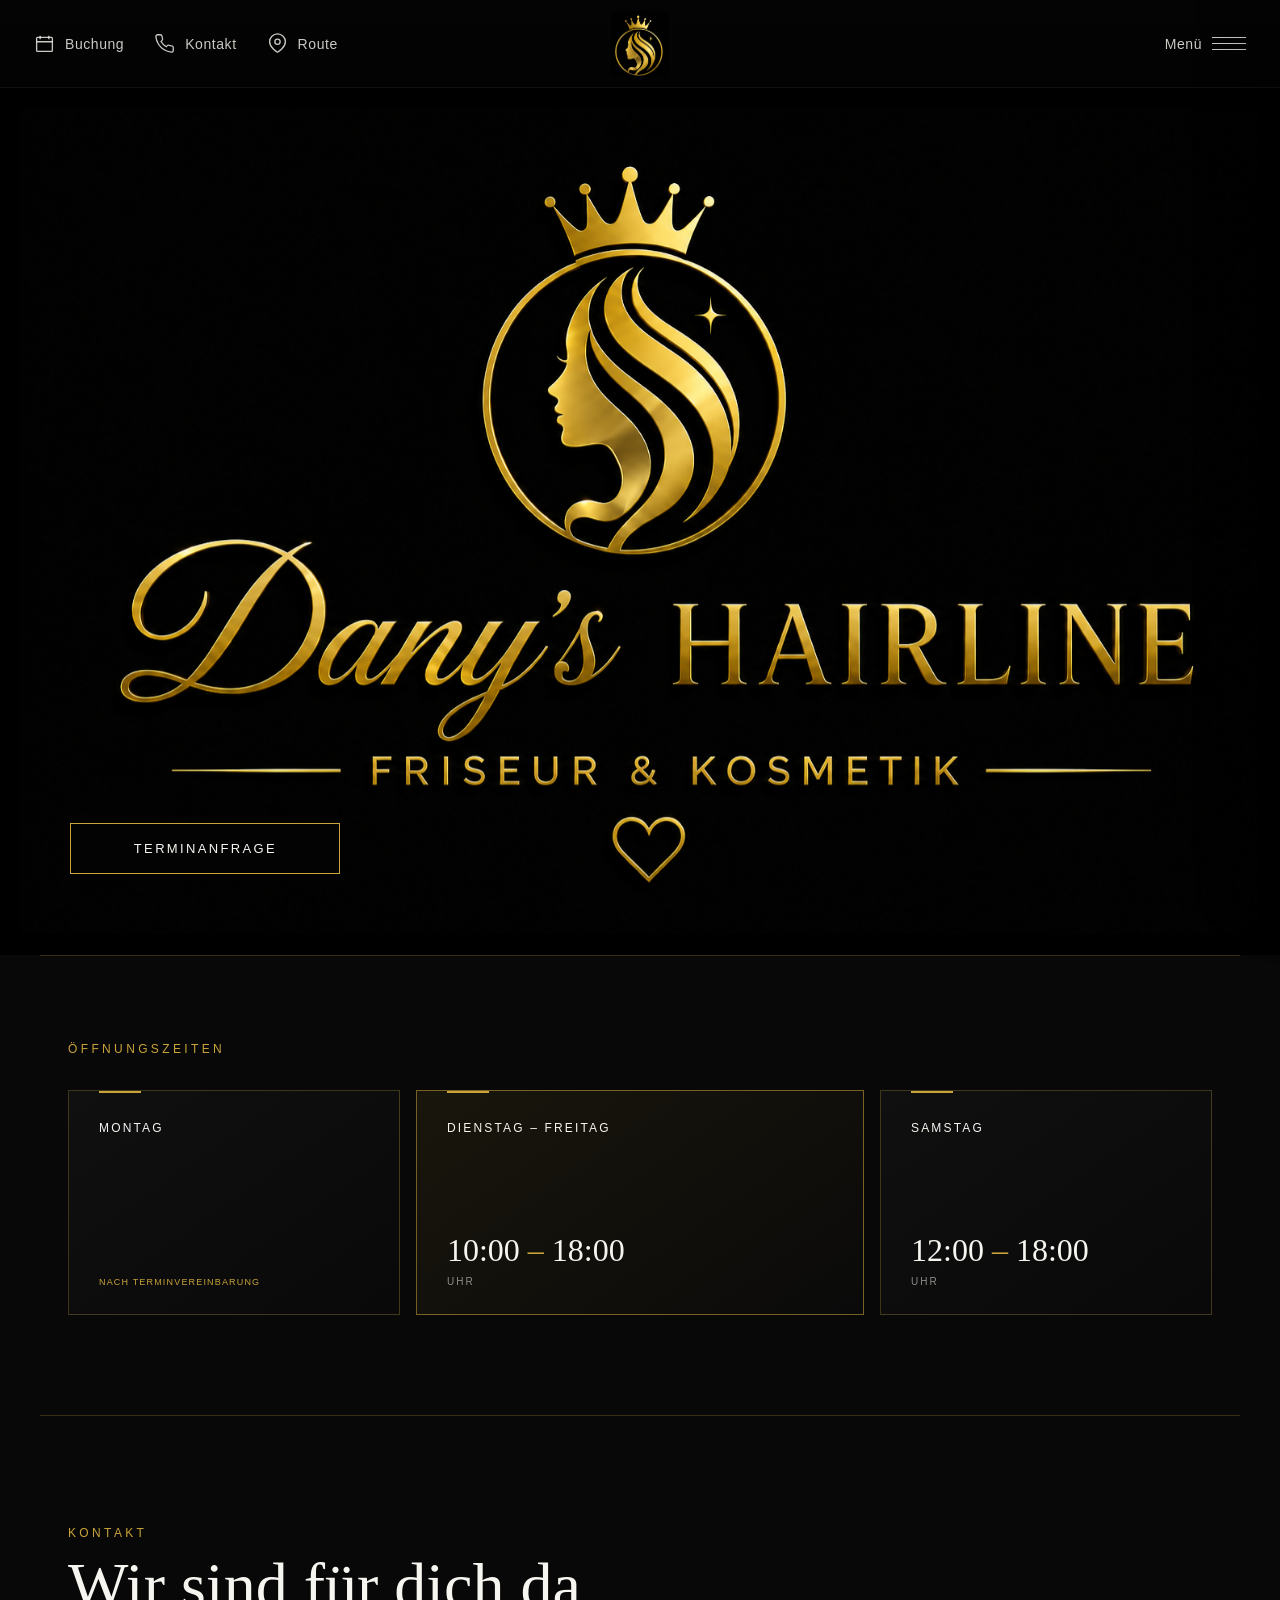
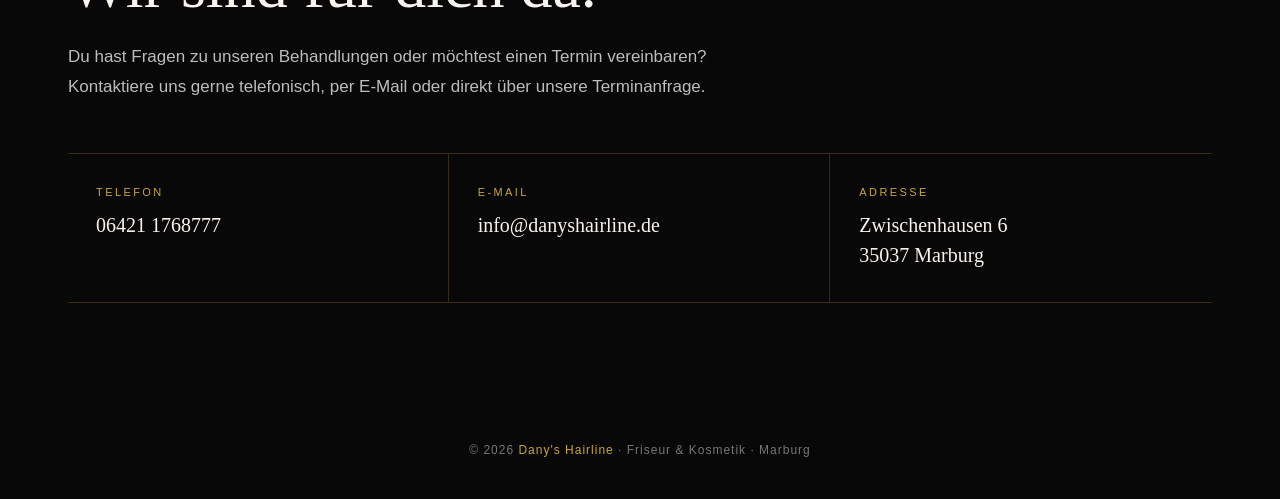
<file: index.html>
<!DOCTYPE html>
<html lang="de">
<head>
    <meta charset="UTF-8">
    <meta name="viewport" content="width=device-width, initial-scale=1.0">
    <meta name="description" content="Dany's Hairline – Friseur & Kosmetik in Marburg. Zwischenhausen 6, 35037 Marburg.">
    <meta name="theme-color" content="#080808">
    <title>Dany's Hairline | Friseur & Kosmetik Marburg</title>

    <link rel="stylesheet" href="style.css">
</head>

<body id="top">

    <header class="topbar">
        <nav class="nav-left" aria-label="Schnellzugriff">
            <button class="nav-action" id="bookingOpen" type="button" aria-label="Terminanfrage öffnen">
                <svg viewBox="0 0 24 24" fill="none" stroke="currentColor">
                    <rect x="3" y="5" width="18" height="16" rx="1"></rect>
                    <path d="M7 3v4M17 3v4M3 10h18"></path>
                </svg>
                <span>Buchung</span>
            </button>

            <a class="nav-action" href="tel:+4964211768777" aria-label="Kontakt anrufen">
                <svg viewBox="0 0 24 24" fill="none" stroke="currentColor">
                    <path d="M22 16.92v3a2 2 0 0 1-2.18 2 19.79 19.79 0 0 1-8.63-3.07 19.5 19.5 0 0 1-6-6A19.79 19.79 0 0 1 2.12 4.18 2 2 0 0 1 4.11 2h3a2 2 0 0 1 2 1.72c.12.9.33 1.78.62 2.63a2 2 0 0 1-.45 2.11L8 9.73a16 16 0 0 0 6 6l1.27-1.27a2 2 0 0 1 2.11-.45c.85.29 1.73.5 2.63.62A2 2 0 0 1 22 16.92z"></path>
                </svg>
                <span>Kontakt</span>
            </a>

            <a class="nav-action"
               href="https://www.google.com/maps/dir/?api=1&destination=Zwischenhausen+6%2C+35037+Marburg"
               target="_blank"
               rel="noopener"
               aria-label="Route öffnen">
                <svg viewBox="0 0 24 24" fill="none" stroke="currentColor">
                    <path d="M21 10c0 7-9 12-9 12S3 17 3 10a9 9 0 1 1 18 0z"></path>
                    <circle cx="12" cy="10" r="3"></circle>
                </svg>
                <span>Route</span>
            </a>
        </nav>

        <a class="brand-home" href="#top" aria-label="Zur Startseite">
            <img src="logo-symbol.png" alt="Dany's Hairline Logo">
        </a>

        <nav class="nav-right" aria-label="Hauptmenü">
            <button class="menu-trigger" id="menuOpen" type="button" aria-label="Menü öffnen" aria-controls="sideMenu" aria-expanded="false">
                <span>Menü</span>
                <span class="hamburger" aria-hidden="true">
                    <span></span>
                    <span></span>
                    <span></span>
                </span>
            </button>
        </nav>
    </header>

    <main>
        <section class="hero" id="home">
            <picture class="hero-picture">
                <source media="(max-width: 768px)" srcset="startseite-mobile.png">
                <img
                    src="startseite.png"
                    alt="Dany's Hairline – Friseur & Kosmetik in Marburg"
                    class="hero-image"
                >
            </picture>
        
            <button class="hero-main-booking" id="heroBookingOpen" type="button">
                Terminanfrage
            </button>
        </section>

        <section class="section opening-hours-section" id="oeffnungszeiten">
    <div class="section-kicker">Öffnungszeiten</div>

    <div class="hours-cards">
        <div class="hours-card hours-card-special">
            <div class="hours-card-top">
                <span class="hours-days">Montag</span>
                
            </div>
            <div class="hours-note">Nach Terminvereinbarung</div>
            
        </div>

        <div class="hours-card hours-card-main">
            <div class="hours-card-top">
                <span class="hours-days">Dienstag – Freitag</span>
            </div>
            <div class="hours-time">10:00 <span>–</span> 18:00</div>
            <div class="hours-unit">Uhr</div>
        </div>

        <div class="hours-card">
            <div class="hours-card-top">
                <span class="hours-days">Samstag</span>
            </div>
            <div class="hours-time">12:00 <span>–</span> 18:00</div>
            <div class="hours-unit">Uhr</div>
        </div>
    </div>
</section>

        <section class="section" id="kontakt">
    <div class="section-kicker">Kontakt</div>
    <h2>Wir sind für dich da.</h2>

    <p>
        Du hast Fragen zu unseren Behandlungen oder möchtest einen Termin vereinbaren?
        Kontaktiere uns gerne telefonisch, per E-Mail oder direkt über unsere Terminanfrage.
    </p>

    <div class="contact-grid">

        <a class="contact-item" href="tel:+4964211768777">
            <span class="contact-label">Telefon</span>
            <span class="contact-value">06421 1768777</span>
        </a>

        <a class="contact-item" href="mailto:info@danyshairline.de">
            <span class="contact-label">E-Mail</span>
            <span class="contact-value">info@danyshairline.de</span>
        </a>

        <div class="contact-item">
            <span class="contact-label">Adresse</span>
            <span class="contact-value">
                Zwischenhausen 6<br>
                35037 Marburg
            </span>
        </div>

    </div>
</section>
    </main>


    <div class="booking-modal" id="bookingModal" aria-hidden="true">
        <div class="booking-card" role="dialog" aria-modal="true" aria-labelledby="bookingTitle">
            <button class="booking-close" id="bookingClose" type="button" aria-label="Schließen">×</button>

            <div class="booking-eyebrow">Dany's Hairline · Marburg</div>
            <h2 id="bookingTitle">Terminanfrage</h2>
            <p class="booking-intro">
                Wähle deine gewünschte Behandlung und deinen Wunschtermin.
                Der Termin ist erst verbindlich, sobald wir ihn dir bestätigt haben.
            </p>

            <form id="bookingForm">
                <div class="booking-grid">
                    <div class="booking-field full">
                        <label for="service">Dienstleistung *</label>
                        <select id="service" name="Dienstleistung" required>
                            <option value="" selected disabled>Bitte auswählen</option>
                            <option>Balayage</option>
                            <option>Air Touch</option>
                            <option>Babylights & Highlights</option>
                            <option>Extensions</option>
                            <option>Keratinbehandlung</option>
                            <option>Damen- & Herrenschnitt</option>
                            <option>Brautfrisuren & Styling</option>
                            <option>Make-up</option>
                            <option>Wimpernverlängerung</option>
                            <option>Microblading</option>
                            <option>Augenbrauen & Gesicht</option>
                            <option>Haarentfernung mit Fadentechnik</option>
                        </select>
                    </div>

                    <div class="booking-field">
                        <label for="bookingDate">Wunschdatum *</label>
                        <input id="bookingDate" name="Wunschdatum" type="date" required>
                    </div>

                    <div class="booking-field">
                        <label for="bookingTime">Wunschzeit *</label>
                        <input id="bookingTime" name="Wunschzeit" type="time" required>
                    </div>

                    <div class="booking-field">
                        <label for="customerName">Name *</label>
                        <input id="customerName" name="Name" type="text" autocomplete="name" required>
                    </div>

                    <div class="booking-field">
                        <label for="customerPhone">Telefon *</label>
                        <input id="customerPhone" name="Telefon" type="tel" autocomplete="tel" required>
                    </div>

                    <div class="booking-field full">
                        <label for="customerEmail">E-Mail *</label>
                        <input id="customerEmail" name="email" type="email" autocomplete="email" required>
                    </div>

                    <div class="booking-field full">
                        <label for="bookingMessage">Nachricht / Wünsche</label>
                        <textarea id="bookingMessage" name="Nachricht" placeholder="Optional, z. B. Haarlänge, gewünschtes Ergebnis oder weitere Hinweise"></textarea>
                    </div>

                    <input type="text" name="_honey" tabindex="-1" autocomplete="off" style="display:none">

                    <div class="booking-field full">
                        <label class="privacy-check">
                            <input type="checkbox" required>
                            <span>
                                Ich bin damit einverstanden, dass meine Angaben zur Bearbeitung meiner Terminanfrage verwendet werden. Weitere Informationen findest du in der <a href="datenschutz.html" target="_blank" rel="noopener">Datenschutzerklärung</a>.
                            </span>
                        </label>
                        <div class="booking-note">
                            Deine Anfrage wird an info@danyshairline.de gesendet. Eine Terminanfrage ist noch keine verbindliche Terminbestätigung.
                        </div>
                    </div>
                </div>

                <button class="booking-submit" id="bookingSubmit" type="submit">
                    Terminanfrage senden
                </button>

                <div class="booking-status" id="bookingStatus" aria-live="polite"></div>
            </form>
        </div>
    </div>

    <div class="menu-backdrop" id="menuBackdrop" aria-hidden="true"></div>

    <aside class="menu-panel" id="sideMenu" aria-label="Menü">
        <div class="menu-head">
            <button class="menu-close" id="menuClose" type="button" aria-label="Menü schließen">
                <span>Schließen</span>
                <span class="close-icon" aria-hidden="true"></span>
            </button>
        </div>

        <div class="menu-content">
            <nav class="menu-main">
                <a class="menu-link" href="#home">Willkommen</a>

                <button class="accordion-toggle" type="button" aria-expanded="false">
                    <span>Dany's Hairline</span>
                    <span class="plus" aria-hidden="true"></span>
                </button>
                <div class="submenu">
                    <div class="submenu-inner">
                        <a href="#salon">Salon</a>
                        <a href="#aktuelles">Aktuelles &amp; Events</a>
                        <a href="#karriere">Karriere</a>
                    </div>
                </div>

                <button class="accordion-toggle" type="button" aria-expanded="false">
                    <span>Service</span>
                    <span class="plus" aria-hidden="true"></span>
                </button>
                <div class="submenu">
                    <div class="submenu-inner">
                        <a href="balayage.html">Balayage</a>
                        <a href="air-touch.html">Air Touch</a>
                        <a href="#babylights">Babylights &amp; Highlights</a>
                        <a href="extensions.html">Extensions</a>
                        <a href="keratinbehandlung.html">Keratinbehandlung</a>
                        <a href="#schnitte">Damen- &amp; Herrenschnitt</a>
                        <a href="#braut">Brautfrisuren &amp; Styling</a>
                        <a href="make-up.html">Make-up</a>
                        <a href="wimpernverlaengerung.html">Wimpernverlängerung</a>
                        <a href="microblading.html">Microblading</a>
                        <a href="#augenbrauen">Augenbrauen &amp; Gesicht</a>
                        <a href="fadentechnik.html">Haarentfernung mit Fadentechnik</a>
                    </div>
                </div>

                <a class="menu-link" href="#kontakt">Kontakt</a>
            </nav>

            <div class="menu-divider"></div>

            <nav class="menu-secondary">
                <a href="impressum.html">Impressum</a>
                <a href="datenschutz.html">Datenschutzerklärung</a>
                <a href="https://www.instagram.com/danys_hairline/" target="_blank" rel="noopener">Instagram</a>
                <a href="#" aria-label="Facebook">Facebook</a>
                <a href="https://www.tiktok.com/@by_dany9" target="_blank" rel="noopener">TikTok</a>
            </nav>
        </div>
    </aside>

    <footer>
        © 2026 <span>Dany's Hairline</span> · Friseur &amp; Kosmetik · Marburg
    </footer>

    <script src="script.js"></script>
</body>
</html>
</file>
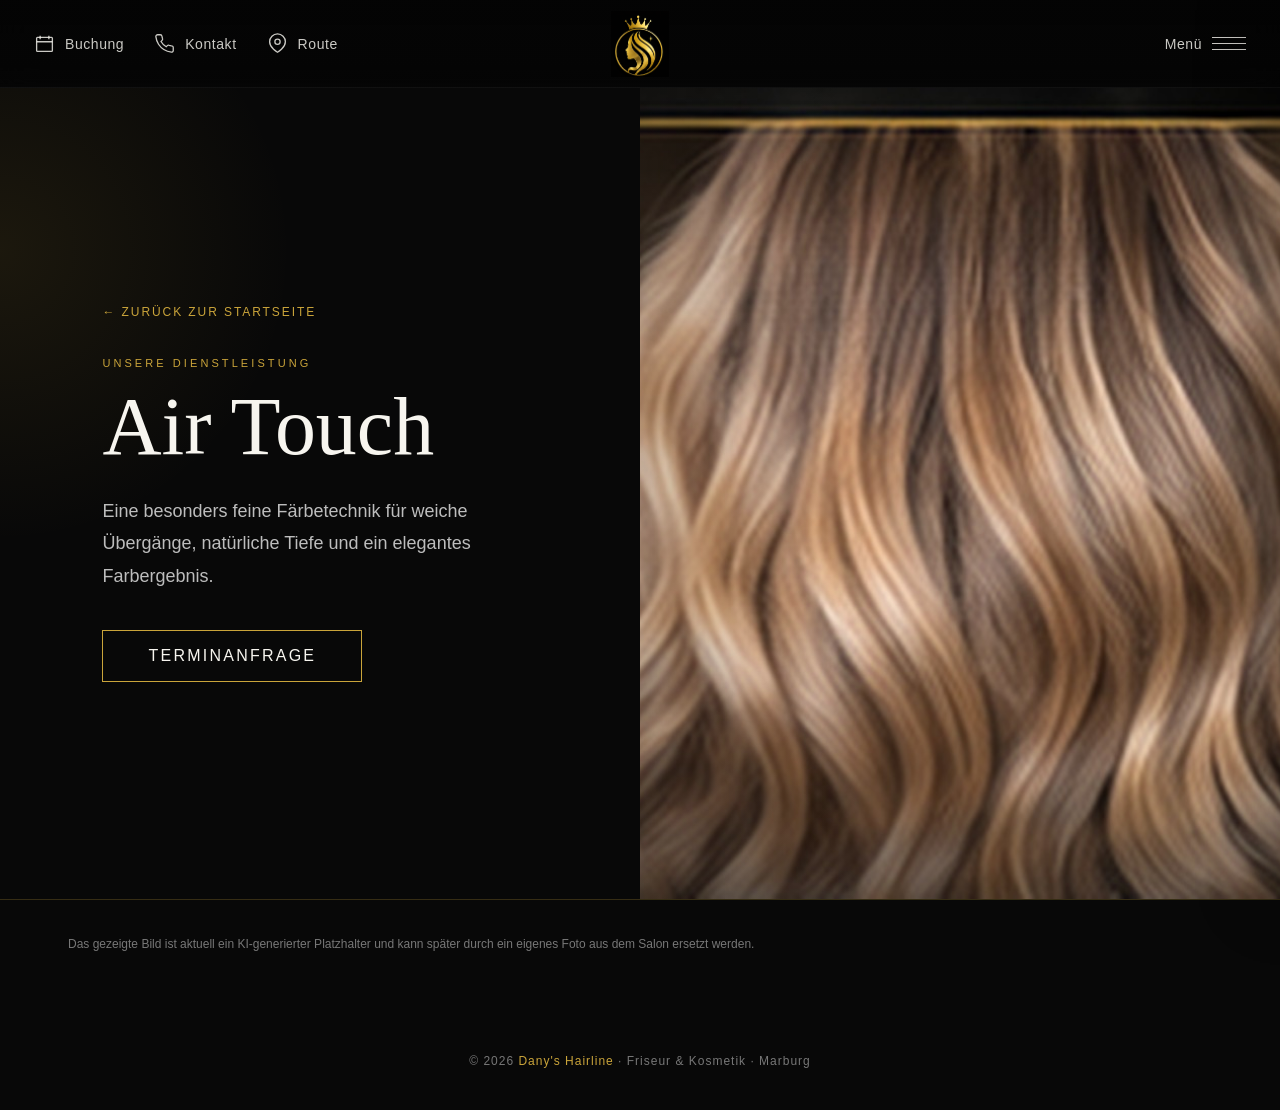
<file: air-touch.html>
<!DOCTYPE html>
<html lang="de">
<head>
    <meta charset="UTF-8">
    <meta name="viewport" content="width=device-width, initial-scale=1.0">
    <meta name="description" content="Air Touch bei Dany's Hairline in Marburg.">
    <meta name="theme-color" content="#080808">
    <title>Air Touch | Dany's Hairline</title>
    <link rel="stylesheet" href="style.css">
</head>
<body id="top">
<header class="topbar">
        <nav class="nav-left" aria-label="Schnellzugriff">
            <button class="nav-action" id="bookingOpen" type="button" aria-label="Terminanfrage öffnen">
                <svg viewBox="0 0 24 24" fill="none" stroke="currentColor">
                    <rect x="3" y="5" width="18" height="16" rx="1"></rect>
                    <path d="M7 3v4M17 3v4M3 10h18"></path>
                </svg>
                <span>Buchung</span>
            </button>

            <a class="nav-action" href="tel:+4964211768777" aria-label="Kontakt anrufen">
                <svg viewBox="0 0 24 24" fill="none" stroke="currentColor">
                    <path d="M22 16.92v3a2 2 0 0 1-2.18 2 19.79 19.79 0 0 1-8.63-3.07 19.5 19.5 0 0 1-6-6A19.79 19.79 0 0 1 2.12 4.18 2 2 0 0 1 4.11 2h3a2 2 0 0 1 2 1.72c.12.9.33 1.78.62 2.63a2 2 0 0 1-.45 2.11L8 9.73a16 16 0 0 0 6 6l1.27-1.27a2 2 0 0 1 2.11-.45c.85.29 1.73.5 2.63.62A2 2 0 0 1 22 16.92z"></path>
                </svg>
                <span>Kontakt</span>
            </a>

            <a class="nav-action"
               href="https://www.google.com/maps/dir/?api=1&destination=Zwischenhausen+6%2C+35037+Marburg"
               target="_blank"
               rel="noopener"
               aria-label="Route öffnen">
                <svg viewBox="0 0 24 24" fill="none" stroke="currentColor">
                    <path d="M21 10c0 7-9 12-9 12S3 17 3 10a9 9 0 1 1 18 0z"></path>
                    <circle cx="12" cy="10" r="3"></circle>
                </svg>
                <span>Route</span>
            </a>
        </nav>

        <a class="brand-home" href="index.html" aria-label="Zur Startseite">
            <img src="logo-symbol.png" alt="Dany's Hairline Logo">
        </a>

        <nav class="nav-right" aria-label="Hauptmenü">
            <button class="menu-trigger" id="menuOpen" type="button" aria-label="Menü öffnen" aria-controls="sideMenu" aria-expanded="false">
                <span>Menü</span>
                <span class="hamburger" aria-hidden="true">
                    <span></span>
                    <span></span>
                    <span></span>
                </span>
            </button>
        </nav>
    </header>

<main class="service-page-main">
    <section class="service-hero">
        <div class="service-copy">
            <a class="service-back" href="index.html">← Zurück zur Startseite</a>
            <div class="service-kicker">Unsere Dienstleistung</div>
            <h1>Air Touch</h1>
            <p>Eine besonders feine Färbetechnik für weiche Übergänge, natürliche Tiefe und ein elegantes Farbergebnis.</p>
            <button class="service-cta" id="serviceBookingOpen" type="button">
                Terminanfrage
            </button>
        </div>

        <div class="service-visual">
            <img src="haarfarbe.jpg" alt="Air Touch bei Dany's Hairline">
        </div>
    </section>

    <div class="service-note">
        Das gezeigte Bild ist aktuell ein KI-generierter Platzhalter und kann später durch ein eigenes Foto aus dem Salon ersetzt werden.
    </div>
</main>




    <div class="booking-modal" id="bookingModal" aria-hidden="true">
        <div class="booking-card" role="dialog" aria-modal="true" aria-labelledby="bookingTitle">
            <button class="booking-close" id="bookingClose" type="button" aria-label="Schließen">×</button>

            <div class="booking-eyebrow">Dany's Hairline · Marburg</div>
            <h2 id="bookingTitle">Terminanfrage</h2>
            <p class="booking-intro">
                Wähle deine gewünschte Behandlung und deinen Wunschtermin.
                Der Termin ist erst verbindlich, sobald wir ihn dir bestätigt haben.
            </p>

            <form id="bookingForm">
                <div class="booking-grid">
                    <div class="booking-field full">
                        <label for="service">Dienstleistung *</label>
                        <select id="service" name="Dienstleistung" required>
                            <option value="" selected disabled>Bitte auswählen</option>
                            <option>Balayage</option>
                            <option>Air Touch</option>
                            <option>Babylights & Highlights</option>
                            <option>Extensions</option>
                            <option>Keratinbehandlung</option>
                            <option>Damen- & Herrenschnitt</option>
                            <option>Brautfrisuren & Styling</option>
                            <option>Make-up</option>
                            <option>Wimpernverlängerung</option>
                            <option>Microblading</option>
                            <option>Augenbrauen & Gesicht</option>
                            <option>Haarentfernung mit Fadentechnik</option>
                        </select>
                    </div>

                    <div class="booking-field">
                        <label for="bookingDate">Wunschdatum *</label>
                        <input id="bookingDate" name="Wunschdatum" type="date" required>
                    </div>

                    <div class="booking-field">
                        <label for="bookingTime">Wunschzeit *</label>
                        <input id="bookingTime" name="Wunschzeit" type="time" required>
                    </div>

                    <div class="booking-field">
                        <label for="customerName">Name *</label>
                        <input id="customerName" name="Name" type="text" autocomplete="name" required>
                    </div>

                    <div class="booking-field">
                        <label for="customerPhone">Telefon *</label>
                        <input id="customerPhone" name="Telefon" type="tel" autocomplete="tel" required>
                    </div>

                    <div class="booking-field full">
                        <label for="customerEmail">E-Mail *</label>
                        <input id="customerEmail" name="email" type="email" autocomplete="email" required>
                    </div>

                    <div class="booking-field full">
                        <label for="bookingMessage">Nachricht / Wünsche</label>
                        <textarea id="bookingMessage" name="Nachricht" placeholder="Optional, z. B. Haarlänge, gewünschtes Ergebnis oder weitere Hinweise"></textarea>
                    </div>

                    <input type="text" name="_honey" tabindex="-1" autocomplete="off" style="display:none">

                    <div class="booking-field full">
                        <label class="privacy-check">
                            <input type="checkbox" required>
                            <span>
                                Ich bin damit einverstanden, dass meine Angaben zur Bearbeitung meiner Terminanfrage verwendet werden.
                            </span>
                        </label>
                        <div class="booking-note">
                            Deine Anfrage wird an info@danyshairline.de gesendet. Eine Terminanfrage ist noch keine verbindliche Terminbestätigung.
                        </div>
                    </div>
                </div>

                <button class="booking-submit" id="bookingSubmit" type="submit">
                    Terminanfrage senden
                </button>

                <div class="booking-status" id="bookingStatus" aria-live="polite"></div>
            </form>
        </div>
    </div>


<div class="menu-backdrop" id="menuBackdrop" aria-hidden="true"></div>

    <aside class="menu-panel" id="sideMenu" aria-label="Menü">
        <div class="menu-head">
            <button class="menu-close" id="menuClose" type="button" aria-label="Menü schließen">
                <span>Schließen</span>
                <span class="close-icon" aria-hidden="true"></span>
            </button>
        </div>

        <div class="menu-content">
            <nav class="menu-main">
                <a class="menu-link" href="index.html#home">Willkommen</a>

                <button class="accordion-toggle" type="button" aria-expanded="false">
                    <span>Dany's Hairline</span>
                    <span class="plus" aria-hidden="true"></span>
                </button>
                <div class="submenu">
                    <div class="submenu-inner">
                        <a href="index.html#salon">Salon</a>
                        <a href="index.html#aktuelles">Aktuelles &amp; Events</a>
                        <a href="index.html#karriere">Karriere</a>
                    </div>
                </div>

                <button class="accordion-toggle" type="button" aria-expanded="false">
                    <span>Service</span>
                    <span class="plus" aria-hidden="true"></span>
                </button>
                <div class="submenu">
                    <div class="submenu-inner">
                        <a href="balayage.html">Balayage</a>
                        <a href="air-touch.html">Air Touch</a>
                        <a href="#babylights">Babylights &amp; Highlights</a>
                        <a href="extensions.html">Extensions</a>
                        <a href="keratinbehandlung.html">Keratinbehandlung</a>
                        <a href="#schnitte">Damen- &amp; Herrenschnitt</a>
                        <a href="#braut">Brautfrisuren &amp; Styling</a>
                        <a href="make-up.html">Make-up</a>
                        <a href="wimpernverlaengerung.html">Wimpernverlängerung</a>
                        <a href="microblading.html">Microblading</a>
                        <a href="#augenbrauen">Augenbrauen &amp; Gesicht</a>
                        <a href="fadentechnik.html">Haarentfernung mit Fadentechnik</a>
                    </div>
                </div>

                <a class="menu-link" href="index.html#kontakt">Kontakt</a>
            </nav>

            <div class="menu-divider"></div>

            <nav class="menu-secondary">
                <a href="index.html#impressum">Impressum</a>
                <a href="index.html#datenschutz">Datenschutzerklärung</a>
                <a href="https://www.instagram.com/danys_hairline/" target="_blank" rel="noopener">Instagram</a>
                <a href="#" aria-label="Facebook">Facebook</a>
                <a href="https://www.tiktok.com/@by_dany9" target="_blank" rel="noopener">TikTok</a>
            </nav>
        </div>
    </aside>

<footer>
        © 2026 <span>Dany's Hairline</span> · Friseur &amp; Kosmetik · Marburg
    </footer>

<script src="script.js"></script>
</body>
</html>
</file>
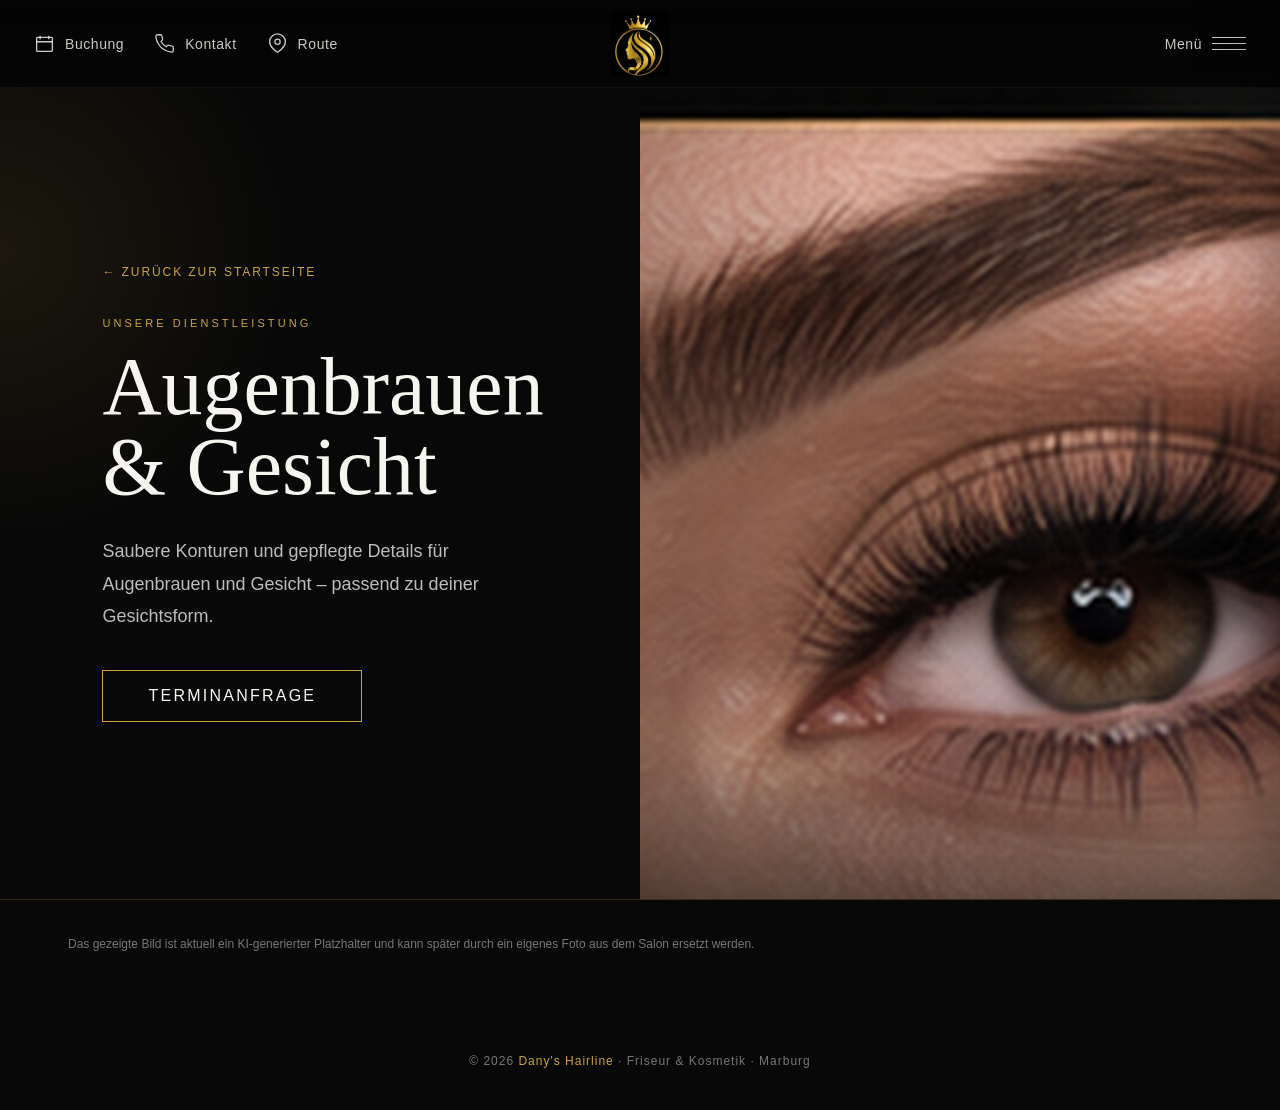
<file: augenbrauen-gesicht.html>
<!DOCTYPE html>
<html lang="de">
<head>
    <meta charset="UTF-8">
    <meta name="viewport" content="width=device-width, initial-scale=1.0">
    <meta name="description" content="Augenbrauen & Gesicht bei Dany's Hairline in Marburg.">
    <meta name="theme-color" content="#080808">
    <title>Augenbrauen & Gesicht | Dany's Hairline</title>
    <link rel="stylesheet" href="style.css">
</head>
<body id="top">
<header class="topbar">
        <nav class="nav-left" aria-label="Schnellzugriff">
            <button class="nav-action" id="bookingOpen" type="button" aria-label="Terminanfrage öffnen">
                <svg viewBox="0 0 24 24" fill="none" stroke="currentColor">
                    <rect x="3" y="5" width="18" height="16" rx="1"></rect>
                    <path d="M7 3v4M17 3v4M3 10h18"></path>
                </svg>
                <span>Buchung</span>
            </button>

            <a class="nav-action" href="tel:+4964211768777" aria-label="Kontakt anrufen">
                <svg viewBox="0 0 24 24" fill="none" stroke="currentColor">
                    <path d="M22 16.92v3a2 2 0 0 1-2.18 2 19.79 19.79 0 0 1-8.63-3.07 19.5 19.5 0 0 1-6-6A19.79 19.79 0 0 1 2.12 4.18 2 2 0 0 1 4.11 2h3a2 2 0 0 1 2 1.72c.12.9.33 1.78.62 2.63a2 2 0 0 1-.45 2.11L8 9.73a16 16 0 0 0 6 6l1.27-1.27a2 2 0 0 1 2.11-.45c.85.29 1.73.5 2.63.62A2 2 0 0 1 22 16.92z"></path>
                </svg>
                <span>Kontakt</span>
            </a>

            <a class="nav-action"
               href="https://www.google.com/maps/dir/?api=1&destination=Zwischenhausen+6%2C+35037+Marburg"
               target="_blank"
               rel="noopener"
               aria-label="Route öffnen">
                <svg viewBox="0 0 24 24" fill="none" stroke="currentColor">
                    <path d="M21 10c0 7-9 12-9 12S3 17 3 10a9 9 0 1 1 18 0z"></path>
                    <circle cx="12" cy="10" r="3"></circle>
                </svg>
                <span>Route</span>
            </a>
        </nav>

        <a class="brand-home" href="index.html" aria-label="Zur Startseite">
            <img src="logo-symbol.png" alt="Dany's Hairline Logo">
        </a>

        <nav class="nav-right" aria-label="Hauptmenü">
            <button class="menu-trigger" id="menuOpen" type="button" aria-label="Menü öffnen" aria-controls="sideMenu" aria-expanded="false">
                <span>Menü</span>
                <span class="hamburger" aria-hidden="true">
                    <span></span>
                    <span></span>
                    <span></span>
                </span>
            </button>
        </nav>
    </header>

<main class="service-page-main">
    <section class="service-hero">
        <div class="service-copy">
            <a class="service-back" href="index.html">← Zurück zur Startseite</a>
            <div class="service-kicker">Unsere Dienstleistung</div>
            <h1>Augenbrauen &amp; Gesicht</h1>
            <p>Saubere Konturen und gepflegte Details für Augenbrauen und Gesicht – passend zu deiner Gesichtsform.</p>
            <button class="service-cta" id="serviceBookingOpen" type="button">
                Terminanfrage
            </button>
        </div>

        <div class="service-visual">
            <img src="brows-lashes.jpg" alt="Augenbrauen & Gesicht bei Dany's Hairline">
        </div>
    </section>

    <div class="service-note">
        Das gezeigte Bild ist aktuell ein KI-generierter Platzhalter und kann später durch ein eigenes Foto aus dem Salon ersetzt werden.
    </div>
</main>




    <div class="booking-modal" id="bookingModal" aria-hidden="true">
        <div class="booking-card" role="dialog" aria-modal="true" aria-labelledby="bookingTitle">
            <button class="booking-close" id="bookingClose" type="button" aria-label="Schließen">×</button>

            <div class="booking-eyebrow">Dany's Hairline · Marburg</div>
            <h2 id="bookingTitle">Terminanfrage</h2>
            <p class="booking-intro">
                Wähle deine gewünschte Behandlung und deinen Wunschtermin.
                Der Termin ist erst verbindlich, sobald wir ihn dir bestätigt haben.
            </p>

            <form id="bookingForm">
                <div class="booking-grid">
                    <div class="booking-field full">
                        <label for="service">Dienstleistung *</label>
                        <select id="service" name="Dienstleistung" required>
                            <option value="" selected disabled>Bitte auswählen</option>
                            <option>Balayage</option>
                            <option>Air Touch</option>
                            <option>Babylights & Highlights</option>
                            <option>Extensions</option>
                            <option>Keratinbehandlung</option>
                            <option>Damen- & Herrenschnitt</option>
                            <option>Brautfrisuren & Styling</option>
                            <option>Make-up</option>
                            <option>Wimpernverlängerung</option>
                            <option>Microblading</option>
                            <option>Augenbrauen & Gesicht</option>
                            <option>Haarentfernung mit Fadentechnik</option>
                        </select>
                    </div>

                    <div class="booking-field">
                        <label for="bookingDate">Wunschdatum *</label>
                        <input id="bookingDate" name="Wunschdatum" type="date" required>
                    </div>

                    <div class="booking-field">
                        <label for="bookingTime">Wunschzeit *</label>
                        <input id="bookingTime" name="Wunschzeit" type="time" required>
                    </div>

                    <div class="booking-field">
                        <label for="customerName">Name *</label>
                        <input id="customerName" name="Name" type="text" autocomplete="name" required>
                    </div>

                    <div class="booking-field">
                        <label for="customerPhone">Telefon *</label>
                        <input id="customerPhone" name="Telefon" type="tel" autocomplete="tel" required>
                    </div>

                    <div class="booking-field full">
                        <label for="customerEmail">E-Mail *</label>
                        <input id="customerEmail" name="email" type="email" autocomplete="email" required>
                    </div>

                    <div class="booking-field full">
                        <label for="bookingMessage">Nachricht / Wünsche</label>
                        <textarea id="bookingMessage" name="Nachricht" placeholder="Optional, z. B. Haarlänge, gewünschtes Ergebnis oder weitere Hinweise"></textarea>
                    </div>

                    <input type="text" name="_honey" tabindex="-1" autocomplete="off" style="display:none">

                    <div class="booking-field full">
                        <label class="privacy-check">
                            <input type="checkbox" required>
                            <span>
                                Ich bin damit einverstanden, dass meine Angaben zur Bearbeitung meiner Terminanfrage verwendet werden.
                            </span>
                        </label>
                        <div class="booking-note">
                            Deine Anfrage wird an info@danyshairline.de gesendet. Eine Terminanfrage ist noch keine verbindliche Terminbestätigung.
                        </div>
                    </div>
                </div>

                <button class="booking-submit" id="bookingSubmit" type="submit">
                    Terminanfrage senden
                </button>

                <div class="booking-status" id="bookingStatus" aria-live="polite"></div>
            </form>
        </div>
    </div>


<div class="menu-backdrop" id="menuBackdrop" aria-hidden="true"></div>

    <aside class="menu-panel" id="sideMenu" aria-label="Menü">
        <div class="menu-head">
            <button class="menu-close" id="menuClose" type="button" aria-label="Menü schließen">
                <span>Schließen</span>
                <span class="close-icon" aria-hidden="true"></span>
            </button>
        </div>

        <div class="menu-content">
            <nav class="menu-main">
                <a class="menu-link" href="index.html#home">Willkommen</a>

                <button class="accordion-toggle" type="button" aria-expanded="false">
                    <span>Dany's Hairline</span>
                    <span class="plus" aria-hidden="true"></span>
                </button>
                <div class="submenu">
                    <div class="submenu-inner">
                        <a href="index.html#salon">Salon</a>
                        <a href="index.html#aktuelles">Aktuelles &amp; Events</a>
                        <a href="index.html#karriere">Karriere</a>
                    </div>
                </div>

                <button class="accordion-toggle" type="button" aria-expanded="false">
                    <span>Service</span>
                    <span class="plus" aria-hidden="true"></span>
                </button>
                <div class="submenu">
                    <div class="submenu-inner">
                        <a href="balayage.html">Balayage</a>
                        <a href="air-touch.html">Air Touch</a>
                        <a href="#babylights">Babylights &amp; Highlights</a>
                        <a href="extensions.html">Extensions</a>
                        <a href="keratinbehandlung.html">Keratinbehandlung</a>
                        <a href="#schnitte">Damen- &amp; Herrenschnitt</a>
                        <a href="#braut">Brautfrisuren &amp; Styling</a>
                        <a href="make-up.html">Make-up</a>
                        <a href="wimpernverlaengerung.html">Wimpernverlängerung</a>
                        <a href="microblading.html">Microblading</a>
                        <a href="#augenbrauen">Augenbrauen &amp; Gesicht</a>
                        <a href="fadentechnik.html">Haarentfernung mit Fadentechnik</a>
                    </div>
                </div>

                <a class="menu-link" href="index.html#kontakt">Kontakt</a>
            </nav>

            <div class="menu-divider"></div>

            <nav class="menu-secondary">
                <a href="index.html#impressum">Impressum</a>
                <a href="index.html#datenschutz">Datenschutzerklärung</a>
                <a href="https://www.instagram.com/danys_hairline/" target="_blank" rel="noopener">Instagram</a>
                <a href="#" aria-label="Facebook">Facebook</a>
                <a href="https://www.tiktok.com/@by_dany9" target="_blank" rel="noopener">TikTok</a>
            </nav>
        </div>
    </aside>

<footer>
        © 2026 <span>Dany's Hairline</span> · Friseur &amp; Kosmetik · Marburg
    </footer>

<script src="script.js"></script>
</body>
</html>
</file>
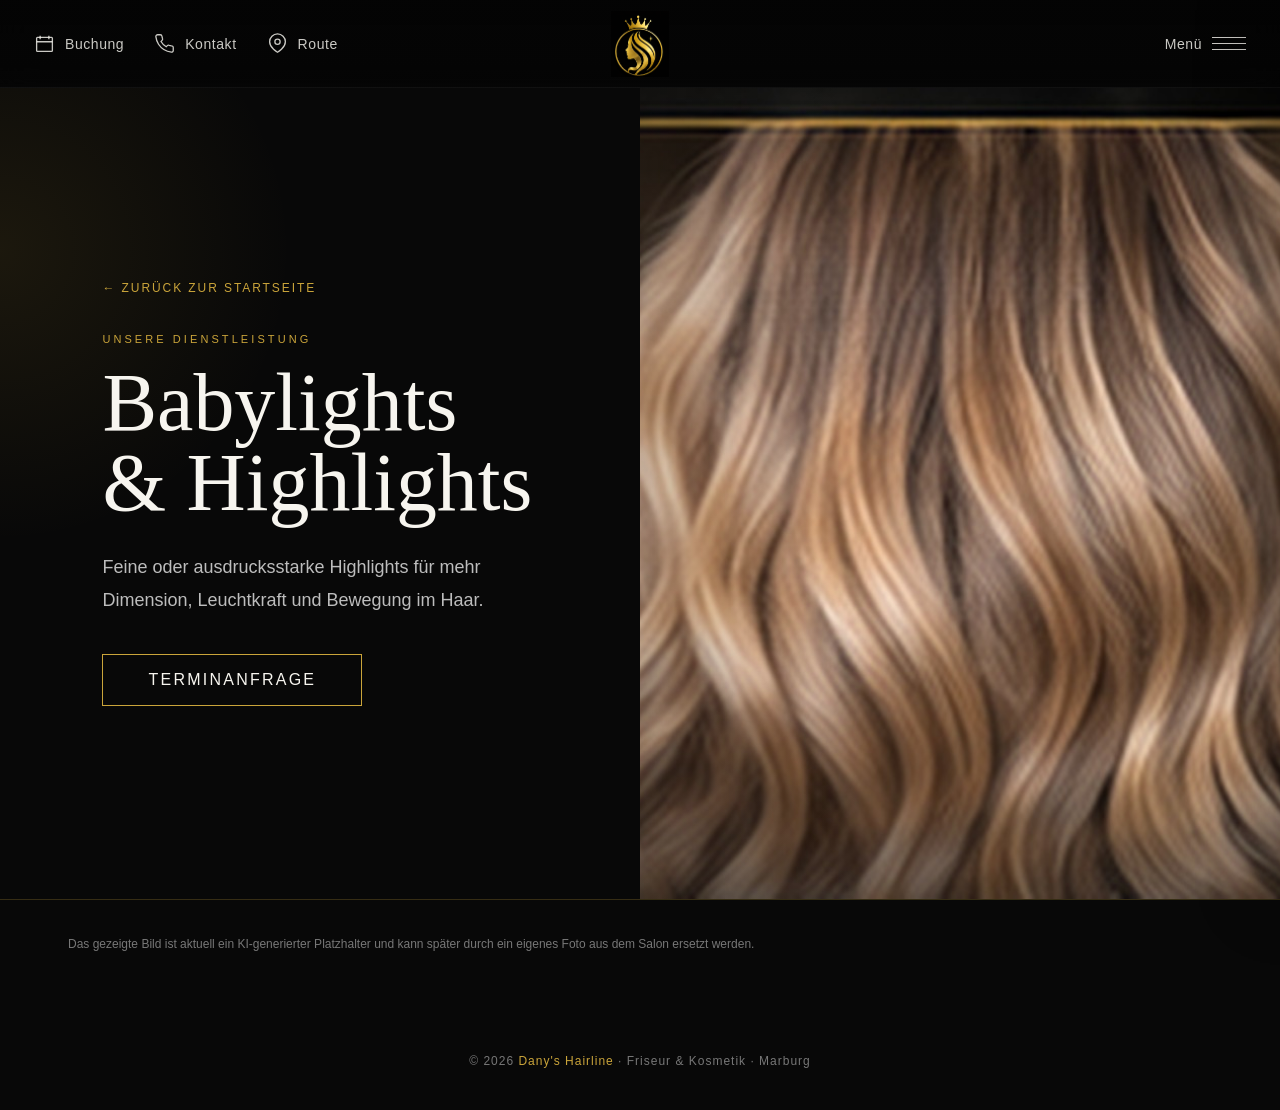
<file: babylights-highlights.html>
<!DOCTYPE html>
<html lang="de">
<head>
    <meta charset="UTF-8">
    <meta name="viewport" content="width=device-width, initial-scale=1.0">
    <meta name="description" content="Babylights & Highlights bei Dany's Hairline in Marburg.">
    <meta name="theme-color" content="#080808">
    <title>Babylights & Highlights | Dany's Hairline</title>
    <link rel="stylesheet" href="style.css">
</head>
<body id="top">
<header class="topbar">
        <nav class="nav-left" aria-label="Schnellzugriff">
            <button class="nav-action" id="bookingOpen" type="button" aria-label="Terminanfrage öffnen">
                <svg viewBox="0 0 24 24" fill="none" stroke="currentColor">
                    <rect x="3" y="5" width="18" height="16" rx="1"></rect>
                    <path d="M7 3v4M17 3v4M3 10h18"></path>
                </svg>
                <span>Buchung</span>
            </button>

            <a class="nav-action" href="tel:+4964211768777" aria-label="Kontakt anrufen">
                <svg viewBox="0 0 24 24" fill="none" stroke="currentColor">
                    <path d="M22 16.92v3a2 2 0 0 1-2.18 2 19.79 19.79 0 0 1-8.63-3.07 19.5 19.5 0 0 1-6-6A19.79 19.79 0 0 1 2.12 4.18 2 2 0 0 1 4.11 2h3a2 2 0 0 1 2 1.72c.12.9.33 1.78.62 2.63a2 2 0 0 1-.45 2.11L8 9.73a16 16 0 0 0 6 6l1.27-1.27a2 2 0 0 1 2.11-.45c.85.29 1.73.5 2.63.62A2 2 0 0 1 22 16.92z"></path>
                </svg>
                <span>Kontakt</span>
            </a>

            <a class="nav-action"
               href="https://www.google.com/maps/dir/?api=1&destination=Zwischenhausen+6%2C+35037+Marburg"
               target="_blank"
               rel="noopener"
               aria-label="Route öffnen">
                <svg viewBox="0 0 24 24" fill="none" stroke="currentColor">
                    <path d="M21 10c0 7-9 12-9 12S3 17 3 10a9 9 0 1 1 18 0z"></path>
                    <circle cx="12" cy="10" r="3"></circle>
                </svg>
                <span>Route</span>
            </a>
        </nav>

        <a class="brand-home" href="index.html" aria-label="Zur Startseite">
            <img src="logo-symbol.png" alt="Dany's Hairline Logo">
        </a>

        <nav class="nav-right" aria-label="Hauptmenü">
            <button class="menu-trigger" id="menuOpen" type="button" aria-label="Menü öffnen" aria-controls="sideMenu" aria-expanded="false">
                <span>Menü</span>
                <span class="hamburger" aria-hidden="true">
                    <span></span>
                    <span></span>
                    <span></span>
                </span>
            </button>
        </nav>
    </header>

<main class="service-page-main">
    <section class="service-hero">
        <div class="service-copy">
            <a class="service-back" href="index.html">← Zurück zur Startseite</a>
            <div class="service-kicker">Unsere Dienstleistung</div>
            <h1>Babylights &amp; Highlights</h1>
            <p>Feine oder ausdrucksstarke Highlights für mehr Dimension, Leuchtkraft und Bewegung im Haar.</p>
            <button class="service-cta" id="serviceBookingOpen" type="button">
                Terminanfrage
            </button>
        </div>

        <div class="service-visual">
            <img src="haarfarbe.jpg" alt="Babylights & Highlights bei Dany's Hairline">
        </div>
    </section>

    <div class="service-note">
        Das gezeigte Bild ist aktuell ein KI-generierter Platzhalter und kann später durch ein eigenes Foto aus dem Salon ersetzt werden.
    </div>
</main>




    <div class="booking-modal" id="bookingModal" aria-hidden="true">
        <div class="booking-card" role="dialog" aria-modal="true" aria-labelledby="bookingTitle">
            <button class="booking-close" id="bookingClose" type="button" aria-label="Schließen">×</button>

            <div class="booking-eyebrow">Dany's Hairline · Marburg</div>
            <h2 id="bookingTitle">Terminanfrage</h2>
            <p class="booking-intro">
                Wähle deine gewünschte Behandlung und deinen Wunschtermin.
                Der Termin ist erst verbindlich, sobald wir ihn dir bestätigt haben.
            </p>

            <form id="bookingForm">
                <div class="booking-grid">
                    <div class="booking-field full">
                        <label for="service">Dienstleistung *</label>
                        <select id="service" name="Dienstleistung" required>
                            <option value="" selected disabled>Bitte auswählen</option>
                            <option>Balayage</option>
                            <option>Air Touch</option>
                            <option>Babylights & Highlights</option>
                            <option>Extensions</option>
                            <option>Keratinbehandlung</option>
                            <option>Damen- & Herrenschnitt</option>
                            <option>Brautfrisuren & Styling</option>
                            <option>Make-up</option>
                            <option>Wimpernverlängerung</option>
                            <option>Microblading</option>
                            <option>Augenbrauen & Gesicht</option>
                            <option>Haarentfernung mit Fadentechnik</option>
                        </select>
                    </div>

                    <div class="booking-field">
                        <label for="bookingDate">Wunschdatum *</label>
                        <input id="bookingDate" name="Wunschdatum" type="date" required>
                    </div>

                    <div class="booking-field">
                        <label for="bookingTime">Wunschzeit *</label>
                        <input id="bookingTime" name="Wunschzeit" type="time" required>
                    </div>

                    <div class="booking-field">
                        <label for="customerName">Name *</label>
                        <input id="customerName" name="Name" type="text" autocomplete="name" required>
                    </div>

                    <div class="booking-field">
                        <label for="customerPhone">Telefon *</label>
                        <input id="customerPhone" name="Telefon" type="tel" autocomplete="tel" required>
                    </div>

                    <div class="booking-field full">
                        <label for="customerEmail">E-Mail *</label>
                        <input id="customerEmail" name="email" type="email" autocomplete="email" required>
                    </div>

                    <div class="booking-field full">
                        <label for="bookingMessage">Nachricht / Wünsche</label>
                        <textarea id="bookingMessage" name="Nachricht" placeholder="Optional, z. B. Haarlänge, gewünschtes Ergebnis oder weitere Hinweise"></textarea>
                    </div>

                    <input type="text" name="_honey" tabindex="-1" autocomplete="off" style="display:none">

                    <div class="booking-field full">
                        <label class="privacy-check">
                            <input type="checkbox" required>
                            <span>
                                Ich bin damit einverstanden, dass meine Angaben zur Bearbeitung meiner Terminanfrage verwendet werden.
                            </span>
                        </label>
                        <div class="booking-note">
                            Deine Anfrage wird an info@danyshairline.de gesendet. Eine Terminanfrage ist noch keine verbindliche Terminbestätigung.
                        </div>
                    </div>
                </div>

                <button class="booking-submit" id="bookingSubmit" type="submit">
                    Terminanfrage senden
                </button>

                <div class="booking-status" id="bookingStatus" aria-live="polite"></div>
            </form>
        </div>
    </div>


<div class="menu-backdrop" id="menuBackdrop" aria-hidden="true"></div>

    <aside class="menu-panel" id="sideMenu" aria-label="Menü">
        <div class="menu-head">
            <button class="menu-close" id="menuClose" type="button" aria-label="Menü schließen">
                <span>Schließen</span>
                <span class="close-icon" aria-hidden="true"></span>
            </button>
        </div>

        <div class="menu-content">
            <nav class="menu-main">
                <a class="menu-link" href="index.html#home">Willkommen</a>

                <button class="accordion-toggle" type="button" aria-expanded="false">
                    <span>Dany's Hairline</span>
                    <span class="plus" aria-hidden="true"></span>
                </button>
                <div class="submenu">
                    <div class="submenu-inner">
                        <a href="index.html#salon">Salon</a>
                        <a href="index.html#aktuelles">Aktuelles &amp; Events</a>
                        <a href="index.html#karriere">Karriere</a>
                    </div>
                </div>

                <button class="accordion-toggle" type="button" aria-expanded="false">
                    <span>Service</span>
                    <span class="plus" aria-hidden="true"></span>
                </button>
                <div class="submenu">
                    <div class="submenu-inner">
                        <a href="balayage.html">Balayage</a>
                        <a href="air-touch.html">Air Touch</a>
                        <a href="#babylights">Babylights &amp; Highlights</a>
                        <a href="extensions.html">Extensions</a>
                        <a href="keratinbehandlung.html">Keratinbehandlung</a>
                        <a href="#schnitte">Damen- &amp; Herrenschnitt</a>
                        <a href="#braut">Brautfrisuren &amp; Styling</a>
                        <a href="make-up.html">Make-up</a>
                        <a href="wimpernverlaengerung.html">Wimpernverlängerung</a>
                        <a href="microblading.html">Microblading</a>
                        <a href="#augenbrauen">Augenbrauen &amp; Gesicht</a>
                        <a href="fadentechnik.html">Haarentfernung mit Fadentechnik</a>
                    </div>
                </div>

                <a class="menu-link" href="index.html#kontakt">Kontakt</a>
            </nav>

            <div class="menu-divider"></div>

            <nav class="menu-secondary">
                <a href="index.html#impressum">Impressum</a>
                <a href="index.html#datenschutz">Datenschutzerklärung</a>
                <a href="https://www.instagram.com/danys_hairline/" target="_blank" rel="noopener">Instagram</a>
                <a href="#" aria-label="Facebook">Facebook</a>
                <a href="https://www.tiktok.com/@by_dany9" target="_blank" rel="noopener">TikTok</a>
            </nav>
        </div>
    </aside>

<footer>
        © 2026 <span>Dany's Hairline</span> · Friseur &amp; Kosmetik · Marburg
    </footer>

<script src="script.js"></script>
</body>
</html>
</file>
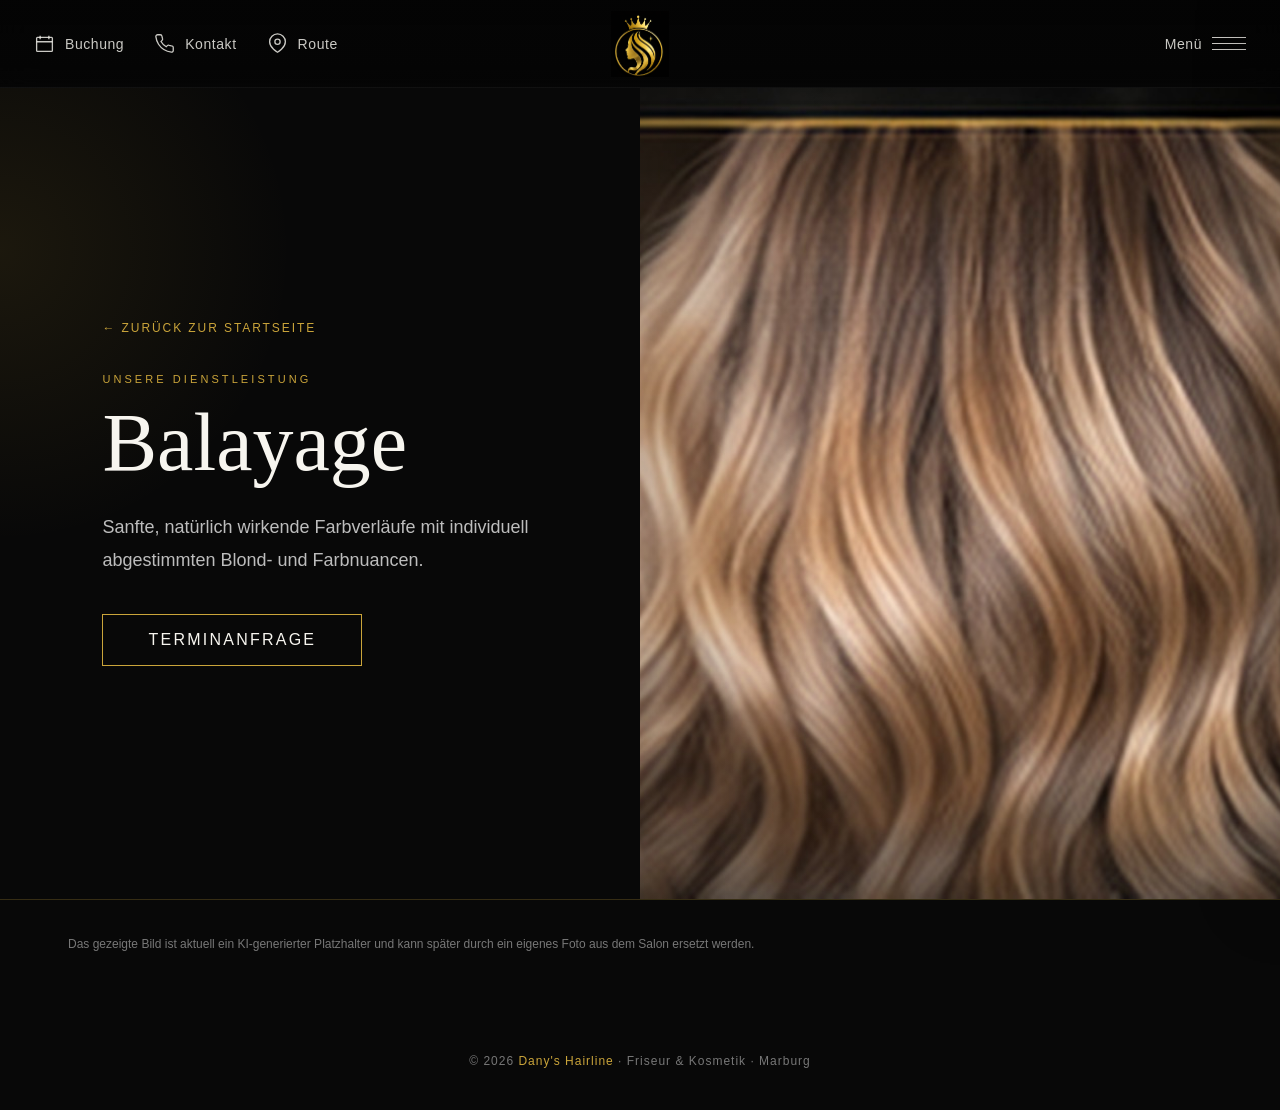
<file: balayage.html>
<!DOCTYPE html>
<html lang="de">
<head>
    <meta charset="UTF-8">
    <meta name="viewport" content="width=device-width, initial-scale=1.0">
    <meta name="description" content="Balayage bei Dany's Hairline in Marburg.">
    <meta name="theme-color" content="#080808">
    <title>Balayage | Dany's Hairline</title>
    <link rel="stylesheet" href="style.css">
</head>
<body id="top">
<header class="topbar">
        <nav class="nav-left" aria-label="Schnellzugriff">
            <button class="nav-action" id="bookingOpen" type="button" aria-label="Terminanfrage öffnen">
                <svg viewBox="0 0 24 24" fill="none" stroke="currentColor">
                    <rect x="3" y="5" width="18" height="16" rx="1"></rect>
                    <path d="M7 3v4M17 3v4M3 10h18"></path>
                </svg>
                <span>Buchung</span>
            </button>

            <a class="nav-action" href="tel:+4964211768777" aria-label="Kontakt anrufen">
                <svg viewBox="0 0 24 24" fill="none" stroke="currentColor">
                    <path d="M22 16.92v3a2 2 0 0 1-2.18 2 19.79 19.79 0 0 1-8.63-3.07 19.5 19.5 0 0 1-6-6A19.79 19.79 0 0 1 2.12 4.18 2 2 0 0 1 4.11 2h3a2 2 0 0 1 2 1.72c.12.9.33 1.78.62 2.63a2 2 0 0 1-.45 2.11L8 9.73a16 16 0 0 0 6 6l1.27-1.27a2 2 0 0 1 2.11-.45c.85.29 1.73.5 2.63.62A2 2 0 0 1 22 16.92z"></path>
                </svg>
                <span>Kontakt</span>
            </a>

            <a class="nav-action"
               href="https://www.google.com/maps/dir/?api=1&destination=Zwischenhausen+6%2C+35037+Marburg"
               target="_blank"
               rel="noopener"
               aria-label="Route öffnen">
                <svg viewBox="0 0 24 24" fill="none" stroke="currentColor">
                    <path d="M21 10c0 7-9 12-9 12S3 17 3 10a9 9 0 1 1 18 0z"></path>
                    <circle cx="12" cy="10" r="3"></circle>
                </svg>
                <span>Route</span>
            </a>
        </nav>

        <a class="brand-home" href="index.html" aria-label="Zur Startseite">
            <img src="logo-symbol.png" alt="Dany's Hairline Logo">
        </a>

        <nav class="nav-right" aria-label="Hauptmenü">
            <button class="menu-trigger" id="menuOpen" type="button" aria-label="Menü öffnen" aria-controls="sideMenu" aria-expanded="false">
                <span>Menü</span>
                <span class="hamburger" aria-hidden="true">
                    <span></span>
                    <span></span>
                    <span></span>
                </span>
            </button>
        </nav>
    </header>

<main class="service-page-main">
    <section class="service-hero">
        <div class="service-copy">
            <a class="service-back" href="index.html">← Zurück zur Startseite</a>
            <div class="service-kicker">Unsere Dienstleistung</div>
            <h1>Balayage</h1>
            <p>Sanfte, natürlich wirkende Farbverläufe mit individuell abgestimmten Blond- und Farbnuancen.</p>
            <button class="service-cta" id="serviceBookingOpen" type="button">
                Terminanfrage
            </button>
        </div>

        <div class="service-visual">
            <img src="haarfarbe.jpg" alt="Balayage bei Dany's Hairline">
        </div>
    </section>

    <div class="service-note">
        Das gezeigte Bild ist aktuell ein KI-generierter Platzhalter und kann später durch ein eigenes Foto aus dem Salon ersetzt werden.
    </div>
</main>




    <div class="booking-modal" id="bookingModal" aria-hidden="true">
        <div class="booking-card" role="dialog" aria-modal="true" aria-labelledby="bookingTitle">
            <button class="booking-close" id="bookingClose" type="button" aria-label="Schließen">×</button>

            <div class="booking-eyebrow">Dany's Hairline · Marburg</div>
            <h2 id="bookingTitle">Terminanfrage</h2>
            <p class="booking-intro">
                Wähle deine gewünschte Behandlung und deinen Wunschtermin.
                Der Termin ist erst verbindlich, sobald wir ihn dir bestätigt haben.
            </p>

            <form id="bookingForm">
                <div class="booking-grid">
                    <div class="booking-field full">
                        <label for="service">Dienstleistung *</label>
                        <select id="service" name="Dienstleistung" required>
                            <option value="" selected disabled>Bitte auswählen</option>
                            <option>Balayage</option>
                            <option>Air Touch</option>
                            <option>Babylights & Highlights</option>
                            <option>Extensions</option>
                            <option>Keratinbehandlung</option>
                            <option>Damen- & Herrenschnitt</option>
                            <option>Brautfrisuren & Styling</option>
                            <option>Make-up</option>
                            <option>Wimpernverlängerung</option>
                            <option>Microblading</option>
                            <option>Augenbrauen & Gesicht</option>
                            <option>Haarentfernung mit Fadentechnik</option>
                        </select>
                    </div>

                    <div class="booking-field">
                        <label for="bookingDate">Wunschdatum *</label>
                        <input id="bookingDate" name="Wunschdatum" type="date" required>
                    </div>

                    <div class="booking-field">
                        <label for="bookingTime">Wunschzeit *</label>
                        <input id="bookingTime" name="Wunschzeit" type="time" required>
                    </div>

                    <div class="booking-field">
                        <label for="customerName">Name *</label>
                        <input id="customerName" name="Name" type="text" autocomplete="name" required>
                    </div>

                    <div class="booking-field">
                        <label for="customerPhone">Telefon *</label>
                        <input id="customerPhone" name="Telefon" type="tel" autocomplete="tel" required>
                    </div>

                    <div class="booking-field full">
                        <label for="customerEmail">E-Mail *</label>
                        <input id="customerEmail" name="email" type="email" autocomplete="email" required>
                    </div>

                    <div class="booking-field full">
                        <label for="bookingMessage">Nachricht / Wünsche</label>
                        <textarea id="bookingMessage" name="Nachricht" placeholder="Optional, z. B. Haarlänge, gewünschtes Ergebnis oder weitere Hinweise"></textarea>
                    </div>

                    <input type="text" name="_honey" tabindex="-1" autocomplete="off" style="display:none">

                    <div class="booking-field full">
                        <label class="privacy-check">
                            <input type="checkbox" required>
                            <span>
                                Ich bin damit einverstanden, dass meine Angaben zur Bearbeitung meiner Terminanfrage verwendet werden.
                            </span>
                        </label>
                        <div class="booking-note">
                            Deine Anfrage wird an info@danyshairline.de gesendet. Eine Terminanfrage ist noch keine verbindliche Terminbestätigung.
                        </div>
                    </div>
                </div>

                <button class="booking-submit" id="bookingSubmit" type="submit">
                    Terminanfrage senden
                </button>

                <div class="booking-status" id="bookingStatus" aria-live="polite"></div>
            </form>
        </div>
    </div>


<div class="menu-backdrop" id="menuBackdrop" aria-hidden="true"></div>

    <aside class="menu-panel" id="sideMenu" aria-label="Menü">
        <div class="menu-head">
            <button class="menu-close" id="menuClose" type="button" aria-label="Menü schließen">
                <span>Schließen</span>
                <span class="close-icon" aria-hidden="true"></span>
            </button>
        </div>

        <div class="menu-content">
            <nav class="menu-main">
                <a class="menu-link" href="index.html#home">Willkommen</a>

                <button class="accordion-toggle" type="button" aria-expanded="false">
                    <span>Dany's Hairline</span>
                    <span class="plus" aria-hidden="true"></span>
                </button>
                <div class="submenu">
                    <div class="submenu-inner">
                        <a href="index.html#salon">Salon</a>
                        <a href="index.html#aktuelles">Aktuelles &amp; Events</a>
                        <a href="index.html#karriere">Karriere</a>
                    </div>
                </div>

                <button class="accordion-toggle" type="button" aria-expanded="false">
                    <span>Service</span>
                    <span class="plus" aria-hidden="true"></span>
                </button>
                <div class="submenu">
                    <div class="submenu-inner">
                        <a href="balayage.html">Balayage</a>
                        <a href="air-touch.html">Air Touch</a>
                        <a href="#babylights">Babylights &amp; Highlights</a>
                        <a href="extensions.html">Extensions</a>
                        <a href="keratinbehandlung.html">Keratinbehandlung</a>
                        <a href="#schnitte">Damen- &amp; Herrenschnitt</a>
                        <a href="#braut">Brautfrisuren &amp; Styling</a>
                        <a href="make-up.html">Make-up</a>
                        <a href="wimpernverlaengerung.html">Wimpernverlängerung</a>
                        <a href="microblading.html">Microblading</a>
                        <a href="#augenbrauen">Augenbrauen &amp; Gesicht</a>
                        <a href="fadentechnik.html">Haarentfernung mit Fadentechnik</a>
                    </div>
                </div>

                <a class="menu-link" href="index.html#kontakt">Kontakt</a>
            </nav>

            <div class="menu-divider"></div>

            <nav class="menu-secondary">
                <a href="index.html#impressum">Impressum</a>
                <a href="index.html#datenschutz">Datenschutzerklärung</a>
                <a href="https://www.instagram.com/danys_hairline/" target="_blank" rel="noopener">Instagram</a>
                <a href="#" aria-label="Facebook">Facebook</a>
                <a href="https://www.tiktok.com/@by_dany9" target="_blank" rel="noopener">TikTok</a>
            </nav>
        </div>
    </aside>

<footer>
        © 2026 <span>Dany's Hairline</span> · Friseur &amp; Kosmetik · Marburg
    </footer>

<script src="script.js"></script>
</body>
</html>
</file>
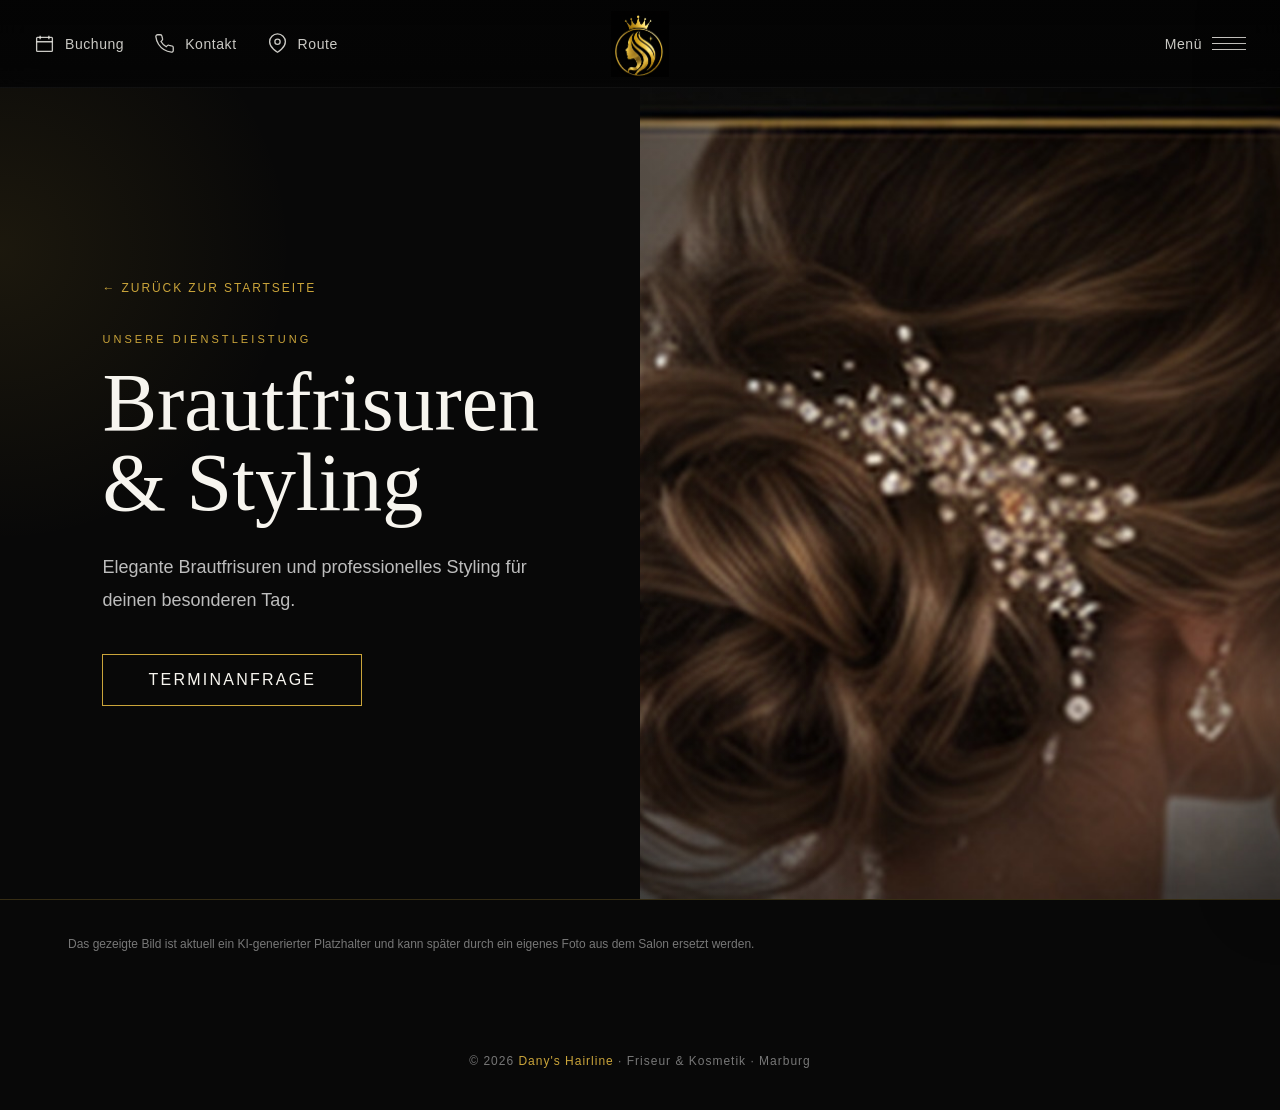
<file: brautfrisuren-styling.html>
<!DOCTYPE html>
<html lang="de">
<head>
    <meta charset="UTF-8">
    <meta name="viewport" content="width=device-width, initial-scale=1.0">
    <meta name="description" content="Brautfrisuren & Styling bei Dany's Hairline in Marburg.">
    <meta name="theme-color" content="#080808">
    <title>Brautfrisuren & Styling | Dany's Hairline</title>
    <link rel="stylesheet" href="style.css">
</head>
<body id="top">
<header class="topbar">
        <nav class="nav-left" aria-label="Schnellzugriff">
            <button class="nav-action" id="bookingOpen" type="button" aria-label="Terminanfrage öffnen">
                <svg viewBox="0 0 24 24" fill="none" stroke="currentColor">
                    <rect x="3" y="5" width="18" height="16" rx="1"></rect>
                    <path d="M7 3v4M17 3v4M3 10h18"></path>
                </svg>
                <span>Buchung</span>
            </button>

            <a class="nav-action" href="tel:+4964211768777" aria-label="Kontakt anrufen">
                <svg viewBox="0 0 24 24" fill="none" stroke="currentColor">
                    <path d="M22 16.92v3a2 2 0 0 1-2.18 2 19.79 19.79 0 0 1-8.63-3.07 19.5 19.5 0 0 1-6-6A19.79 19.79 0 0 1 2.12 4.18 2 2 0 0 1 4.11 2h3a2 2 0 0 1 2 1.72c.12.9.33 1.78.62 2.63a2 2 0 0 1-.45 2.11L8 9.73a16 16 0 0 0 6 6l1.27-1.27a2 2 0 0 1 2.11-.45c.85.29 1.73.5 2.63.62A2 2 0 0 1 22 16.92z"></path>
                </svg>
                <span>Kontakt</span>
            </a>

            <a class="nav-action"
               href="https://www.google.com/maps/dir/?api=1&destination=Zwischenhausen+6%2C+35037+Marburg"
               target="_blank"
               rel="noopener"
               aria-label="Route öffnen">
                <svg viewBox="0 0 24 24" fill="none" stroke="currentColor">
                    <path d="M21 10c0 7-9 12-9 12S3 17 3 10a9 9 0 1 1 18 0z"></path>
                    <circle cx="12" cy="10" r="3"></circle>
                </svg>
                <span>Route</span>
            </a>
        </nav>

        <a class="brand-home" href="index.html" aria-label="Zur Startseite">
            <img src="logo-symbol.png" alt="Dany's Hairline Logo">
        </a>

        <nav class="nav-right" aria-label="Hauptmenü">
            <button class="menu-trigger" id="menuOpen" type="button" aria-label="Menü öffnen" aria-controls="sideMenu" aria-expanded="false">
                <span>Menü</span>
                <span class="hamburger" aria-hidden="true">
                    <span></span>
                    <span></span>
                    <span></span>
                </span>
            </button>
        </nav>
    </header>

<main class="service-page-main">
    <section class="service-hero">
        <div class="service-copy">
            <a class="service-back" href="index.html">← Zurück zur Startseite</a>
            <div class="service-kicker">Unsere Dienstleistung</div>
            <h1>Brautfrisuren &amp; Styling</h1>
            <p>Elegante Brautfrisuren und professionelles Styling für deinen besonderen Tag.</p>
            <button class="service-cta" id="serviceBookingOpen" type="button">
                Terminanfrage
            </button>
        </div>

        <div class="service-visual">
            <img src="brautstyling.jpg" alt="Brautfrisuren & Styling bei Dany's Hairline">
        </div>
    </section>

    <div class="service-note">
        Das gezeigte Bild ist aktuell ein KI-generierter Platzhalter und kann später durch ein eigenes Foto aus dem Salon ersetzt werden.
    </div>
</main>




    <div class="booking-modal" id="bookingModal" aria-hidden="true">
        <div class="booking-card" role="dialog" aria-modal="true" aria-labelledby="bookingTitle">
            <button class="booking-close" id="bookingClose" type="button" aria-label="Schließen">×</button>

            <div class="booking-eyebrow">Dany's Hairline · Marburg</div>
            <h2 id="bookingTitle">Terminanfrage</h2>
            <p class="booking-intro">
                Wähle deine gewünschte Behandlung und deinen Wunschtermin.
                Der Termin ist erst verbindlich, sobald wir ihn dir bestätigt haben.
            </p>

            <form id="bookingForm">
                <div class="booking-grid">
                    <div class="booking-field full">
                        <label for="service">Dienstleistung *</label>
                        <select id="service" name="Dienstleistung" required>
                            <option value="" selected disabled>Bitte auswählen</option>
                            <option>Balayage</option>
                            <option>Air Touch</option>
                            <option>Babylights & Highlights</option>
                            <option>Extensions</option>
                            <option>Keratinbehandlung</option>
                            <option>Damen- & Herrenschnitt</option>
                            <option>Brautfrisuren & Styling</option>
                            <option>Make-up</option>
                            <option>Wimpernverlängerung</option>
                            <option>Microblading</option>
                            <option>Augenbrauen & Gesicht</option>
                            <option>Haarentfernung mit Fadentechnik</option>
                        </select>
                    </div>

                    <div class="booking-field">
                        <label for="bookingDate">Wunschdatum *</label>
                        <input id="bookingDate" name="Wunschdatum" type="date" required>
                    </div>

                    <div class="booking-field">
                        <label for="bookingTime">Wunschzeit *</label>
                        <input id="bookingTime" name="Wunschzeit" type="time" required>
                    </div>

                    <div class="booking-field">
                        <label for="customerName">Name *</label>
                        <input id="customerName" name="Name" type="text" autocomplete="name" required>
                    </div>

                    <div class="booking-field">
                        <label for="customerPhone">Telefon *</label>
                        <input id="customerPhone" name="Telefon" type="tel" autocomplete="tel" required>
                    </div>

                    <div class="booking-field full">
                        <label for="customerEmail">E-Mail *</label>
                        <input id="customerEmail" name="email" type="email" autocomplete="email" required>
                    </div>

                    <div class="booking-field full">
                        <label for="bookingMessage">Nachricht / Wünsche</label>
                        <textarea id="bookingMessage" name="Nachricht" placeholder="Optional, z. B. Haarlänge, gewünschtes Ergebnis oder weitere Hinweise"></textarea>
                    </div>

                    <input type="text" name="_honey" tabindex="-1" autocomplete="off" style="display:none">

                    <div class="booking-field full">
                        <label class="privacy-check">
                            <input type="checkbox" required>
                            <span>
                                Ich bin damit einverstanden, dass meine Angaben zur Bearbeitung meiner Terminanfrage verwendet werden.
                            </span>
                        </label>
                        <div class="booking-note">
                            Deine Anfrage wird an info@danyshairline.de gesendet. Eine Terminanfrage ist noch keine verbindliche Terminbestätigung.
                        </div>
                    </div>
                </div>

                <button class="booking-submit" id="bookingSubmit" type="submit">
                    Terminanfrage senden
                </button>

                <div class="booking-status" id="bookingStatus" aria-live="polite"></div>
            </form>
        </div>
    </div>


<div class="menu-backdrop" id="menuBackdrop" aria-hidden="true"></div>

    <aside class="menu-panel" id="sideMenu" aria-label="Menü">
        <div class="menu-head">
            <button class="menu-close" id="menuClose" type="button" aria-label="Menü schließen">
                <span>Schließen</span>
                <span class="close-icon" aria-hidden="true"></span>
            </button>
        </div>

        <div class="menu-content">
            <nav class="menu-main">
                <a class="menu-link" href="index.html#home">Willkommen</a>

                <button class="accordion-toggle" type="button" aria-expanded="false">
                    <span>Dany's Hairline</span>
                    <span class="plus" aria-hidden="true"></span>
                </button>
                <div class="submenu">
                    <div class="submenu-inner">
                        <a href="index.html#salon">Salon</a>
                        <a href="index.html#aktuelles">Aktuelles &amp; Events</a>
                        <a href="index.html#karriere">Karriere</a>
                    </div>
                </div>

                <button class="accordion-toggle" type="button" aria-expanded="false">
                    <span>Service</span>
                    <span class="plus" aria-hidden="true"></span>
                </button>
                <div class="submenu">
                    <div class="submenu-inner">
                        <a href="balayage.html">Balayage</a>
                        <a href="air-touch.html">Air Touch</a>
                        <a href="#babylights">Babylights &amp; Highlights</a>
                        <a href="extensions.html">Extensions</a>
                        <a href="keratinbehandlung.html">Keratinbehandlung</a>
                        <a href="#schnitte">Damen- &amp; Herrenschnitt</a>
                        <a href="#braut">Brautfrisuren &amp; Styling</a>
                        <a href="make-up.html">Make-up</a>
                        <a href="wimpernverlaengerung.html">Wimpernverlängerung</a>
                        <a href="microblading.html">Microblading</a>
                        <a href="#augenbrauen">Augenbrauen &amp; Gesicht</a>
                        <a href="fadentechnik.html">Haarentfernung mit Fadentechnik</a>
                    </div>
                </div>

                <a class="menu-link" href="index.html#kontakt">Kontakt</a>
            </nav>

            <div class="menu-divider"></div>

            <nav class="menu-secondary">
                <a href="index.html#impressum">Impressum</a>
                <a href="index.html#datenschutz">Datenschutzerklärung</a>
                <a href="https://www.instagram.com/danys_hairline/" target="_blank" rel="noopener">Instagram</a>
                <a href="#" aria-label="Facebook">Facebook</a>
                <a href="https://www.tiktok.com/@by_dany9" target="_blank" rel="noopener">TikTok</a>
            </nav>
        </div>
    </aside>

<footer>
        © 2026 <span>Dany's Hairline</span> · Friseur &amp; Kosmetik · Marburg
    </footer>

<script src="script.js"></script>
</body>
</html>
</file>
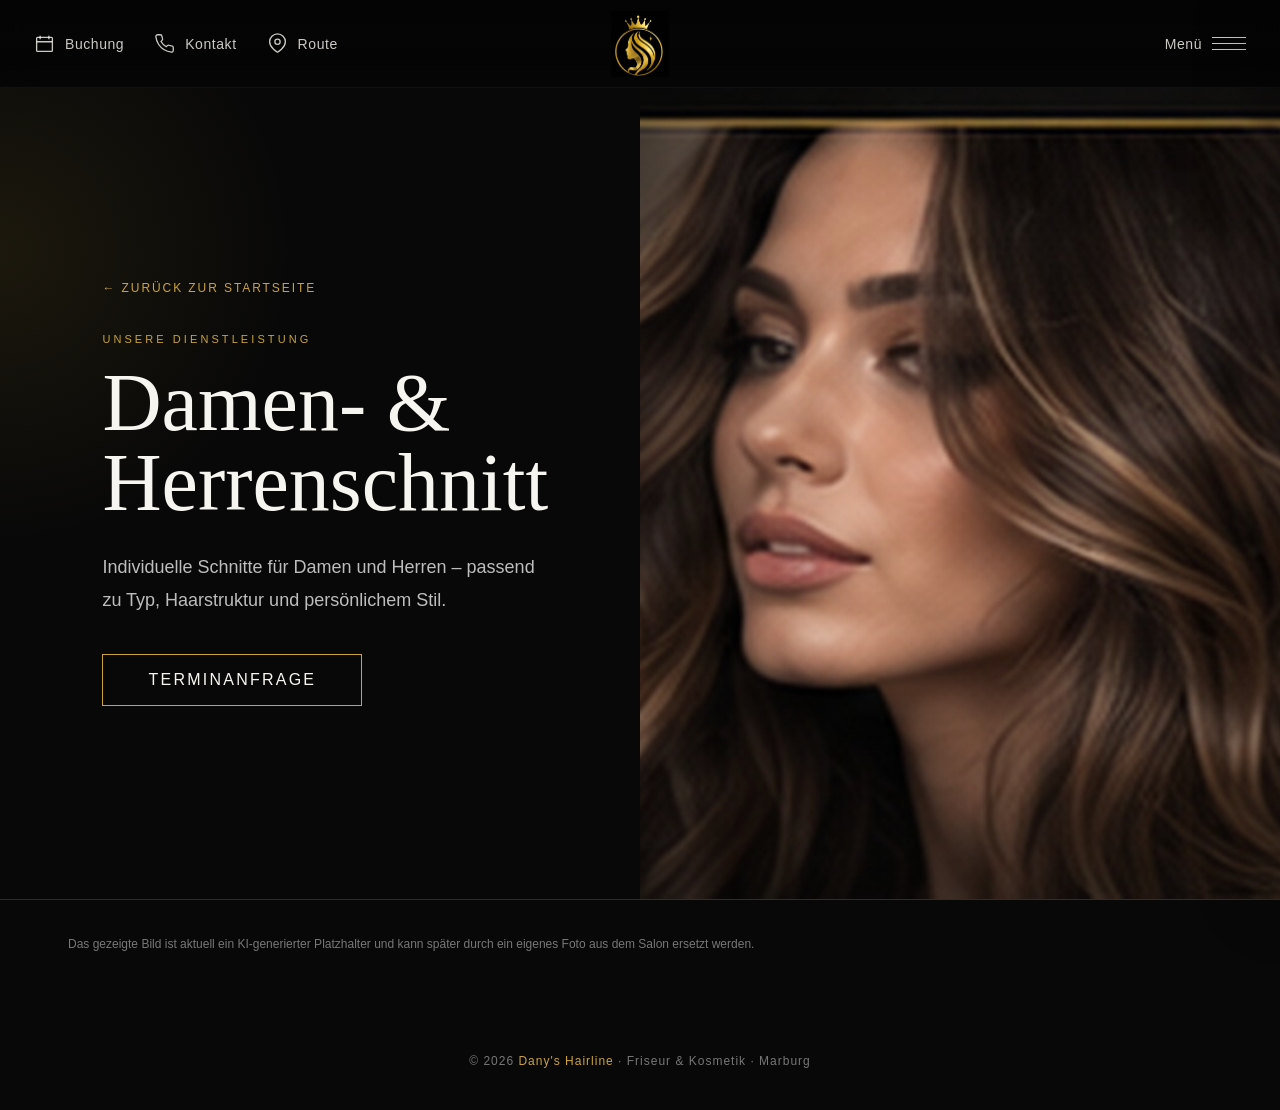
<file: damen-herrenschnitt.html>
<!DOCTYPE html>
<html lang="de">
<head>
    <meta charset="UTF-8">
    <meta name="viewport" content="width=device-width, initial-scale=1.0">
    <meta name="description" content="Damen- & Herrenschnitt bei Dany's Hairline in Marburg.">
    <meta name="theme-color" content="#080808">
    <title>Damen- & Herrenschnitt | Dany's Hairline</title>
    <link rel="stylesheet" href="style.css">
</head>
<body id="top">
<header class="topbar">
        <nav class="nav-left" aria-label="Schnellzugriff">
            <button class="nav-action" id="bookingOpen" type="button" aria-label="Terminanfrage öffnen">
                <svg viewBox="0 0 24 24" fill="none" stroke="currentColor">
                    <rect x="3" y="5" width="18" height="16" rx="1"></rect>
                    <path d="M7 3v4M17 3v4M3 10h18"></path>
                </svg>
                <span>Buchung</span>
            </button>

            <a class="nav-action" href="tel:+4964211768777" aria-label="Kontakt anrufen">
                <svg viewBox="0 0 24 24" fill="none" stroke="currentColor">
                    <path d="M22 16.92v3a2 2 0 0 1-2.18 2 19.79 19.79 0 0 1-8.63-3.07 19.5 19.5 0 0 1-6-6A19.79 19.79 0 0 1 2.12 4.18 2 2 0 0 1 4.11 2h3a2 2 0 0 1 2 1.72c.12.9.33 1.78.62 2.63a2 2 0 0 1-.45 2.11L8 9.73a16 16 0 0 0 6 6l1.27-1.27a2 2 0 0 1 2.11-.45c.85.29 1.73.5 2.63.62A2 2 0 0 1 22 16.92z"></path>
                </svg>
                <span>Kontakt</span>
            </a>

            <a class="nav-action"
               href="https://www.google.com/maps/dir/?api=1&destination=Zwischenhausen+6%2C+35037+Marburg"
               target="_blank"
               rel="noopener"
               aria-label="Route öffnen">
                <svg viewBox="0 0 24 24" fill="none" stroke="currentColor">
                    <path d="M21 10c0 7-9 12-9 12S3 17 3 10a9 9 0 1 1 18 0z"></path>
                    <circle cx="12" cy="10" r="3"></circle>
                </svg>
                <span>Route</span>
            </a>
        </nav>

        <a class="brand-home" href="index.html" aria-label="Zur Startseite">
            <img src="logo-symbol.png" alt="Dany's Hairline Logo">
        </a>

        <nav class="nav-right" aria-label="Hauptmenü">
            <button class="menu-trigger" id="menuOpen" type="button" aria-label="Menü öffnen" aria-controls="sideMenu" aria-expanded="false">
                <span>Menü</span>
                <span class="hamburger" aria-hidden="true">
                    <span></span>
                    <span></span>
                    <span></span>
                </span>
            </button>
        </nav>
    </header>

<main class="service-page-main">
    <section class="service-hero">
        <div class="service-copy">
            <a class="service-back" href="index.html">← Zurück zur Startseite</a>
            <div class="service-kicker">Unsere Dienstleistung</div>
            <h1>Damen- &amp; Herrenschnitt</h1>
            <p>Individuelle Schnitte für Damen und Herren – passend zu Typ, Haarstruktur und persönlichem Stil.</p>
            <button class="service-cta" id="serviceBookingOpen" type="button">
                Terminanfrage
            </button>
        </div>

        <div class="service-visual">
            <img src="schnitt-styling.jpg" alt="Damen- & Herrenschnitt bei Dany's Hairline">
        </div>
    </section>

    <div class="service-note">
        Das gezeigte Bild ist aktuell ein KI-generierter Platzhalter und kann später durch ein eigenes Foto aus dem Salon ersetzt werden.
    </div>
</main>




    <div class="booking-modal" id="bookingModal" aria-hidden="true">
        <div class="booking-card" role="dialog" aria-modal="true" aria-labelledby="bookingTitle">
            <button class="booking-close" id="bookingClose" type="button" aria-label="Schließen">×</button>

            <div class="booking-eyebrow">Dany's Hairline · Marburg</div>
            <h2 id="bookingTitle">Terminanfrage</h2>
            <p class="booking-intro">
                Wähle deine gewünschte Behandlung und deinen Wunschtermin.
                Der Termin ist erst verbindlich, sobald wir ihn dir bestätigt haben.
            </p>

            <form id="bookingForm">
                <div class="booking-grid">
                    <div class="booking-field full">
                        <label for="service">Dienstleistung *</label>
                        <select id="service" name="Dienstleistung" required>
                            <option value="" selected disabled>Bitte auswählen</option>
                            <option>Balayage</option>
                            <option>Air Touch</option>
                            <option>Babylights & Highlights</option>
                            <option>Extensions</option>
                            <option>Keratinbehandlung</option>
                            <option>Damen- & Herrenschnitt</option>
                            <option>Brautfrisuren & Styling</option>
                            <option>Make-up</option>
                            <option>Wimpernverlängerung</option>
                            <option>Microblading</option>
                            <option>Augenbrauen & Gesicht</option>
                            <option>Haarentfernung mit Fadentechnik</option>
                        </select>
                    </div>

                    <div class="booking-field">
                        <label for="bookingDate">Wunschdatum *</label>
                        <input id="bookingDate" name="Wunschdatum" type="date" required>
                    </div>

                    <div class="booking-field">
                        <label for="bookingTime">Wunschzeit *</label>
                        <input id="bookingTime" name="Wunschzeit" type="time" required>
                    </div>

                    <div class="booking-field">
                        <label for="customerName">Name *</label>
                        <input id="customerName" name="Name" type="text" autocomplete="name" required>
                    </div>

                    <div class="booking-field">
                        <label for="customerPhone">Telefon *</label>
                        <input id="customerPhone" name="Telefon" type="tel" autocomplete="tel" required>
                    </div>

                    <div class="booking-field full">
                        <label for="customerEmail">E-Mail *</label>
                        <input id="customerEmail" name="email" type="email" autocomplete="email" required>
                    </div>

                    <div class="booking-field full">
                        <label for="bookingMessage">Nachricht / Wünsche</label>
                        <textarea id="bookingMessage" name="Nachricht" placeholder="Optional, z. B. Haarlänge, gewünschtes Ergebnis oder weitere Hinweise"></textarea>
                    </div>

                    <input type="text" name="_honey" tabindex="-1" autocomplete="off" style="display:none">

                    <div class="booking-field full">
                        <label class="privacy-check">
                            <input type="checkbox" required>
                            <span>
                                Ich bin damit einverstanden, dass meine Angaben zur Bearbeitung meiner Terminanfrage verwendet werden.
                            </span>
                        </label>
                        <div class="booking-note">
                            Deine Anfrage wird an info@danyshairline.de gesendet. Eine Terminanfrage ist noch keine verbindliche Terminbestätigung.
                        </div>
                    </div>
                </div>

                <button class="booking-submit" id="bookingSubmit" type="submit">
                    Terminanfrage senden
                </button>

                <div class="booking-status" id="bookingStatus" aria-live="polite"></div>
            </form>
        </div>
    </div>


<div class="menu-backdrop" id="menuBackdrop" aria-hidden="true"></div>

    <aside class="menu-panel" id="sideMenu" aria-label="Menü">
        <div class="menu-head">
            <button class="menu-close" id="menuClose" type="button" aria-label="Menü schließen">
                <span>Schließen</span>
                <span class="close-icon" aria-hidden="true"></span>
            </button>
        </div>

        <div class="menu-content">
            <nav class="menu-main">
                <a class="menu-link" href="index.html#home">Willkommen</a>

                <button class="accordion-toggle" type="button" aria-expanded="false">
                    <span>Dany's Hairline</span>
                    <span class="plus" aria-hidden="true"></span>
                </button>
                <div class="submenu">
                    <div class="submenu-inner">
                        <a href="index.html#salon">Salon</a>
                        <a href="index.html#aktuelles">Aktuelles &amp; Events</a>
                        <a href="index.html#karriere">Karriere</a>
                    </div>
                </div>

                <button class="accordion-toggle" type="button" aria-expanded="false">
                    <span>Service</span>
                    <span class="plus" aria-hidden="true"></span>
                </button>
                <div class="submenu">
                    <div class="submenu-inner">
                        <a href="balayage.html">Balayage</a>
                        <a href="air-touch.html">Air Touch</a>
                        <a href="#babylights">Babylights &amp; Highlights</a>
                        <a href="extensions.html">Extensions</a>
                        <a href="keratinbehandlung.html">Keratinbehandlung</a>
                        <a href="#schnitte">Damen- &amp; Herrenschnitt</a>
                        <a href="#braut">Brautfrisuren &amp; Styling</a>
                        <a href="make-up.html">Make-up</a>
                        <a href="wimpernverlaengerung.html">Wimpernverlängerung</a>
                        <a href="microblading.html">Microblading</a>
                        <a href="#augenbrauen">Augenbrauen &amp; Gesicht</a>
                        <a href="fadentechnik.html">Haarentfernung mit Fadentechnik</a>
                    </div>
                </div>

                <a class="menu-link" href="index.html#kontakt">Kontakt</a>
            </nav>

            <div class="menu-divider"></div>

            <nav class="menu-secondary">
                <a href="index.html#impressum">Impressum</a>
                <a href="index.html#datenschutz">Datenschutzerklärung</a>
                <a href="https://www.instagram.com/danys_hairline/" target="_blank" rel="noopener">Instagram</a>
                <a href="#" aria-label="Facebook">Facebook</a>
                <a href="https://www.tiktok.com/@by_dany9" target="_blank" rel="noopener">TikTok</a>
            </nav>
        </div>
    </aside>

<footer>
        © 2026 <span>Dany's Hairline</span> · Friseur &amp; Kosmetik · Marburg
    </footer>

<script src="script.js"></script>
</body>
</html>
</file>
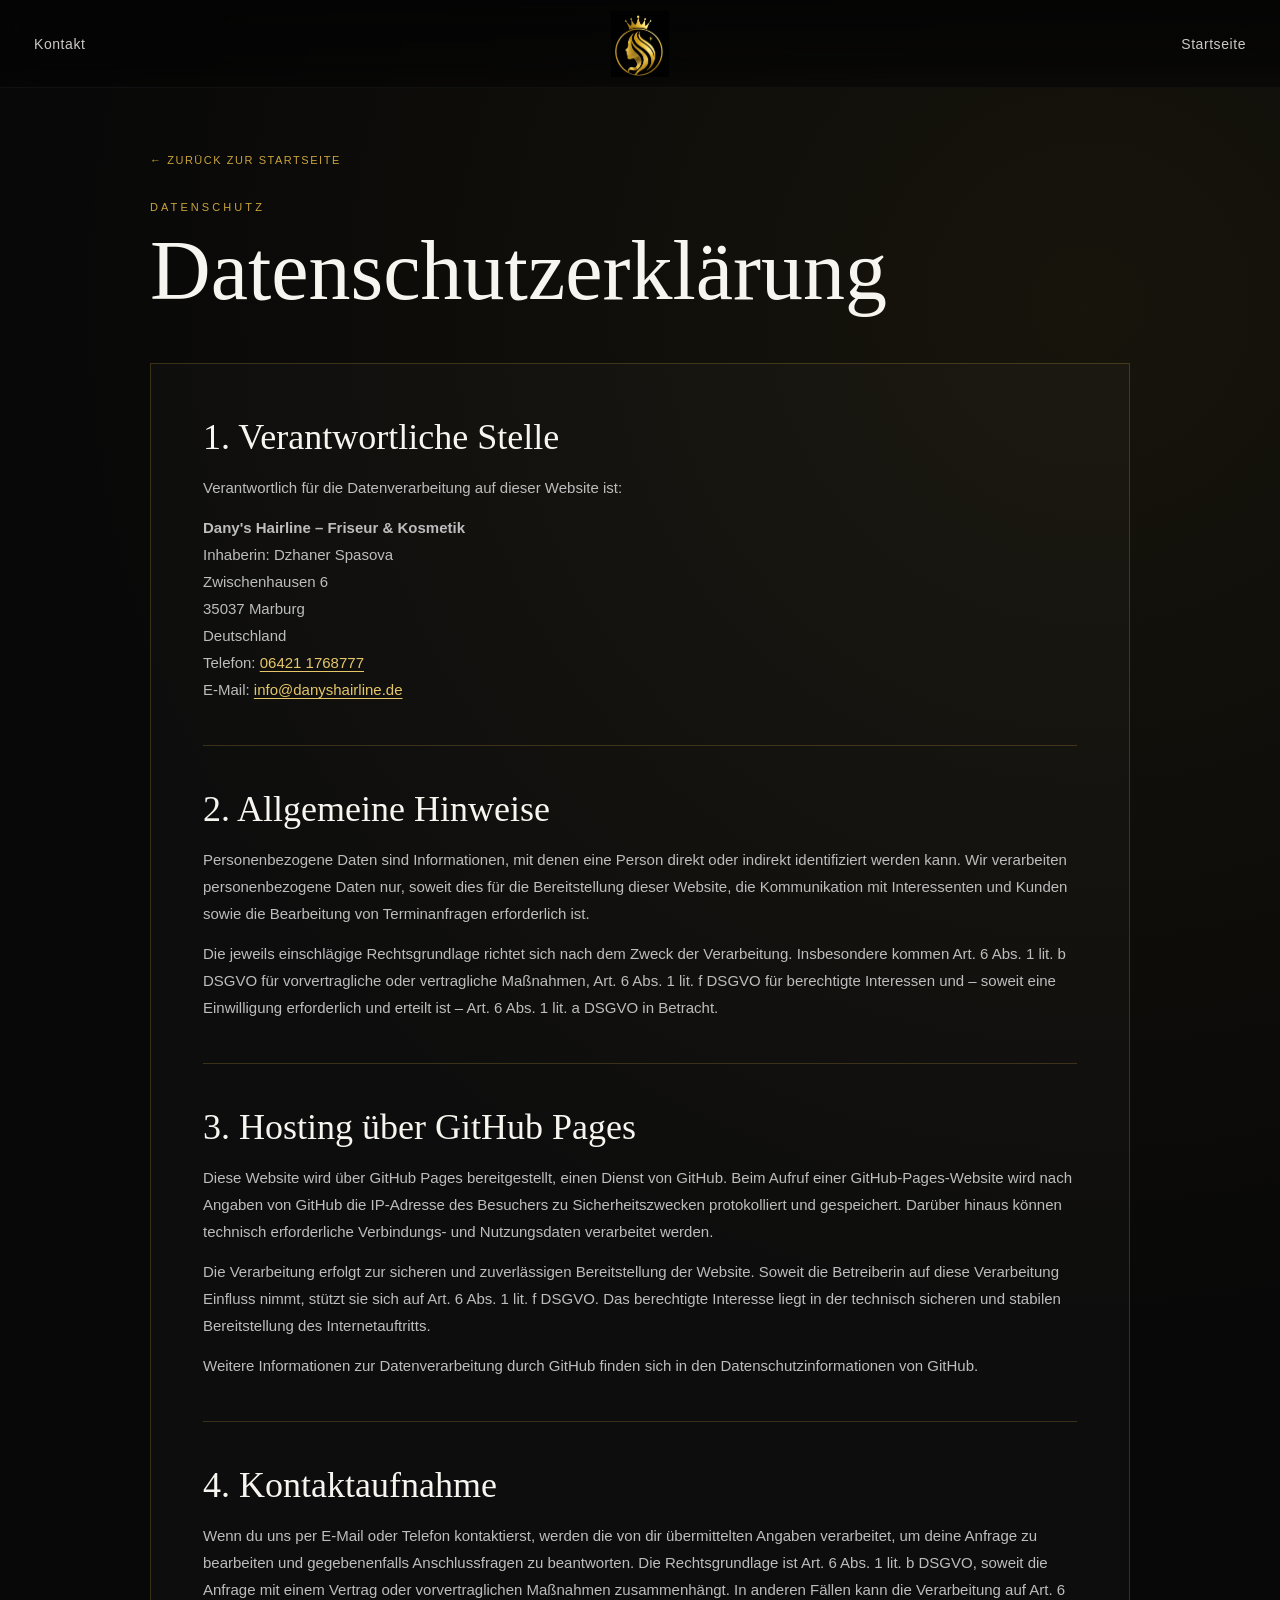
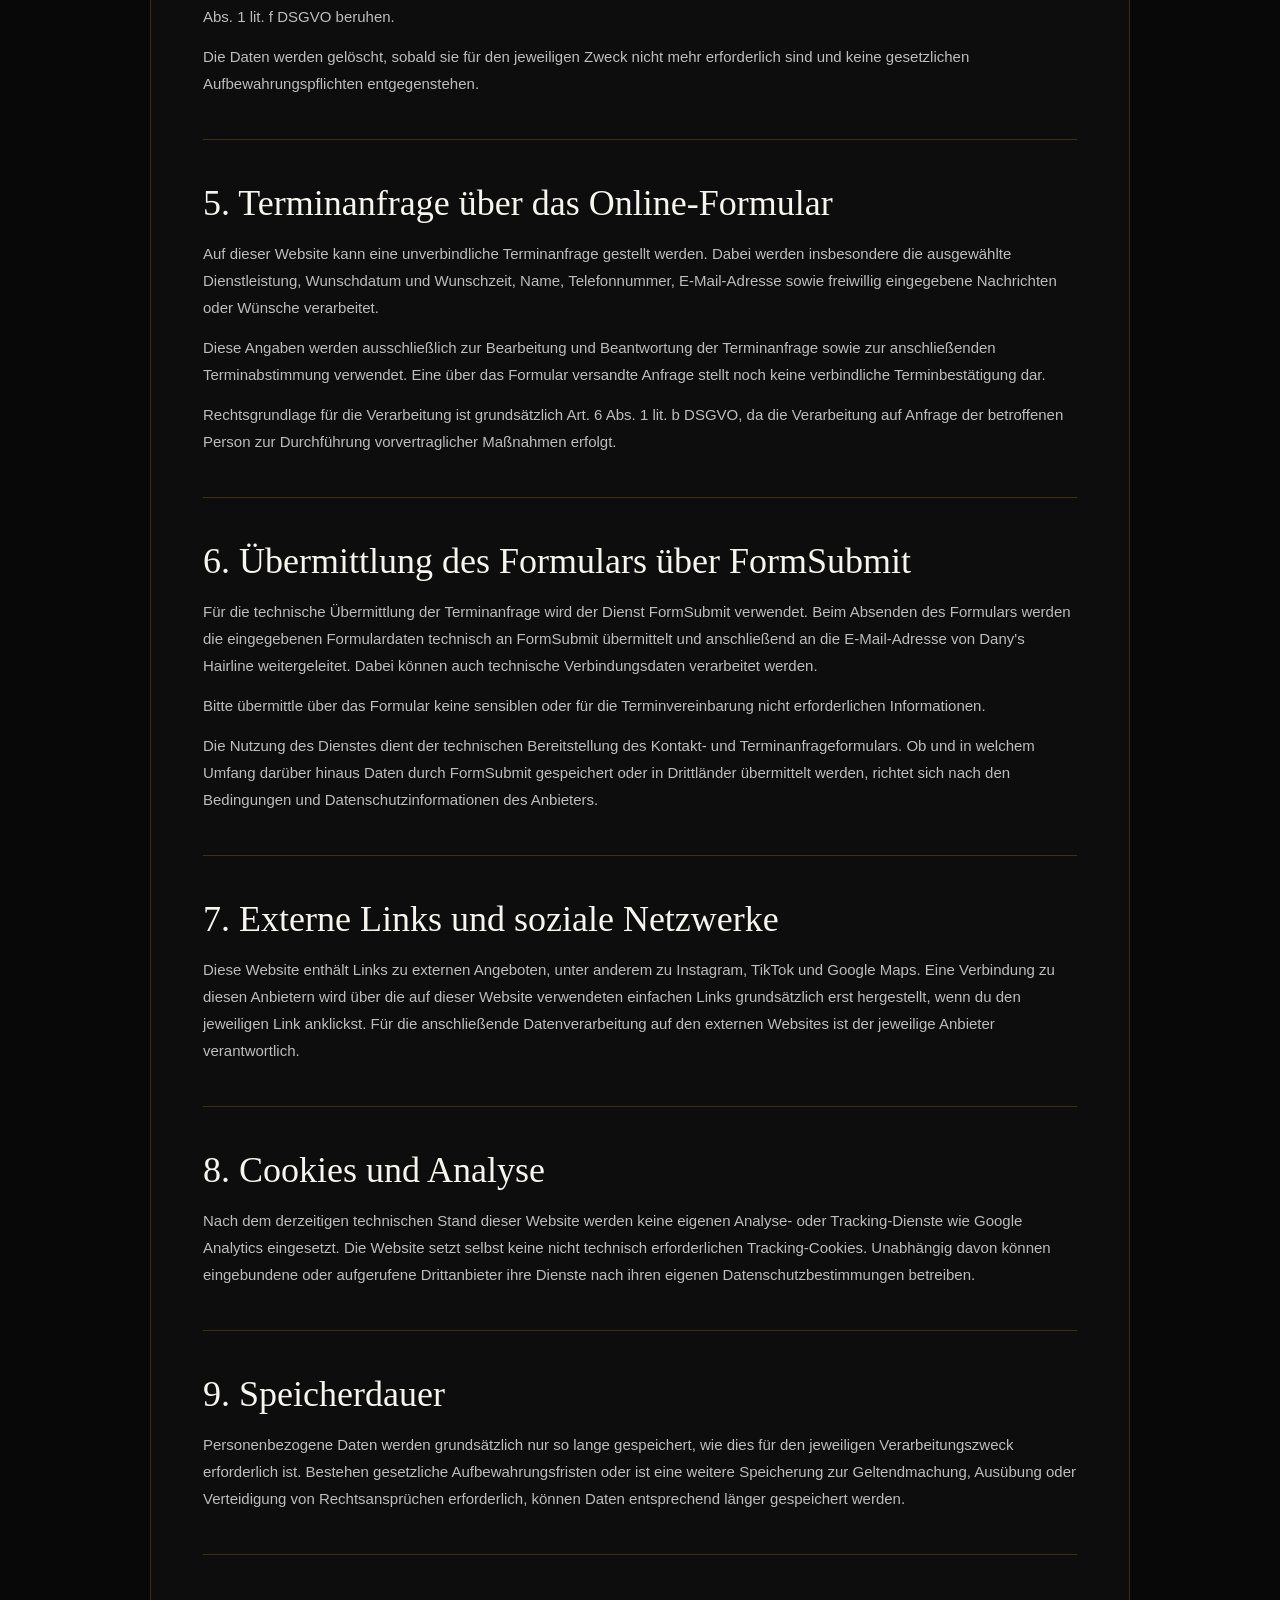
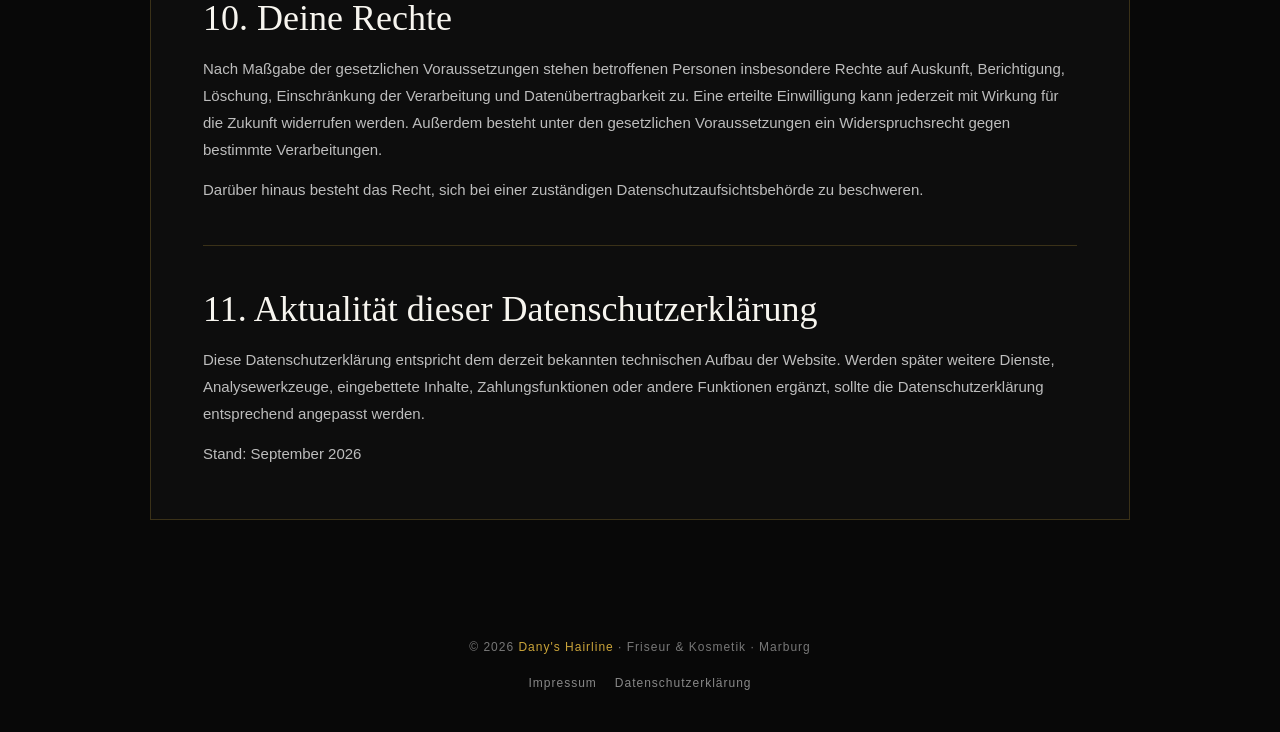
<file: datenschutz.html>
<!DOCTYPE html>
<html lang="de">
<head>
    <meta charset="UTF-8">
    <meta name="viewport" content="width=device-width, initial-scale=1.0">
    <meta name="description" content="Datenschutzerklärung von Dany's Hairline – Friseur & Kosmetik in Marburg.">
    <meta name="theme-color" content="#080808">
    <title>Datenschutzerklärung | Dany's Hairline</title>
    <link rel="stylesheet" href="style.css">
</head>
<body>
<header class="topbar">
    <nav class="nav-left" aria-label="Schnellzugriff"><a class="nav-action" href="index.html#kontakt"><span>Kontakt</span></a></nav>
    <a class="brand-home" href="index.html" aria-label="Zur Startseite"><img src="logo-symbol.png" alt="Dany's Hairline Logo"></a>
    <nav class="nav-right"><a class="nav-action" href="index.html"><span>Startseite</span></a></nav>
</header>
<main class="legal-main">
<div class="legal-wrap">
<a class="legal-back" href="index.html">← Zurück zur Startseite</a>
<div class="legal-kicker">Datenschutz</div>
<h1 class="legal-title">Datenschutzerklärung</h1>
<div class="legal-card">
<section class="legal-section"><h2>1. Verantwortliche Stelle</h2><p>Verantwortlich für die Datenverarbeitung auf dieser Website ist:</p><p><strong>Dany's Hairline – Friseur &amp; Kosmetik</strong><br>Inhaberin: Dzhaner Spasova<br>Zwischenhausen 6<br>35037 Marburg<br>Deutschland<br>Telefon: <a href="tel:+4964211768777">06421 1768777</a><br>E-Mail: <a href="mailto:info@danyshairline.de">info@danyshairline.de</a></p></section>
<section class="legal-section"><h2>2. Allgemeine Hinweise</h2><p>Personenbezogene Daten sind Informationen, mit denen eine Person direkt oder indirekt identifiziert werden kann. Wir verarbeiten personenbezogene Daten nur, soweit dies für die Bereitstellung dieser Website, die Kommunikation mit Interessenten und Kunden sowie die Bearbeitung von Terminanfragen erforderlich ist.</p><p>Die jeweils einschlägige Rechtsgrundlage richtet sich nach dem Zweck der Verarbeitung. Insbesondere kommen Art. 6 Abs. 1 lit. b DSGVO für vorvertragliche oder vertragliche Maßnahmen, Art. 6 Abs. 1 lit. f DSGVO für berechtigte Interessen und – soweit eine Einwilligung erforderlich und erteilt ist – Art. 6 Abs. 1 lit. a DSGVO in Betracht.</p></section>
<section class="legal-section"><h2>3. Hosting über GitHub Pages</h2><p>Diese Website wird über GitHub Pages bereitgestellt, einen Dienst von GitHub. Beim Aufruf einer GitHub-Pages-Website wird nach Angaben von GitHub die IP-Adresse des Besuchers zu Sicherheitszwecken protokolliert und gespeichert. Darüber hinaus können technisch erforderliche Verbindungs- und Nutzungsdaten verarbeitet werden.</p><p>Die Verarbeitung erfolgt zur sicheren und zuverlässigen Bereitstellung der Website. Soweit die Betreiberin auf diese Verarbeitung Einfluss nimmt, stützt sie sich auf Art. 6 Abs. 1 lit. f DSGVO. Das berechtigte Interesse liegt in der technisch sicheren und stabilen Bereitstellung des Internetauftritts.</p><p>Weitere Informationen zur Datenverarbeitung durch GitHub finden sich in den Datenschutzinformationen von GitHub.</p></section>
<section class="legal-section"><h2>4. Kontaktaufnahme</h2><p>Wenn du uns per E-Mail oder Telefon kontaktierst, werden die von dir übermittelten Angaben verarbeitet, um deine Anfrage zu bearbeiten und gegebenenfalls Anschlussfragen zu beantworten. Die Rechtsgrundlage ist Art. 6 Abs. 1 lit. b DSGVO, soweit die Anfrage mit einem Vertrag oder vorvertraglichen Maßnahmen zusammenhängt. In anderen Fällen kann die Verarbeitung auf Art. 6 Abs. 1 lit. f DSGVO beruhen.</p><p>Die Daten werden gelöscht, sobald sie für den jeweiligen Zweck nicht mehr erforderlich sind und keine gesetzlichen Aufbewahrungspflichten entgegenstehen.</p></section>
<section class="legal-section"><h2>5. Terminanfrage über das Online-Formular</h2><p>Auf dieser Website kann eine unverbindliche Terminanfrage gestellt werden. Dabei werden insbesondere die ausgewählte Dienstleistung, Wunschdatum und Wunschzeit, Name, Telefonnummer, E-Mail-Adresse sowie freiwillig eingegebene Nachrichten oder Wünsche verarbeitet.</p><p>Diese Angaben werden ausschließlich zur Bearbeitung und Beantwortung der Terminanfrage sowie zur anschließenden Terminabstimmung verwendet. Eine über das Formular versandte Anfrage stellt noch keine verbindliche Terminbestätigung dar.</p><p>Rechtsgrundlage für die Verarbeitung ist grundsätzlich Art. 6 Abs. 1 lit. b DSGVO, da die Verarbeitung auf Anfrage der betroffenen Person zur Durchführung vorvertraglicher Maßnahmen erfolgt.</p></section>
<section class="legal-section"><h2>6. Übermittlung des Formulars über FormSubmit</h2><p>Für die technische Übermittlung der Terminanfrage wird der Dienst FormSubmit verwendet. Beim Absenden des Formulars werden die eingegebenen Formulardaten technisch an FormSubmit übermittelt und anschließend an die E-Mail-Adresse von Dany's Hairline weitergeleitet. Dabei können auch technische Verbindungsdaten verarbeitet werden.</p><p>Bitte übermittle über das Formular keine sensiblen oder für die Terminvereinbarung nicht erforderlichen Informationen.</p><p>Die Nutzung des Dienstes dient der technischen Bereitstellung des Kontakt- und Terminanfrageformulars. Ob und in welchem Umfang darüber hinaus Daten durch FormSubmit gespeichert oder in Drittländer übermittelt werden, richtet sich nach den Bedingungen und Datenschutzinformationen des Anbieters.</p></section>
<section class="legal-section"><h2>7. Externe Links und soziale Netzwerke</h2><p>Diese Website enthält Links zu externen Angeboten, unter anderem zu Instagram, TikTok und Google Maps. Eine Verbindung zu diesen Anbietern wird über die auf dieser Website verwendeten einfachen Links grundsätzlich erst hergestellt, wenn du den jeweiligen Link anklickst. Für die anschließende Datenverarbeitung auf den externen Websites ist der jeweilige Anbieter verantwortlich.</p></section>
<section class="legal-section"><h2>8. Cookies und Analyse</h2><p>Nach dem derzeitigen technischen Stand dieser Website werden keine eigenen Analyse- oder Tracking-Dienste wie Google Analytics eingesetzt. Die Website setzt selbst keine nicht technisch erforderlichen Tracking-Cookies. Unabhängig davon können eingebundene oder aufgerufene Drittanbieter ihre Dienste nach ihren eigenen Datenschutzbestimmungen betreiben.</p></section>
<section class="legal-section"><h2>9. Speicherdauer</h2><p>Personenbezogene Daten werden grundsätzlich nur so lange gespeichert, wie dies für den jeweiligen Verarbeitungszweck erforderlich ist. Bestehen gesetzliche Aufbewahrungsfristen oder ist eine weitere Speicherung zur Geltendmachung, Ausübung oder Verteidigung von Rechtsansprüchen erforderlich, können Daten entsprechend länger gespeichert werden.</p></section>
<section class="legal-section"><h2>10. Deine Rechte</h2><p>Nach Maßgabe der gesetzlichen Voraussetzungen stehen betroffenen Personen insbesondere Rechte auf Auskunft, Berichtigung, Löschung, Einschränkung der Verarbeitung und Datenübertragbarkeit zu. Eine erteilte Einwilligung kann jederzeit mit Wirkung für die Zukunft widerrufen werden. Außerdem besteht unter den gesetzlichen Voraussetzungen ein Widerspruchsrecht gegen bestimmte Verarbeitungen.</p><p>Darüber hinaus besteht das Recht, sich bei einer zuständigen Datenschutzaufsichtsbehörde zu beschweren.</p></section>
<section class="legal-section"><h2>11. Aktualität dieser Datenschutzerklärung</h2><p>Diese Datenschutzerklärung entspricht dem derzeit bekannten technischen Aufbau der Website. Werden später weitere Dienste, Analysewerkzeuge, eingebettete Inhalte, Zahlungsfunktionen oder andere Funktionen ergänzt, sollte die Datenschutzerklärung entsprechend angepasst werden.</p><p>Stand: September 2026</p></section>
</div>
</div>
</main>
<footer>© 2026 <span>Dany's Hairline</span> · Friseur &amp; Kosmetik · Marburg<div class="legal-footer-links"><a href="impressum.html">Impressum</a><a href="datenschutz.html">Datenschutzerklärung</a></div></footer>
</body>
</html>
</file>
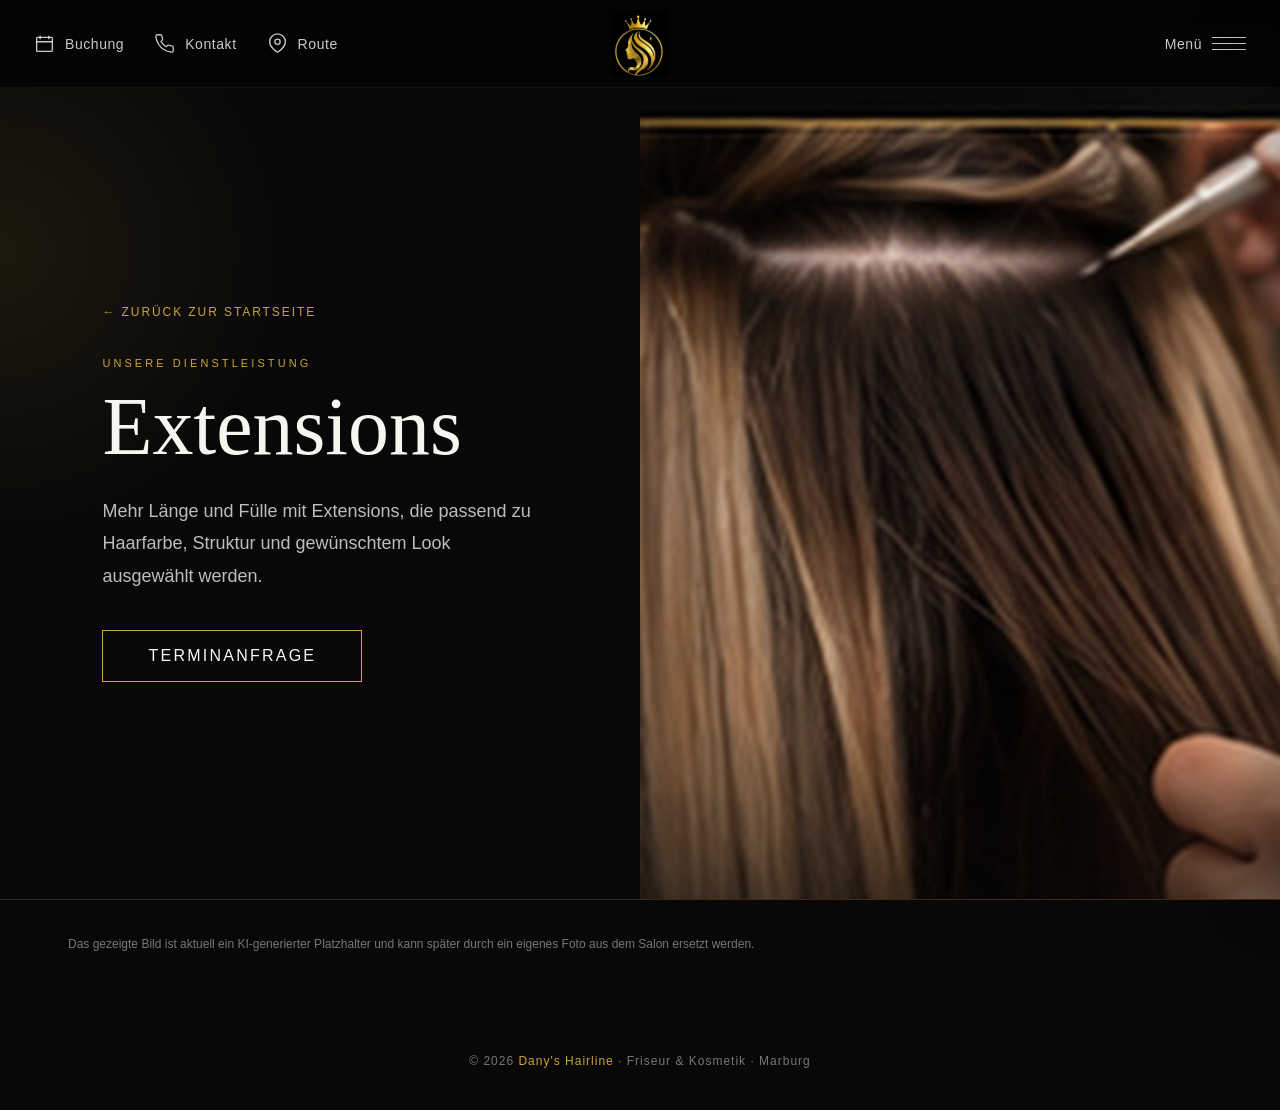
<file: extensions.html>
<!DOCTYPE html>
<html lang="de">
<head>
    <meta charset="UTF-8">
    <meta name="viewport" content="width=device-width, initial-scale=1.0">
    <meta name="description" content="Extensions bei Dany's Hairline in Marburg.">
    <meta name="theme-color" content="#080808">
    <title>Extensions | Dany's Hairline</title>
    <link rel="stylesheet" href="style.css">
</head>
<body id="top">
<header class="topbar">
        <nav class="nav-left" aria-label="Schnellzugriff">
            <button class="nav-action" id="bookingOpen" type="button" aria-label="Terminanfrage öffnen">
                <svg viewBox="0 0 24 24" fill="none" stroke="currentColor">
                    <rect x="3" y="5" width="18" height="16" rx="1"></rect>
                    <path d="M7 3v4M17 3v4M3 10h18"></path>
                </svg>
                <span>Buchung</span>
            </button>

            <a class="nav-action" href="tel:+4964211768777" aria-label="Kontakt anrufen">
                <svg viewBox="0 0 24 24" fill="none" stroke="currentColor">
                    <path d="M22 16.92v3a2 2 0 0 1-2.18 2 19.79 19.79 0 0 1-8.63-3.07 19.5 19.5 0 0 1-6-6A19.79 19.79 0 0 1 2.12 4.18 2 2 0 0 1 4.11 2h3a2 2 0 0 1 2 1.72c.12.9.33 1.78.62 2.63a2 2 0 0 1-.45 2.11L8 9.73a16 16 0 0 0 6 6l1.27-1.27a2 2 0 0 1 2.11-.45c.85.29 1.73.5 2.63.62A2 2 0 0 1 22 16.92z"></path>
                </svg>
                <span>Kontakt</span>
            </a>

            <a class="nav-action"
               href="https://www.google.com/maps/dir/?api=1&destination=Zwischenhausen+6%2C+35037+Marburg"
               target="_blank"
               rel="noopener"
               aria-label="Route öffnen">
                <svg viewBox="0 0 24 24" fill="none" stroke="currentColor">
                    <path d="M21 10c0 7-9 12-9 12S3 17 3 10a9 9 0 1 1 18 0z"></path>
                    <circle cx="12" cy="10" r="3"></circle>
                </svg>
                <span>Route</span>
            </a>
        </nav>

        <a class="brand-home" href="index.html" aria-label="Zur Startseite">
            <img src="logo-symbol.png" alt="Dany's Hairline Logo">
        </a>

        <nav class="nav-right" aria-label="Hauptmenü">
            <button class="menu-trigger" id="menuOpen" type="button" aria-label="Menü öffnen" aria-controls="sideMenu" aria-expanded="false">
                <span>Menü</span>
                <span class="hamburger" aria-hidden="true">
                    <span></span>
                    <span></span>
                    <span></span>
                </span>
            </button>
        </nav>
    </header>

<main class="service-page-main">
    <section class="service-hero">
        <div class="service-copy">
            <a class="service-back" href="index.html">← Zurück zur Startseite</a>
            <div class="service-kicker">Unsere Dienstleistung</div>
            <h1>Extensions</h1>
            <p>Mehr Länge und Fülle mit Extensions, die passend zu Haarfarbe, Struktur und gewünschtem Look ausgewählt werden.</p>
            <button class="service-cta" id="serviceBookingOpen" type="button">
                Terminanfrage
            </button>
        </div>

        <div class="service-visual">
            <img src="extensions.jpg" alt="Extensions bei Dany's Hairline">
        </div>
    </section>

    <div class="service-note">
        Das gezeigte Bild ist aktuell ein KI-generierter Platzhalter und kann später durch ein eigenes Foto aus dem Salon ersetzt werden.
    </div>
</main>




    <div class="booking-modal" id="bookingModal" aria-hidden="true">
        <div class="booking-card" role="dialog" aria-modal="true" aria-labelledby="bookingTitle">
            <button class="booking-close" id="bookingClose" type="button" aria-label="Schließen">×</button>

            <div class="booking-eyebrow">Dany's Hairline · Marburg</div>
            <h2 id="bookingTitle">Terminanfrage</h2>
            <p class="booking-intro">
                Wähle deine gewünschte Behandlung und deinen Wunschtermin.
                Der Termin ist erst verbindlich, sobald wir ihn dir bestätigt haben.
            </p>

            <form id="bookingForm">
                <div class="booking-grid">
                    <div class="booking-field full">
                        <label for="service">Dienstleistung *</label>
                        <select id="service" name="Dienstleistung" required>
                            <option value="" selected disabled>Bitte auswählen</option>
                            <option>Balayage</option>
                            <option>Air Touch</option>
                            <option>Babylights & Highlights</option>
                            <option>Extensions</option>
                            <option>Keratinbehandlung</option>
                            <option>Damen- & Herrenschnitt</option>
                            <option>Brautfrisuren & Styling</option>
                            <option>Make-up</option>
                            <option>Wimpernverlängerung</option>
                            <option>Microblading</option>
                            <option>Augenbrauen & Gesicht</option>
                            <option>Haarentfernung mit Fadentechnik</option>
                        </select>
                    </div>

                    <div class="booking-field">
                        <label for="bookingDate">Wunschdatum *</label>
                        <input id="bookingDate" name="Wunschdatum" type="date" required>
                    </div>

                    <div class="booking-field">
                        <label for="bookingTime">Wunschzeit *</label>
                        <input id="bookingTime" name="Wunschzeit" type="time" required>
                    </div>

                    <div class="booking-field">
                        <label for="customerName">Name *</label>
                        <input id="customerName" name="Name" type="text" autocomplete="name" required>
                    </div>

                    <div class="booking-field">
                        <label for="customerPhone">Telefon *</label>
                        <input id="customerPhone" name="Telefon" type="tel" autocomplete="tel" required>
                    </div>

                    <div class="booking-field full">
                        <label for="customerEmail">E-Mail *</label>
                        <input id="customerEmail" name="email" type="email" autocomplete="email" required>
                    </div>

                    <div class="booking-field full">
                        <label for="bookingMessage">Nachricht / Wünsche</label>
                        <textarea id="bookingMessage" name="Nachricht" placeholder="Optional, z. B. Haarlänge, gewünschtes Ergebnis oder weitere Hinweise"></textarea>
                    </div>

                    <input type="text" name="_honey" tabindex="-1" autocomplete="off" style="display:none">

                    <div class="booking-field full">
                        <label class="privacy-check">
                            <input type="checkbox" required>
                            <span>
                                Ich bin damit einverstanden, dass meine Angaben zur Bearbeitung meiner Terminanfrage verwendet werden.
                            </span>
                        </label>
                        <div class="booking-note">
                            Deine Anfrage wird an info@danyshairline.de gesendet. Eine Terminanfrage ist noch keine verbindliche Terminbestätigung.
                        </div>
                    </div>
                </div>

                <button class="booking-submit" id="bookingSubmit" type="submit">
                    Terminanfrage senden
                </button>

                <div class="booking-status" id="bookingStatus" aria-live="polite"></div>
            </form>
        </div>
    </div>


<div class="menu-backdrop" id="menuBackdrop" aria-hidden="true"></div>

    <aside class="menu-panel" id="sideMenu" aria-label="Menü">
        <div class="menu-head">
            <button class="menu-close" id="menuClose" type="button" aria-label="Menü schließen">
                <span>Schließen</span>
                <span class="close-icon" aria-hidden="true"></span>
            </button>
        </div>

        <div class="menu-content">
            <nav class="menu-main">
                <a class="menu-link" href="index.html#home">Willkommen</a>

                <button class="accordion-toggle" type="button" aria-expanded="false">
                    <span>Dany's Hairline</span>
                    <span class="plus" aria-hidden="true"></span>
                </button>
                <div class="submenu">
                    <div class="submenu-inner">
                        <a href="index.html#salon">Salon</a>
                        <a href="index.html#aktuelles">Aktuelles &amp; Events</a>
                        <a href="index.html#karriere">Karriere</a>
                    </div>
                </div>

                <button class="accordion-toggle" type="button" aria-expanded="false">
                    <span>Service</span>
                    <span class="plus" aria-hidden="true"></span>
                </button>
                <div class="submenu">
                    <div class="submenu-inner">
                        <a href="balayage.html">Balayage</a>
                        <a href="air-touch.html">Air Touch</a>
                        <a href="#babylights">Babylights &amp; Highlights</a>
                        <a href="extensions.html">Extensions</a>
                        <a href="keratinbehandlung.html">Keratinbehandlung</a>
                        <a href="#schnitte">Damen- &amp; Herrenschnitt</a>
                        <a href="#braut">Brautfrisuren &amp; Styling</a>
                        <a href="make-up.html">Make-up</a>
                        <a href="wimpernverlaengerung.html">Wimpernverlängerung</a>
                        <a href="microblading.html">Microblading</a>
                        <a href="#augenbrauen">Augenbrauen &amp; Gesicht</a>
                        <a href="fadentechnik.html">Haarentfernung mit Fadentechnik</a>
                    </div>
                </div>

                <a class="menu-link" href="index.html#kontakt">Kontakt</a>
            </nav>

            <div class="menu-divider"></div>

            <nav class="menu-secondary">
                <a href="index.html#impressum">Impressum</a>
                <a href="index.html#datenschutz">Datenschutzerklärung</a>
                <a href="https://www.instagram.com/danys_hairline/" target="_blank" rel="noopener">Instagram</a>
                <a href="#" aria-label="Facebook">Facebook</a>
                <a href="https://www.tiktok.com/@by_dany9" target="_blank" rel="noopener">TikTok</a>
            </nav>
        </div>
    </aside>

<footer>
        © 2026 <span>Dany's Hairline</span> · Friseur &amp; Kosmetik · Marburg
    </footer>

<script src="script.js"></script>
</body>
</html>
</file>
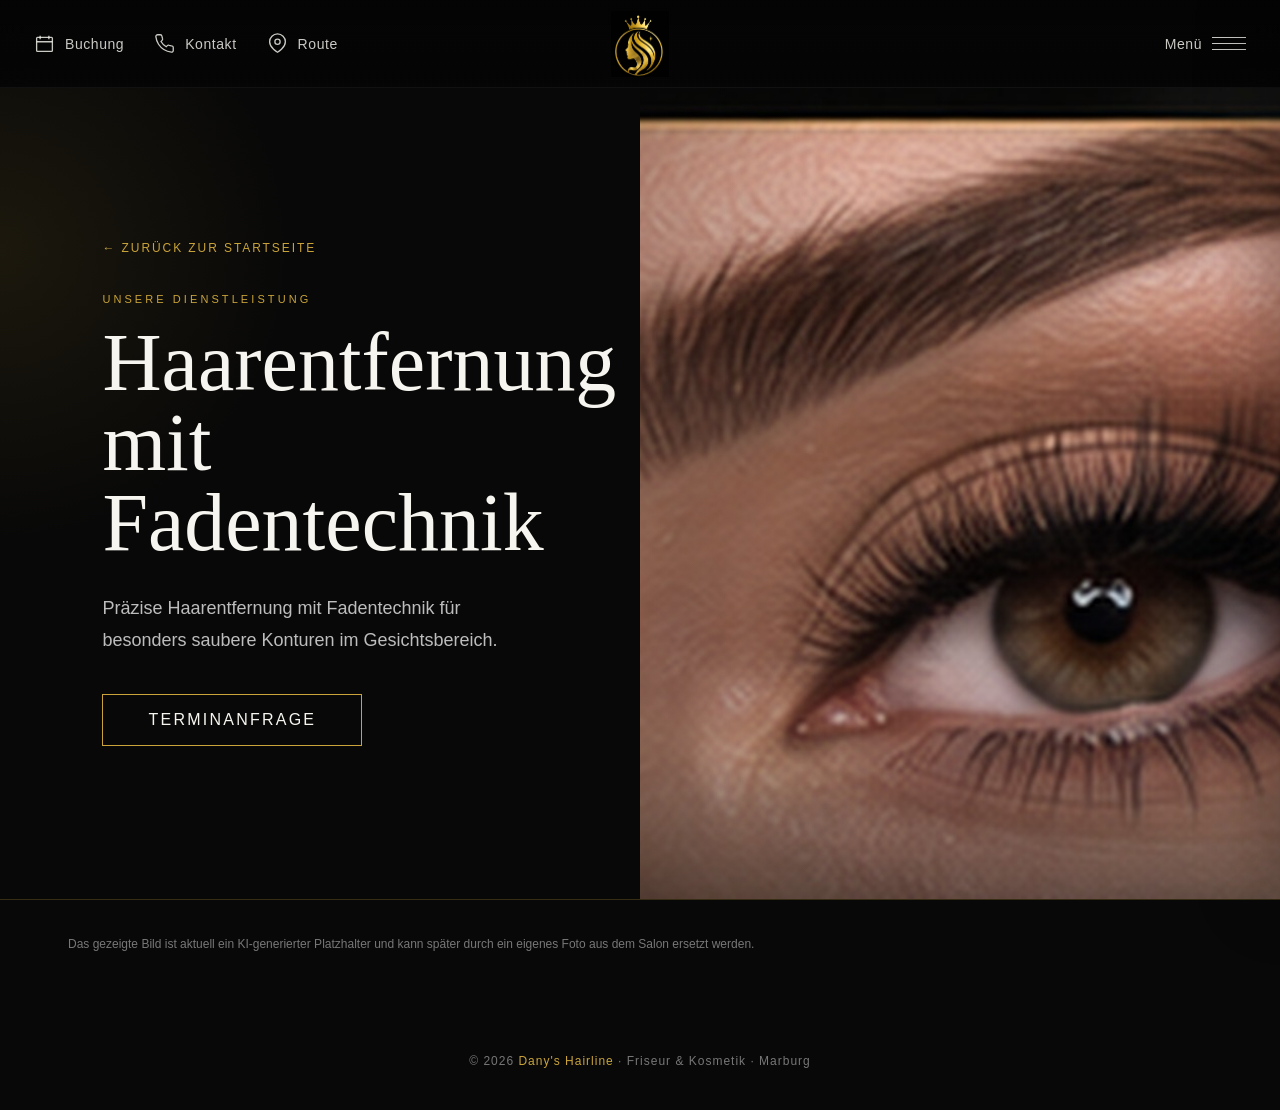
<file: fadentechnik.html>
<!DOCTYPE html>
<html lang="de">
<head>
    <meta charset="UTF-8">
    <meta name="viewport" content="width=device-width, initial-scale=1.0">
    <meta name="description" content="Haarentfernung mit Fadentechnik bei Dany's Hairline in Marburg.">
    <meta name="theme-color" content="#080808">
    <title>Haarentfernung mit Fadentechnik | Dany's Hairline</title>
    <link rel="stylesheet" href="style.css">
</head>
<body id="top">
<header class="topbar">
        <nav class="nav-left" aria-label="Schnellzugriff">
            <button class="nav-action" id="bookingOpen" type="button" aria-label="Terminanfrage öffnen">
                <svg viewBox="0 0 24 24" fill="none" stroke="currentColor">
                    <rect x="3" y="5" width="18" height="16" rx="1"></rect>
                    <path d="M7 3v4M17 3v4M3 10h18"></path>
                </svg>
                <span>Buchung</span>
            </button>

            <a class="nav-action" href="tel:+4964211768777" aria-label="Kontakt anrufen">
                <svg viewBox="0 0 24 24" fill="none" stroke="currentColor">
                    <path d="M22 16.92v3a2 2 0 0 1-2.18 2 19.79 19.79 0 0 1-8.63-3.07 19.5 19.5 0 0 1-6-6A19.79 19.79 0 0 1 2.12 4.18 2 2 0 0 1 4.11 2h3a2 2 0 0 1 2 1.72c.12.9.33 1.78.62 2.63a2 2 0 0 1-.45 2.11L8 9.73a16 16 0 0 0 6 6l1.27-1.27a2 2 0 0 1 2.11-.45c.85.29 1.73.5 2.63.62A2 2 0 0 1 22 16.92z"></path>
                </svg>
                <span>Kontakt</span>
            </a>

            <a class="nav-action"
               href="https://www.google.com/maps/dir/?api=1&destination=Zwischenhausen+6%2C+35037+Marburg"
               target="_blank"
               rel="noopener"
               aria-label="Route öffnen">
                <svg viewBox="0 0 24 24" fill="none" stroke="currentColor">
                    <path d="M21 10c0 7-9 12-9 12S3 17 3 10a9 9 0 1 1 18 0z"></path>
                    <circle cx="12" cy="10" r="3"></circle>
                </svg>
                <span>Route</span>
            </a>
        </nav>

        <a class="brand-home" href="index.html" aria-label="Zur Startseite">
            <img src="logo-symbol.png" alt="Dany's Hairline Logo">
        </a>

        <nav class="nav-right" aria-label="Hauptmenü">
            <button class="menu-trigger" id="menuOpen" type="button" aria-label="Menü öffnen" aria-controls="sideMenu" aria-expanded="false">
                <span>Menü</span>
                <span class="hamburger" aria-hidden="true">
                    <span></span>
                    <span></span>
                    <span></span>
                </span>
            </button>
        </nav>
    </header>

<main class="service-page-main">
    <section class="service-hero">
        <div class="service-copy">
            <a class="service-back" href="index.html">← Zurück zur Startseite</a>
            <div class="service-kicker">Unsere Dienstleistung</div>
            <h1>Haarentfernung mit Fadentechnik</h1>
            <p>Präzise Haarentfernung mit Fadentechnik für besonders saubere Konturen im Gesichtsbereich.</p>
            <button class="service-cta" id="serviceBookingOpen" type="button">
                Terminanfrage
            </button>
        </div>

        <div class="service-visual">
            <img src="brows-lashes.jpg" alt="Haarentfernung mit Fadentechnik bei Dany's Hairline">
        </div>
    </section>

    <div class="service-note">
        Das gezeigte Bild ist aktuell ein KI-generierter Platzhalter und kann später durch ein eigenes Foto aus dem Salon ersetzt werden.
    </div>
</main>




    <div class="booking-modal" id="bookingModal" aria-hidden="true">
        <div class="booking-card" role="dialog" aria-modal="true" aria-labelledby="bookingTitle">
            <button class="booking-close" id="bookingClose" type="button" aria-label="Schließen">×</button>

            <div class="booking-eyebrow">Dany's Hairline · Marburg</div>
            <h2 id="bookingTitle">Terminanfrage</h2>
            <p class="booking-intro">
                Wähle deine gewünschte Behandlung und deinen Wunschtermin.
                Der Termin ist erst verbindlich, sobald wir ihn dir bestätigt haben.
            </p>

            <form id="bookingForm">
                <div class="booking-grid">
                    <div class="booking-field full">
                        <label for="service">Dienstleistung *</label>
                        <select id="service" name="Dienstleistung" required>
                            <option value="" selected disabled>Bitte auswählen</option>
                            <option>Balayage</option>
                            <option>Air Touch</option>
                            <option>Babylights & Highlights</option>
                            <option>Extensions</option>
                            <option>Keratinbehandlung</option>
                            <option>Damen- & Herrenschnitt</option>
                            <option>Brautfrisuren & Styling</option>
                            <option>Make-up</option>
                            <option>Wimpernverlängerung</option>
                            <option>Microblading</option>
                            <option>Augenbrauen & Gesicht</option>
                            <option>Haarentfernung mit Fadentechnik</option>
                        </select>
                    </div>

                    <div class="booking-field">
                        <label for="bookingDate">Wunschdatum *</label>
                        <input id="bookingDate" name="Wunschdatum" type="date" required>
                    </div>

                    <div class="booking-field">
                        <label for="bookingTime">Wunschzeit *</label>
                        <input id="bookingTime" name="Wunschzeit" type="time" required>
                    </div>

                    <div class="booking-field">
                        <label for="customerName">Name *</label>
                        <input id="customerName" name="Name" type="text" autocomplete="name" required>
                    </div>

                    <div class="booking-field">
                        <label for="customerPhone">Telefon *</label>
                        <input id="customerPhone" name="Telefon" type="tel" autocomplete="tel" required>
                    </div>

                    <div class="booking-field full">
                        <label for="customerEmail">E-Mail *</label>
                        <input id="customerEmail" name="email" type="email" autocomplete="email" required>
                    </div>

                    <div class="booking-field full">
                        <label for="bookingMessage">Nachricht / Wünsche</label>
                        <textarea id="bookingMessage" name="Nachricht" placeholder="Optional, z. B. Haarlänge, gewünschtes Ergebnis oder weitere Hinweise"></textarea>
                    </div>

                    <input type="text" name="_honey" tabindex="-1" autocomplete="off" style="display:none">

                    <div class="booking-field full">
                        <label class="privacy-check">
                            <input type="checkbox" required>
                            <span>
                                Ich bin damit einverstanden, dass meine Angaben zur Bearbeitung meiner Terminanfrage verwendet werden.
                            </span>
                        </label>
                        <div class="booking-note">
                            Deine Anfrage wird an info@danyshairline.de gesendet. Eine Terminanfrage ist noch keine verbindliche Terminbestätigung.
                        </div>
                    </div>
                </div>

                <button class="booking-submit" id="bookingSubmit" type="submit">
                    Terminanfrage senden
                </button>

                <div class="booking-status" id="bookingStatus" aria-live="polite"></div>
            </form>
        </div>
    </div>


<div class="menu-backdrop" id="menuBackdrop" aria-hidden="true"></div>

    <aside class="menu-panel" id="sideMenu" aria-label="Menü">
        <div class="menu-head">
            <button class="menu-close" id="menuClose" type="button" aria-label="Menü schließen">
                <span>Schließen</span>
                <span class="close-icon" aria-hidden="true"></span>
            </button>
        </div>

        <div class="menu-content">
            <nav class="menu-main">
                <a class="menu-link" href="index.html#home">Willkommen</a>

                <button class="accordion-toggle" type="button" aria-expanded="false">
                    <span>Dany's Hairline</span>
                    <span class="plus" aria-hidden="true"></span>
                </button>
                <div class="submenu">
                    <div class="submenu-inner">
                        <a href="index.html#salon">Salon</a>
                        <a href="index.html#aktuelles">Aktuelles &amp; Events</a>
                        <a href="index.html#karriere">Karriere</a>
                    </div>
                </div>

                <button class="accordion-toggle" type="button" aria-expanded="false">
                    <span>Service</span>
                    <span class="plus" aria-hidden="true"></span>
                </button>
                <div class="submenu">
                    <div class="submenu-inner">
                        <a href="balayage.html">Balayage</a>
                        <a href="air-touch.html">Air Touch</a>
                        <a href="#babylights">Babylights &amp; Highlights</a>
                        <a href="extensions.html">Extensions</a>
                        <a href="keratinbehandlung.html">Keratinbehandlung</a>
                        <a href="#schnitte">Damen- &amp; Herrenschnitt</a>
                        <a href="#braut">Brautfrisuren &amp; Styling</a>
                        <a href="make-up.html">Make-up</a>
                        <a href="wimpernverlaengerung.html">Wimpernverlängerung</a>
                        <a href="microblading.html">Microblading</a>
                        <a href="#augenbrauen">Augenbrauen &amp; Gesicht</a>
                        <a href="fadentechnik.html">Haarentfernung mit Fadentechnik</a>
                    </div>
                </div>

                <a class="menu-link" href="index.html#kontakt">Kontakt</a>
            </nav>

            <div class="menu-divider"></div>

            <nav class="menu-secondary">
                <a href="index.html#impressum">Impressum</a>
                <a href="index.html#datenschutz">Datenschutzerklärung</a>
                <a href="https://www.instagram.com/danys_hairline/" target="_blank" rel="noopener">Instagram</a>
                <a href="#" aria-label="Facebook">Facebook</a>
                <a href="https://www.tiktok.com/@by_dany9" target="_blank" rel="noopener">TikTok</a>
            </nav>
        </div>
    </aside>

<footer>
        © 2026 <span>Dany's Hairline</span> · Friseur &amp; Kosmetik · Marburg
    </footer>

<script src="script.js"></script>
</body>
</html>
</file>
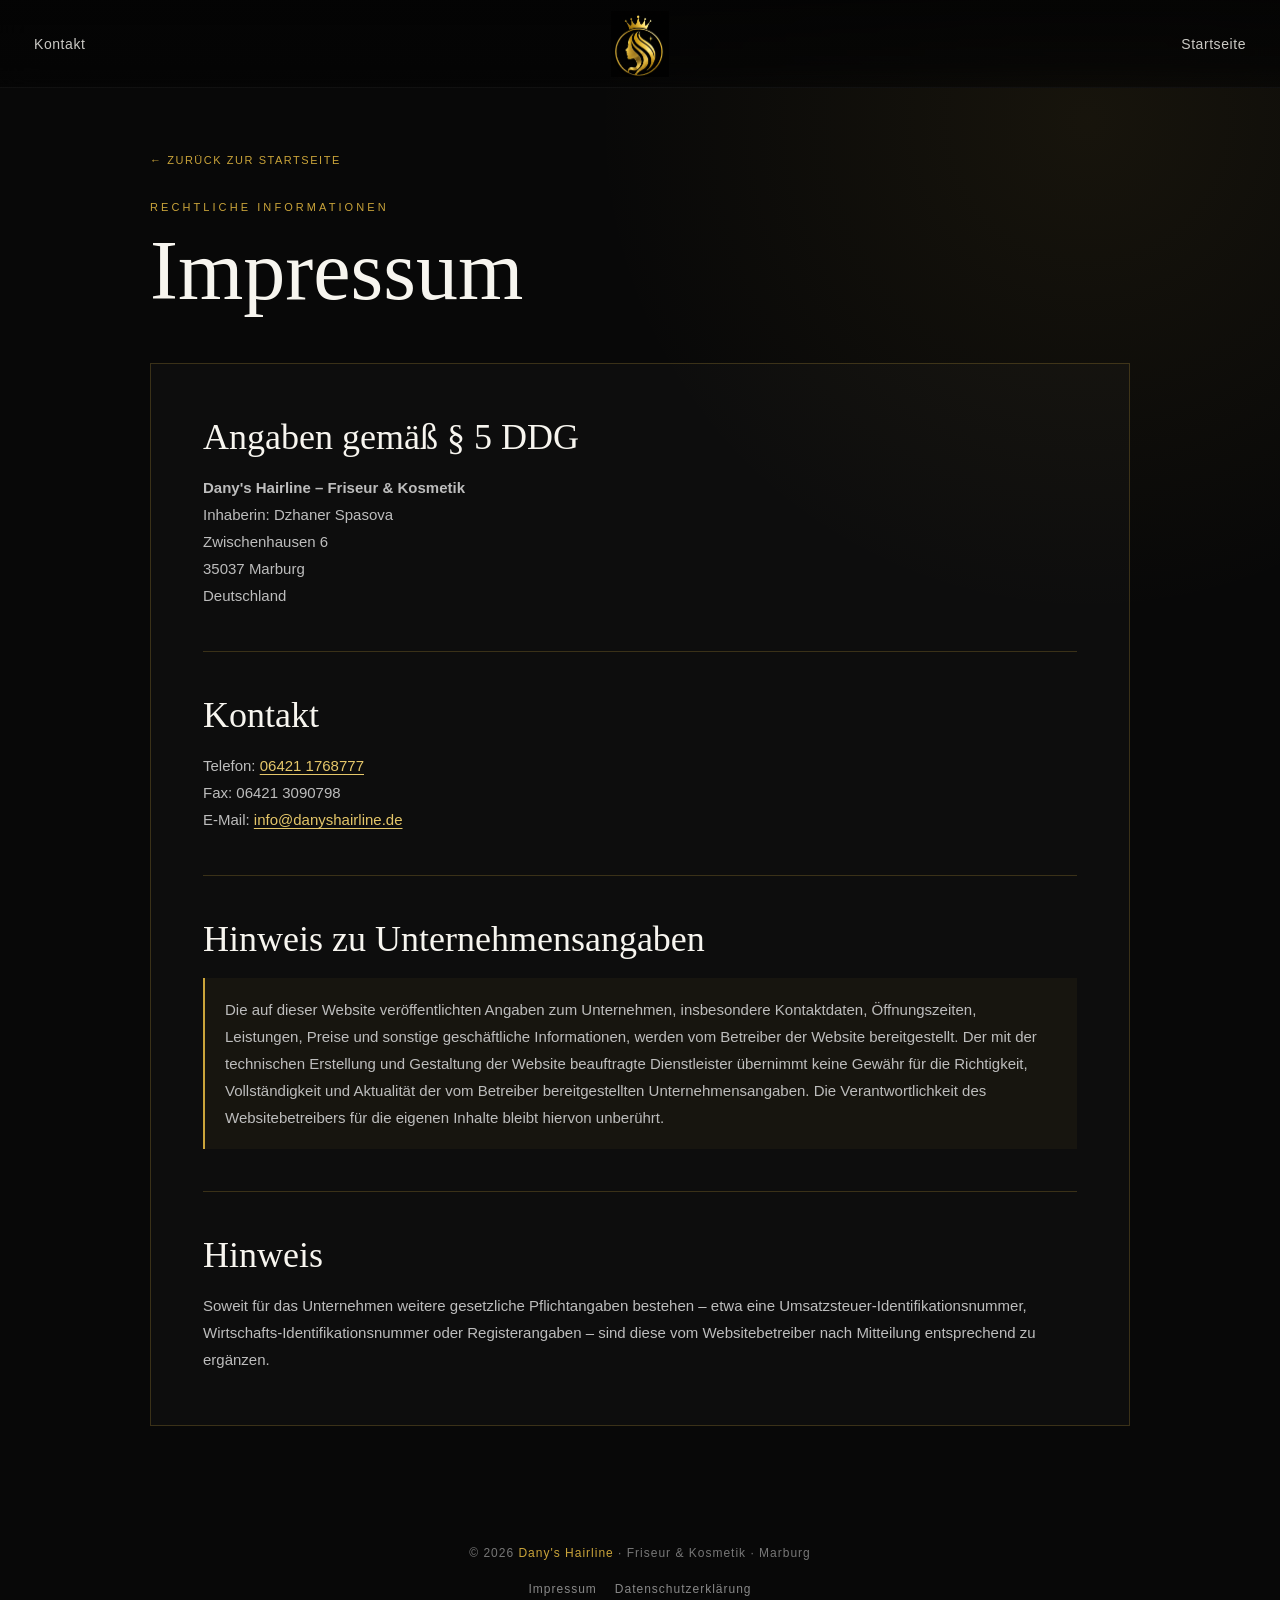
<file: impressum.html>
<!DOCTYPE html>
<html lang="de">
<head>
    <meta charset="UTF-8">
    <meta name="viewport" content="width=device-width, initial-scale=1.0">
    <meta name="description" content="Impressum von Dany's Hairline – Friseur & Kosmetik in Marburg.">
    <meta name="theme-color" content="#080808">
    <title>Impressum | Dany's Hairline</title>
    <link rel="stylesheet" href="style.css">
</head>
<body>
<header class="topbar">
    <nav class="nav-left" aria-label="Schnellzugriff"><a class="nav-action" href="index.html#kontakt"><span>Kontakt</span></a></nav>
    <a class="brand-home" href="index.html" aria-label="Zur Startseite"><img src="logo-symbol.png" alt="Dany's Hairline Logo"></a>
    <nav class="nav-right"><a class="nav-action" href="index.html"><span>Startseite</span></a></nav>
</header>
<main class="legal-main">
<div class="legal-wrap">
<a class="legal-back" href="index.html">← Zurück zur Startseite</a>
<div class="legal-kicker">Rechtliche Informationen</div>
<h1 class="legal-title">Impressum</h1>
<div class="legal-card">
<section class="legal-section">
<h2>Angaben gemäß § 5 DDG</h2>
<p><strong>Dany's Hairline – Friseur &amp; Kosmetik</strong><br>Inhaberin: Dzhaner Spasova<br>Zwischenhausen 6<br>35037 Marburg<br>Deutschland</p>
</section>
<section class="legal-section">
<h2>Kontakt</h2>
<p>Telefon: <a href="tel:+4964211768777">06421 1768777</a><br>Fax: 06421 3090798<br>E-Mail: <a href="mailto:info@danyshairline.de">info@danyshairline.de</a></p>
</section>
<section class="legal-section">
<h2>Hinweis zu Unternehmensangaben</h2>
<div class="legal-note"><p>Die auf dieser Website veröffentlichten Angaben zum Unternehmen, insbesondere Kontaktdaten, Öffnungszeiten, Leistungen, Preise und sonstige geschäftliche Informationen, werden vom Betreiber der Website bereitgestellt. Der mit der technischen Erstellung und Gestaltung der Website beauftragte Dienstleister übernimmt keine Gewähr für die Richtigkeit, Vollständigkeit und Aktualität der vom Betreiber bereitgestellten Unternehmensangaben. Die Verantwortlichkeit des Websitebetreibers für die eigenen Inhalte bleibt hiervon unberührt.</p></div>
</section>
<section class="legal-section">
<h2>Hinweis</h2>
<p>Soweit für das Unternehmen weitere gesetzliche Pflichtangaben bestehen – etwa eine Umsatzsteuer-Identifikationsnummer, Wirtschafts-Identifikationsnummer oder Registerangaben – sind diese vom Websitebetreiber nach Mitteilung entsprechend zu ergänzen.</p>
</section>
</div>
</div>
</main>
<footer>© 2026 <span>Dany's Hairline</span> · Friseur &amp; Kosmetik · Marburg<div class="legal-footer-links"><a href="impressum.html">Impressum</a><a href="datenschutz.html">Datenschutzerklärung</a></div></footer>
</body>
</html>
</file>
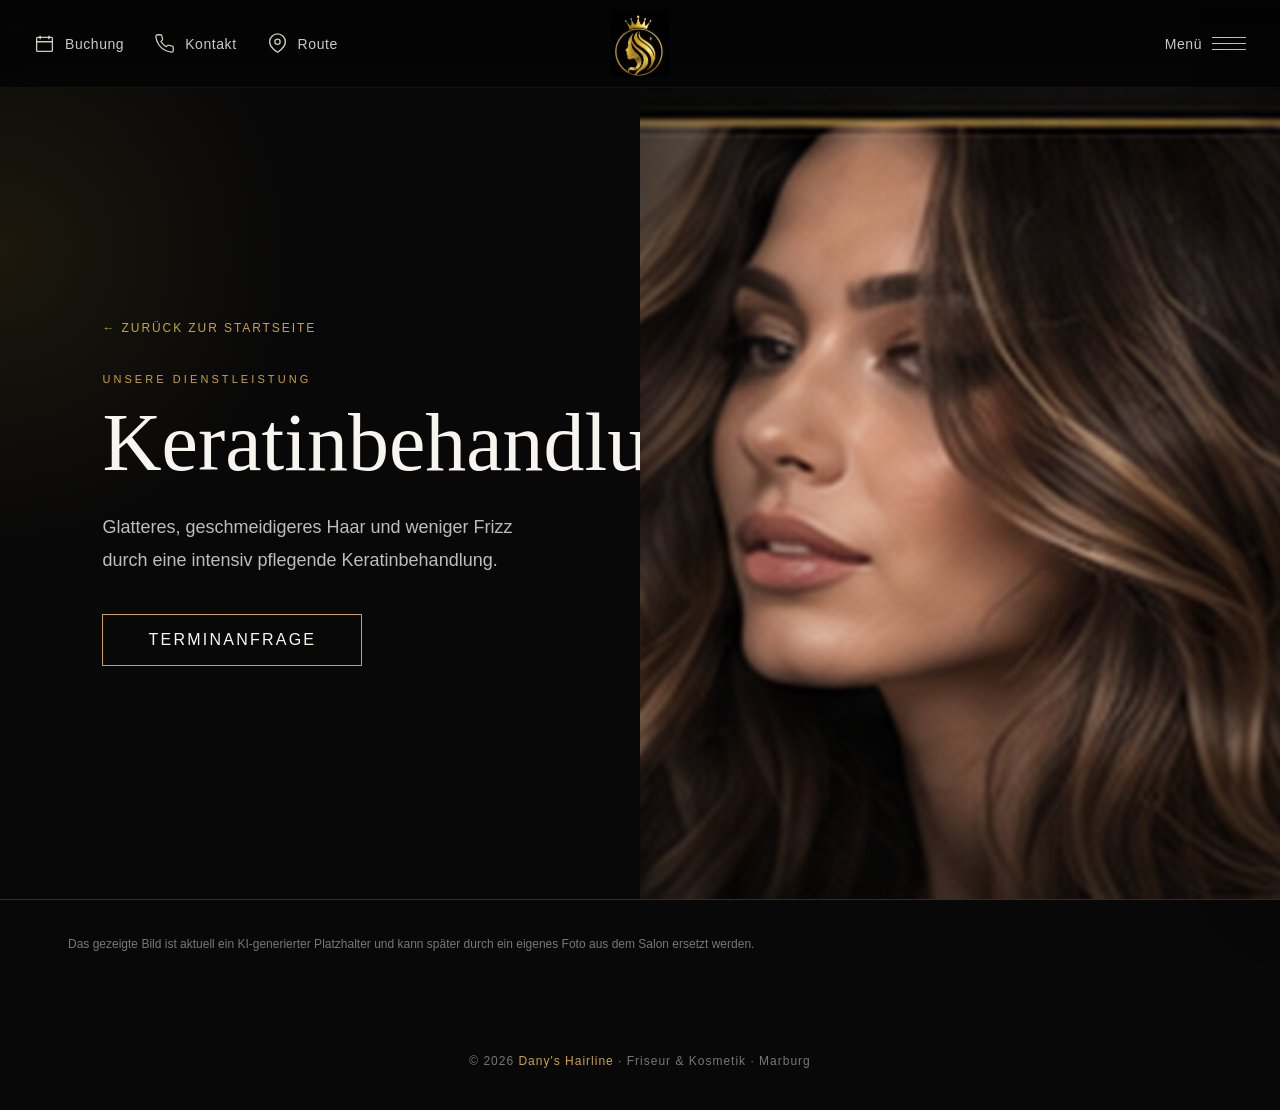
<file: keratinbehandlung.html>
<!DOCTYPE html>
<html lang="de">
<head>
    <meta charset="UTF-8">
    <meta name="viewport" content="width=device-width, initial-scale=1.0">
    <meta name="description" content="Keratinbehandlung bei Dany's Hairline in Marburg.">
    <meta name="theme-color" content="#080808">
    <title>Keratinbehandlung | Dany's Hairline</title>
    <link rel="stylesheet" href="style.css">
</head>
<body id="top">
<header class="topbar">
        <nav class="nav-left" aria-label="Schnellzugriff">
            <button class="nav-action" id="bookingOpen" type="button" aria-label="Terminanfrage öffnen">
                <svg viewBox="0 0 24 24" fill="none" stroke="currentColor">
                    <rect x="3" y="5" width="18" height="16" rx="1"></rect>
                    <path d="M7 3v4M17 3v4M3 10h18"></path>
                </svg>
                <span>Buchung</span>
            </button>

            <a class="nav-action" href="tel:+4964211768777" aria-label="Kontakt anrufen">
                <svg viewBox="0 0 24 24" fill="none" stroke="currentColor">
                    <path d="M22 16.92v3a2 2 0 0 1-2.18 2 19.79 19.79 0 0 1-8.63-3.07 19.5 19.5 0 0 1-6-6A19.79 19.79 0 0 1 2.12 4.18 2 2 0 0 1 4.11 2h3a2 2 0 0 1 2 1.72c.12.9.33 1.78.62 2.63a2 2 0 0 1-.45 2.11L8 9.73a16 16 0 0 0 6 6l1.27-1.27a2 2 0 0 1 2.11-.45c.85.29 1.73.5 2.63.62A2 2 0 0 1 22 16.92z"></path>
                </svg>
                <span>Kontakt</span>
            </a>

            <a class="nav-action"
               href="https://www.google.com/maps/dir/?api=1&destination=Zwischenhausen+6%2C+35037+Marburg"
               target="_blank"
               rel="noopener"
               aria-label="Route öffnen">
                <svg viewBox="0 0 24 24" fill="none" stroke="currentColor">
                    <path d="M21 10c0 7-9 12-9 12S3 17 3 10a9 9 0 1 1 18 0z"></path>
                    <circle cx="12" cy="10" r="3"></circle>
                </svg>
                <span>Route</span>
            </a>
        </nav>

        <a class="brand-home" href="index.html" aria-label="Zur Startseite">
            <img src="logo-symbol.png" alt="Dany's Hairline Logo">
        </a>

        <nav class="nav-right" aria-label="Hauptmenü">
            <button class="menu-trigger" id="menuOpen" type="button" aria-label="Menü öffnen" aria-controls="sideMenu" aria-expanded="false">
                <span>Menü</span>
                <span class="hamburger" aria-hidden="true">
                    <span></span>
                    <span></span>
                    <span></span>
                </span>
            </button>
        </nav>
    </header>

<main class="service-page-main">
    <section class="service-hero">
        <div class="service-copy">
            <a class="service-back" href="index.html">← Zurück zur Startseite</a>
            <div class="service-kicker">Unsere Dienstleistung</div>
            <h1>Keratinbehandlung</h1>
            <p>Glatteres, geschmeidigeres Haar und weniger Frizz durch eine intensiv pflegende Keratinbehandlung.</p>
            <button class="service-cta" id="serviceBookingOpen" type="button">
                Terminanfrage
            </button>
        </div>

        <div class="service-visual">
            <img src="schnitt-styling.jpg" alt="Keratinbehandlung bei Dany's Hairline">
        </div>
    </section>

    <div class="service-note">
        Das gezeigte Bild ist aktuell ein KI-generierter Platzhalter und kann später durch ein eigenes Foto aus dem Salon ersetzt werden.
    </div>
</main>




    <div class="booking-modal" id="bookingModal" aria-hidden="true">
        <div class="booking-card" role="dialog" aria-modal="true" aria-labelledby="bookingTitle">
            <button class="booking-close" id="bookingClose" type="button" aria-label="Schließen">×</button>

            <div class="booking-eyebrow">Dany's Hairline · Marburg</div>
            <h2 id="bookingTitle">Terminanfrage</h2>
            <p class="booking-intro">
                Wähle deine gewünschte Behandlung und deinen Wunschtermin.
                Der Termin ist erst verbindlich, sobald wir ihn dir bestätigt haben.
            </p>

            <form id="bookingForm">
                <div class="booking-grid">
                    <div class="booking-field full">
                        <label for="service">Dienstleistung *</label>
                        <select id="service" name="Dienstleistung" required>
                            <option value="" selected disabled>Bitte auswählen</option>
                            <option>Balayage</option>
                            <option>Air Touch</option>
                            <option>Babylights & Highlights</option>
                            <option>Extensions</option>
                            <option>Keratinbehandlung</option>
                            <option>Damen- & Herrenschnitt</option>
                            <option>Brautfrisuren & Styling</option>
                            <option>Make-up</option>
                            <option>Wimpernverlängerung</option>
                            <option>Microblading</option>
                            <option>Augenbrauen & Gesicht</option>
                            <option>Haarentfernung mit Fadentechnik</option>
                        </select>
                    </div>

                    <div class="booking-field">
                        <label for="bookingDate">Wunschdatum *</label>
                        <input id="bookingDate" name="Wunschdatum" type="date" required>
                    </div>

                    <div class="booking-field">
                        <label for="bookingTime">Wunschzeit *</label>
                        <input id="bookingTime" name="Wunschzeit" type="time" required>
                    </div>

                    <div class="booking-field">
                        <label for="customerName">Name *</label>
                        <input id="customerName" name="Name" type="text" autocomplete="name" required>
                    </div>

                    <div class="booking-field">
                        <label for="customerPhone">Telefon *</label>
                        <input id="customerPhone" name="Telefon" type="tel" autocomplete="tel" required>
                    </div>

                    <div class="booking-field full">
                        <label for="customerEmail">E-Mail *</label>
                        <input id="customerEmail" name="email" type="email" autocomplete="email" required>
                    </div>

                    <div class="booking-field full">
                        <label for="bookingMessage">Nachricht / Wünsche</label>
                        <textarea id="bookingMessage" name="Nachricht" placeholder="Optional, z. B. Haarlänge, gewünschtes Ergebnis oder weitere Hinweise"></textarea>
                    </div>

                    <input type="text" name="_honey" tabindex="-1" autocomplete="off" style="display:none">

                    <div class="booking-field full">
                        <label class="privacy-check">
                            <input type="checkbox" required>
                            <span>
                                Ich bin damit einverstanden, dass meine Angaben zur Bearbeitung meiner Terminanfrage verwendet werden.
                            </span>
                        </label>
                        <div class="booking-note">
                            Deine Anfrage wird an info@danyshairline.de gesendet. Eine Terminanfrage ist noch keine verbindliche Terminbestätigung.
                        </div>
                    </div>
                </div>

                <button class="booking-submit" id="bookingSubmit" type="submit">
                    Terminanfrage senden
                </button>

                <div class="booking-status" id="bookingStatus" aria-live="polite"></div>
            </form>
        </div>
    </div>


<div class="menu-backdrop" id="menuBackdrop" aria-hidden="true"></div>

    <aside class="menu-panel" id="sideMenu" aria-label="Menü">
        <div class="menu-head">
            <button class="menu-close" id="menuClose" type="button" aria-label="Menü schließen">
                <span>Schließen</span>
                <span class="close-icon" aria-hidden="true"></span>
            </button>
        </div>

        <div class="menu-content">
            <nav class="menu-main">
                <a class="menu-link" href="index.html#home">Willkommen</a>

                <button class="accordion-toggle" type="button" aria-expanded="false">
                    <span>Dany's Hairline</span>
                    <span class="plus" aria-hidden="true"></span>
                </button>
                <div class="submenu">
                    <div class="submenu-inner">
                        <a href="index.html#salon">Salon</a>
                        <a href="index.html#aktuelles">Aktuelles &amp; Events</a>
                        <a href="index.html#karriere">Karriere</a>
                    </div>
                </div>

                <button class="accordion-toggle" type="button" aria-expanded="false">
                    <span>Service</span>
                    <span class="plus" aria-hidden="true"></span>
                </button>
                <div class="submenu">
                    <div class="submenu-inner">
                        <a href="balayage.html">Balayage</a>
                        <a href="air-touch.html">Air Touch</a>
                        <a href="#babylights">Babylights &amp; Highlights</a>
                        <a href="extensions.html">Extensions</a>
                        <a href="keratinbehandlung.html">Keratinbehandlung</a>
                        <a href="#schnitte">Damen- &amp; Herrenschnitt</a>
                        <a href="#braut">Brautfrisuren &amp; Styling</a>
                        <a href="make-up.html">Make-up</a>
                        <a href="wimpernverlaengerung.html">Wimpernverlängerung</a>
                        <a href="microblading.html">Microblading</a>
                        <a href="#augenbrauen">Augenbrauen &amp; Gesicht</a>
                        <a href="fadentechnik.html">Haarentfernung mit Fadentechnik</a>
                    </div>
                </div>

                <a class="menu-link" href="index.html#kontakt">Kontakt</a>
            </nav>

            <div class="menu-divider"></div>

            <nav class="menu-secondary">
                <a href="index.html#impressum">Impressum</a>
                <a href="index.html#datenschutz">Datenschutzerklärung</a>
                <a href="https://www.instagram.com/danys_hairline/" target="_blank" rel="noopener">Instagram</a>
                <a href="#" aria-label="Facebook">Facebook</a>
                <a href="https://www.tiktok.com/@by_dany9" target="_blank" rel="noopener">TikTok</a>
            </nav>
        </div>
    </aside>

<footer>
        © 2026 <span>Dany's Hairline</span> · Friseur &amp; Kosmetik · Marburg
    </footer>

<script src="script.js"></script>
</body>
</html>
</file>
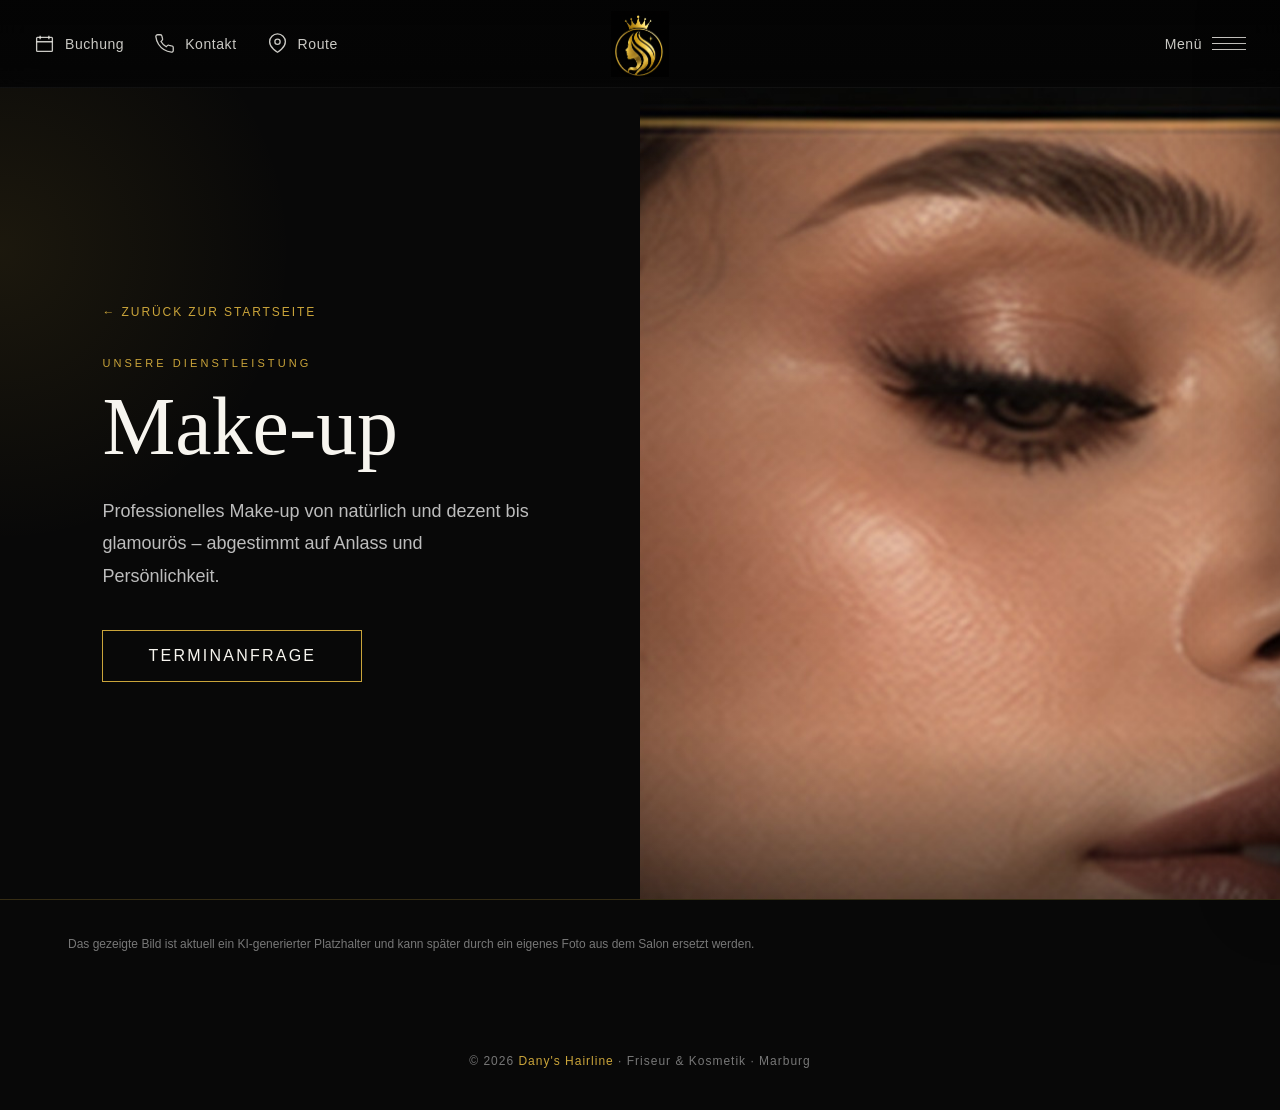
<file: make-up.html>
<!DOCTYPE html>
<html lang="de">
<head>
    <meta charset="UTF-8">
    <meta name="viewport" content="width=device-width, initial-scale=1.0">
    <meta name="description" content="Make-up bei Dany's Hairline in Marburg.">
    <meta name="theme-color" content="#080808">
    <title>Make-up | Dany's Hairline</title>
    <link rel="stylesheet" href="style.css">
</head>
<body id="top">
<header class="topbar">
        <nav class="nav-left" aria-label="Schnellzugriff">
            <button class="nav-action" id="bookingOpen" type="button" aria-label="Terminanfrage öffnen">
                <svg viewBox="0 0 24 24" fill="none" stroke="currentColor">
                    <rect x="3" y="5" width="18" height="16" rx="1"></rect>
                    <path d="M7 3v4M17 3v4M3 10h18"></path>
                </svg>
                <span>Buchung</span>
            </button>

            <a class="nav-action" href="tel:+4964211768777" aria-label="Kontakt anrufen">
                <svg viewBox="0 0 24 24" fill="none" stroke="currentColor">
                    <path d="M22 16.92v3a2 2 0 0 1-2.18 2 19.79 19.79 0 0 1-8.63-3.07 19.5 19.5 0 0 1-6-6A19.79 19.79 0 0 1 2.12 4.18 2 2 0 0 1 4.11 2h3a2 2 0 0 1 2 1.72c.12.9.33 1.78.62 2.63a2 2 0 0 1-.45 2.11L8 9.73a16 16 0 0 0 6 6l1.27-1.27a2 2 0 0 1 2.11-.45c.85.29 1.73.5 2.63.62A2 2 0 0 1 22 16.92z"></path>
                </svg>
                <span>Kontakt</span>
            </a>

            <a class="nav-action"
               href="https://www.google.com/maps/dir/?api=1&destination=Zwischenhausen+6%2C+35037+Marburg"
               target="_blank"
               rel="noopener"
               aria-label="Route öffnen">
                <svg viewBox="0 0 24 24" fill="none" stroke="currentColor">
                    <path d="M21 10c0 7-9 12-9 12S3 17 3 10a9 9 0 1 1 18 0z"></path>
                    <circle cx="12" cy="10" r="3"></circle>
                </svg>
                <span>Route</span>
            </a>
        </nav>

        <a class="brand-home" href="index.html" aria-label="Zur Startseite">
            <img src="logo-symbol.png" alt="Dany's Hairline Logo">
        </a>

        <nav class="nav-right" aria-label="Hauptmenü">
            <button class="menu-trigger" id="menuOpen" type="button" aria-label="Menü öffnen" aria-controls="sideMenu" aria-expanded="false">
                <span>Menü</span>
                <span class="hamburger" aria-hidden="true">
                    <span></span>
                    <span></span>
                    <span></span>
                </span>
            </button>
        </nav>
    </header>

<main class="service-page-main">
    <section class="service-hero">
        <div class="service-copy">
            <a class="service-back" href="index.html">← Zurück zur Startseite</a>
            <div class="service-kicker">Unsere Dienstleistung</div>
            <h1>Make-up</h1>
            <p>Professionelles Make-up von natürlich und dezent bis glamourös – abgestimmt auf Anlass und Persönlichkeit.</p>
            <button class="service-cta" id="serviceBookingOpen" type="button">
                Terminanfrage
            </button>
        </div>

        <div class="service-visual">
            <img src="makeup.jpg" alt="Make-up bei Dany's Hairline">
        </div>
    </section>

    <div class="service-note">
        Das gezeigte Bild ist aktuell ein KI-generierter Platzhalter und kann später durch ein eigenes Foto aus dem Salon ersetzt werden.
    </div>
</main>




    <div class="booking-modal" id="bookingModal" aria-hidden="true">
        <div class="booking-card" role="dialog" aria-modal="true" aria-labelledby="bookingTitle">
            <button class="booking-close" id="bookingClose" type="button" aria-label="Schließen">×</button>

            <div class="booking-eyebrow">Dany's Hairline · Marburg</div>
            <h2 id="bookingTitle">Terminanfrage</h2>
            <p class="booking-intro">
                Wähle deine gewünschte Behandlung und deinen Wunschtermin.
                Der Termin ist erst verbindlich, sobald wir ihn dir bestätigt haben.
            </p>

            <form id="bookingForm">
                <div class="booking-grid">
                    <div class="booking-field full">
                        <label for="service">Dienstleistung *</label>
                        <select id="service" name="Dienstleistung" required>
                            <option value="" selected disabled>Bitte auswählen</option>
                            <option>Balayage</option>
                            <option>Air Touch</option>
                            <option>Babylights & Highlights</option>
                            <option>Extensions</option>
                            <option>Keratinbehandlung</option>
                            <option>Damen- & Herrenschnitt</option>
                            <option>Brautfrisuren & Styling</option>
                            <option>Make-up</option>
                            <option>Wimpernverlängerung</option>
                            <option>Microblading</option>
                            <option>Augenbrauen & Gesicht</option>
                            <option>Haarentfernung mit Fadentechnik</option>
                        </select>
                    </div>

                    <div class="booking-field">
                        <label for="bookingDate">Wunschdatum *</label>
                        <input id="bookingDate" name="Wunschdatum" type="date" required>
                    </div>

                    <div class="booking-field">
                        <label for="bookingTime">Wunschzeit *</label>
                        <input id="bookingTime" name="Wunschzeit" type="time" required>
                    </div>

                    <div class="booking-field">
                        <label for="customerName">Name *</label>
                        <input id="customerName" name="Name" type="text" autocomplete="name" required>
                    </div>

                    <div class="booking-field">
                        <label for="customerPhone">Telefon *</label>
                        <input id="customerPhone" name="Telefon" type="tel" autocomplete="tel" required>
                    </div>

                    <div class="booking-field full">
                        <label for="customerEmail">E-Mail *</label>
                        <input id="customerEmail" name="email" type="email" autocomplete="email" required>
                    </div>

                    <div class="booking-field full">
                        <label for="bookingMessage">Nachricht / Wünsche</label>
                        <textarea id="bookingMessage" name="Nachricht" placeholder="Optional, z. B. Haarlänge, gewünschtes Ergebnis oder weitere Hinweise"></textarea>
                    </div>

                    <input type="text" name="_honey" tabindex="-1" autocomplete="off" style="display:none">

                    <div class="booking-field full">
                        <label class="privacy-check">
                            <input type="checkbox" required>
                            <span>
                                Ich bin damit einverstanden, dass meine Angaben zur Bearbeitung meiner Terminanfrage verwendet werden.
                            </span>
                        </label>
                        <div class="booking-note">
                            Deine Anfrage wird an info@danyshairline.de gesendet. Eine Terminanfrage ist noch keine verbindliche Terminbestätigung.
                        </div>
                    </div>
                </div>

                <button class="booking-submit" id="bookingSubmit" type="submit">
                    Terminanfrage senden
                </button>

                <div class="booking-status" id="bookingStatus" aria-live="polite"></div>
            </form>
        </div>
    </div>


<div class="menu-backdrop" id="menuBackdrop" aria-hidden="true"></div>

    <aside class="menu-panel" id="sideMenu" aria-label="Menü">
        <div class="menu-head">
            <button class="menu-close" id="menuClose" type="button" aria-label="Menü schließen">
                <span>Schließen</span>
                <span class="close-icon" aria-hidden="true"></span>
            </button>
        </div>

        <div class="menu-content">
            <nav class="menu-main">
                <a class="menu-link" href="index.html#home">Willkommen</a>

                <button class="accordion-toggle" type="button" aria-expanded="false">
                    <span>Dany's Hairline</span>
                    <span class="plus" aria-hidden="true"></span>
                </button>
                <div class="submenu">
                    <div class="submenu-inner">
                        <a href="index.html#salon">Salon</a>
                        <a href="index.html#aktuelles">Aktuelles &amp; Events</a>
                        <a href="index.html#karriere">Karriere</a>
                    </div>
                </div>

                <button class="accordion-toggle" type="button" aria-expanded="false">
                    <span>Service</span>
                    <span class="plus" aria-hidden="true"></span>
                </button>
                <div class="submenu">
                    <div class="submenu-inner">
                        <a href="balayage.html">Balayage</a>
                        <a href="air-touch.html">Air Touch</a>
                        <a href="#babylights">Babylights &amp; Highlights</a>
                        <a href="extensions.html">Extensions</a>
                        <a href="keratinbehandlung.html">Keratinbehandlung</a>
                        <a href="#schnitte">Damen- &amp; Herrenschnitt</a>
                        <a href="#braut">Brautfrisuren &amp; Styling</a>
                        <a href="make-up.html">Make-up</a>
                        <a href="wimpernverlaengerung.html">Wimpernverlängerung</a>
                        <a href="microblading.html">Microblading</a>
                        <a href="#augenbrauen">Augenbrauen &amp; Gesicht</a>
                        <a href="fadentechnik.html">Haarentfernung mit Fadentechnik</a>
                    </div>
                </div>

                <a class="menu-link" href="index.html#kontakt">Kontakt</a>
            </nav>

            <div class="menu-divider"></div>

            <nav class="menu-secondary">
                <a href="index.html#impressum">Impressum</a>
                <a href="index.html#datenschutz">Datenschutzerklärung</a>
                <a href="https://www.instagram.com/danys_hairline/" target="_blank" rel="noopener">Instagram</a>
                <a href="#" aria-label="Facebook">Facebook</a>
                <a href="https://www.tiktok.com/@by_dany9" target="_blank" rel="noopener">TikTok</a>
            </nav>
        </div>
    </aside>

<footer>
        © 2026 <span>Dany's Hairline</span> · Friseur &amp; Kosmetik · Marburg
    </footer>

<script src="script.js"></script>
</body>
</html>
</file>
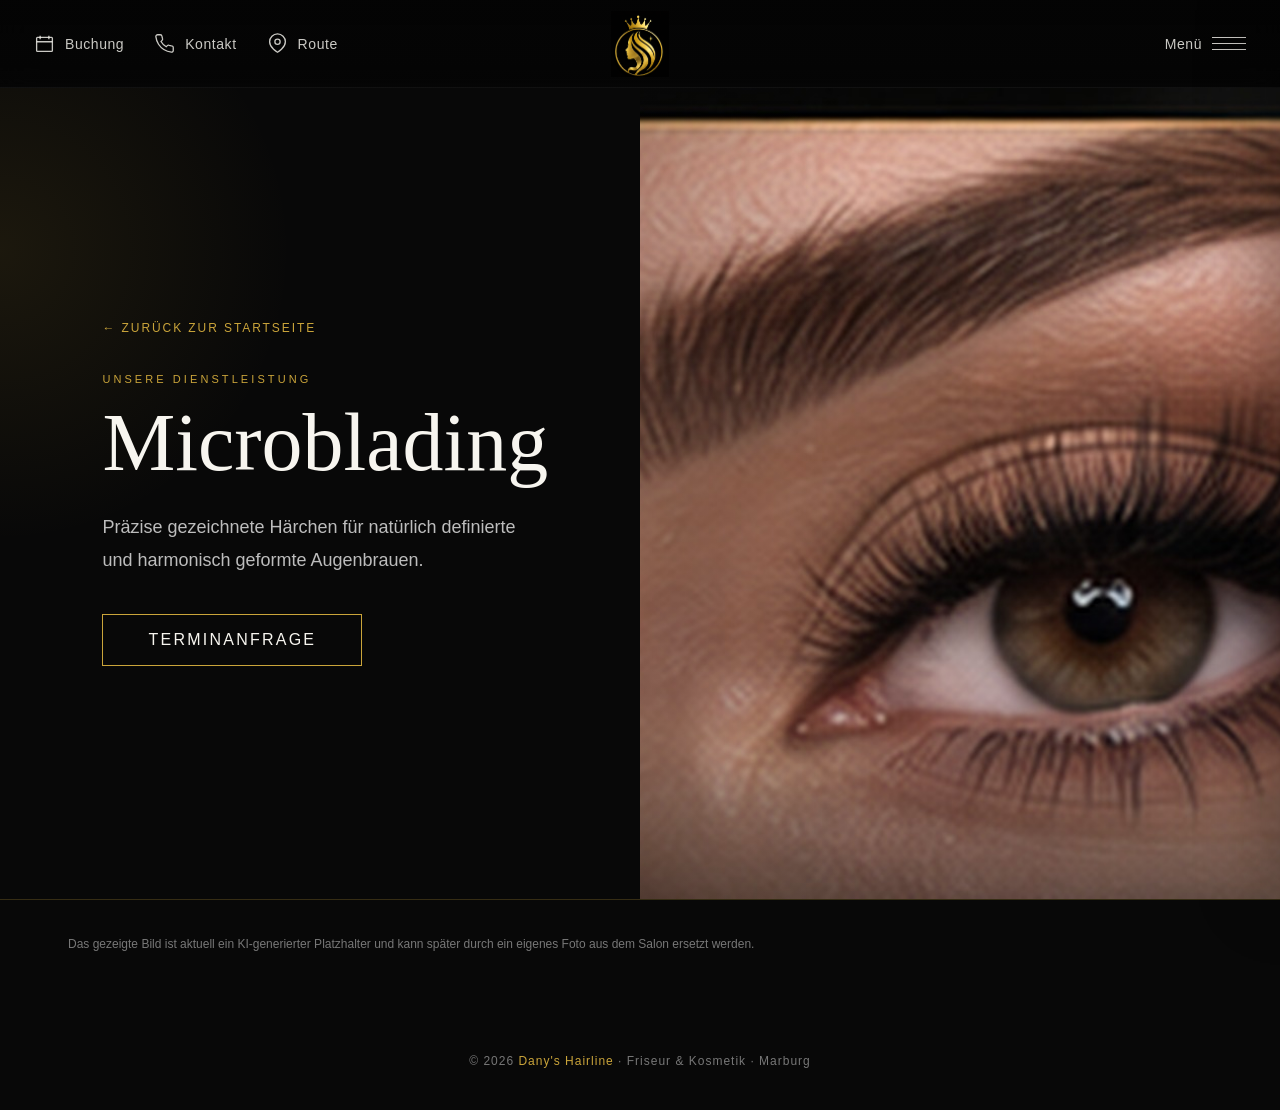
<file: microblading.html>
<!DOCTYPE html>
<html lang="de">
<head>
    <meta charset="UTF-8">
    <meta name="viewport" content="width=device-width, initial-scale=1.0">
    <meta name="description" content="Microblading bei Dany's Hairline in Marburg.">
    <meta name="theme-color" content="#080808">
    <title>Microblading | Dany's Hairline</title>
    <link rel="stylesheet" href="style.css">
</head>
<body id="top">
<header class="topbar">
        <nav class="nav-left" aria-label="Schnellzugriff">
            <button class="nav-action" id="bookingOpen" type="button" aria-label="Terminanfrage öffnen">
                <svg viewBox="0 0 24 24" fill="none" stroke="currentColor">
                    <rect x="3" y="5" width="18" height="16" rx="1"></rect>
                    <path d="M7 3v4M17 3v4M3 10h18"></path>
                </svg>
                <span>Buchung</span>
            </button>

            <a class="nav-action" href="tel:+4964211768777" aria-label="Kontakt anrufen">
                <svg viewBox="0 0 24 24" fill="none" stroke="currentColor">
                    <path d="M22 16.92v3a2 2 0 0 1-2.18 2 19.79 19.79 0 0 1-8.63-3.07 19.5 19.5 0 0 1-6-6A19.79 19.79 0 0 1 2.12 4.18 2 2 0 0 1 4.11 2h3a2 2 0 0 1 2 1.72c.12.9.33 1.78.62 2.63a2 2 0 0 1-.45 2.11L8 9.73a16 16 0 0 0 6 6l1.27-1.27a2 2 0 0 1 2.11-.45c.85.29 1.73.5 2.63.62A2 2 0 0 1 22 16.92z"></path>
                </svg>
                <span>Kontakt</span>
            </a>

            <a class="nav-action"
               href="https://www.google.com/maps/dir/?api=1&destination=Zwischenhausen+6%2C+35037+Marburg"
               target="_blank"
               rel="noopener"
               aria-label="Route öffnen">
                <svg viewBox="0 0 24 24" fill="none" stroke="currentColor">
                    <path d="M21 10c0 7-9 12-9 12S3 17 3 10a9 9 0 1 1 18 0z"></path>
                    <circle cx="12" cy="10" r="3"></circle>
                </svg>
                <span>Route</span>
            </a>
        </nav>

        <a class="brand-home" href="index.html" aria-label="Zur Startseite">
            <img src="logo-symbol.png" alt="Dany's Hairline Logo">
        </a>

        <nav class="nav-right" aria-label="Hauptmenü">
            <button class="menu-trigger" id="menuOpen" type="button" aria-label="Menü öffnen" aria-controls="sideMenu" aria-expanded="false">
                <span>Menü</span>
                <span class="hamburger" aria-hidden="true">
                    <span></span>
                    <span></span>
                    <span></span>
                </span>
            </button>
        </nav>
    </header>

<main class="service-page-main">
    <section class="service-hero">
        <div class="service-copy">
            <a class="service-back" href="index.html">← Zurück zur Startseite</a>
            <div class="service-kicker">Unsere Dienstleistung</div>
            <h1>Microblading</h1>
            <p>Präzise gezeichnete Härchen für natürlich definierte und harmonisch geformte Augenbrauen.</p>
            <button class="service-cta" id="serviceBookingOpen" type="button">
                Terminanfrage
            </button>
        </div>

        <div class="service-visual">
            <img src="brows-lashes.jpg" alt="Microblading bei Dany's Hairline">
        </div>
    </section>

    <div class="service-note">
        Das gezeigte Bild ist aktuell ein KI-generierter Platzhalter und kann später durch ein eigenes Foto aus dem Salon ersetzt werden.
    </div>
</main>




    <div class="booking-modal" id="bookingModal" aria-hidden="true">
        <div class="booking-card" role="dialog" aria-modal="true" aria-labelledby="bookingTitle">
            <button class="booking-close" id="bookingClose" type="button" aria-label="Schließen">×</button>

            <div class="booking-eyebrow">Dany's Hairline · Marburg</div>
            <h2 id="bookingTitle">Terminanfrage</h2>
            <p class="booking-intro">
                Wähle deine gewünschte Behandlung und deinen Wunschtermin.
                Der Termin ist erst verbindlich, sobald wir ihn dir bestätigt haben.
            </p>

            <form id="bookingForm">
                <div class="booking-grid">
                    <div class="booking-field full">
                        <label for="service">Dienstleistung *</label>
                        <select id="service" name="Dienstleistung" required>
                            <option value="" selected disabled>Bitte auswählen</option>
                            <option>Balayage</option>
                            <option>Air Touch</option>
                            <option>Babylights & Highlights</option>
                            <option>Extensions</option>
                            <option>Keratinbehandlung</option>
                            <option>Damen- & Herrenschnitt</option>
                            <option>Brautfrisuren & Styling</option>
                            <option>Make-up</option>
                            <option>Wimpernverlängerung</option>
                            <option>Microblading</option>
                            <option>Augenbrauen & Gesicht</option>
                            <option>Haarentfernung mit Fadentechnik</option>
                        </select>
                    </div>

                    <div class="booking-field">
                        <label for="bookingDate">Wunschdatum *</label>
                        <input id="bookingDate" name="Wunschdatum" type="date" required>
                    </div>

                    <div class="booking-field">
                        <label for="bookingTime">Wunschzeit *</label>
                        <input id="bookingTime" name="Wunschzeit" type="time" required>
                    </div>

                    <div class="booking-field">
                        <label for="customerName">Name *</label>
                        <input id="customerName" name="Name" type="text" autocomplete="name" required>
                    </div>

                    <div class="booking-field">
                        <label for="customerPhone">Telefon *</label>
                        <input id="customerPhone" name="Telefon" type="tel" autocomplete="tel" required>
                    </div>

                    <div class="booking-field full">
                        <label for="customerEmail">E-Mail *</label>
                        <input id="customerEmail" name="email" type="email" autocomplete="email" required>
                    </div>

                    <div class="booking-field full">
                        <label for="bookingMessage">Nachricht / Wünsche</label>
                        <textarea id="bookingMessage" name="Nachricht" placeholder="Optional, z. B. Haarlänge, gewünschtes Ergebnis oder weitere Hinweise"></textarea>
                    </div>

                    <input type="text" name="_honey" tabindex="-1" autocomplete="off" style="display:none">

                    <div class="booking-field full">
                        <label class="privacy-check">
                            <input type="checkbox" required>
                            <span>
                                Ich bin damit einverstanden, dass meine Angaben zur Bearbeitung meiner Terminanfrage verwendet werden.
                            </span>
                        </label>
                        <div class="booking-note">
                            Deine Anfrage wird an info@danyshairline.de gesendet. Eine Terminanfrage ist noch keine verbindliche Terminbestätigung.
                        </div>
                    </div>
                </div>

                <button class="booking-submit" id="bookingSubmit" type="submit">
                    Terminanfrage senden
                </button>

                <div class="booking-status" id="bookingStatus" aria-live="polite"></div>
            </form>
        </div>
    </div>


<div class="menu-backdrop" id="menuBackdrop" aria-hidden="true"></div>

    <aside class="menu-panel" id="sideMenu" aria-label="Menü">
        <div class="menu-head">
            <button class="menu-close" id="menuClose" type="button" aria-label="Menü schließen">
                <span>Schließen</span>
                <span class="close-icon" aria-hidden="true"></span>
            </button>
        </div>

        <div class="menu-content">
            <nav class="menu-main">
                <a class="menu-link" href="index.html#home">Willkommen</a>

                <button class="accordion-toggle" type="button" aria-expanded="false">
                    <span>Dany's Hairline</span>
                    <span class="plus" aria-hidden="true"></span>
                </button>
                <div class="submenu">
                    <div class="submenu-inner">
                        <a href="index.html#salon">Salon</a>
                        <a href="index.html#aktuelles">Aktuelles &amp; Events</a>
                        <a href="index.html#karriere">Karriere</a>
                    </div>
                </div>

                <button class="accordion-toggle" type="button" aria-expanded="false">
                    <span>Service</span>
                    <span class="plus" aria-hidden="true"></span>
                </button>
                <div class="submenu">
                    <div class="submenu-inner">
                        <a href="balayage.html">Balayage</a>
                        <a href="air-touch.html">Air Touch</a>
                        <a href="#babylights">Babylights &amp; Highlights</a>
                        <a href="extensions.html">Extensions</a>
                        <a href="keratinbehandlung.html">Keratinbehandlung</a>
                        <a href="#schnitte">Damen- &amp; Herrenschnitt</a>
                        <a href="#braut">Brautfrisuren &amp; Styling</a>
                        <a href="make-up.html">Make-up</a>
                        <a href="wimpernverlaengerung.html">Wimpernverlängerung</a>
                        <a href="microblading.html">Microblading</a>
                        <a href="#augenbrauen">Augenbrauen &amp; Gesicht</a>
                        <a href="fadentechnik.html">Haarentfernung mit Fadentechnik</a>
                    </div>
                </div>

                <a class="menu-link" href="index.html#kontakt">Kontakt</a>
            </nav>

            <div class="menu-divider"></div>

            <nav class="menu-secondary">
                <a href="index.html#impressum">Impressum</a>
                <a href="index.html#datenschutz">Datenschutzerklärung</a>
                <a href="https://www.instagram.com/danys_hairline/" target="_blank" rel="noopener">Instagram</a>
                <a href="#" aria-label="Facebook">Facebook</a>
                <a href="https://www.tiktok.com/@by_dany9" target="_blank" rel="noopener">TikTok</a>
            </nav>
        </div>
    </aside>

<footer>
        © 2026 <span>Dany's Hairline</span> · Friseur &amp; Kosmetik · Marburg
    </footer>

<script src="script.js"></script>
</body>
</html>
</file>
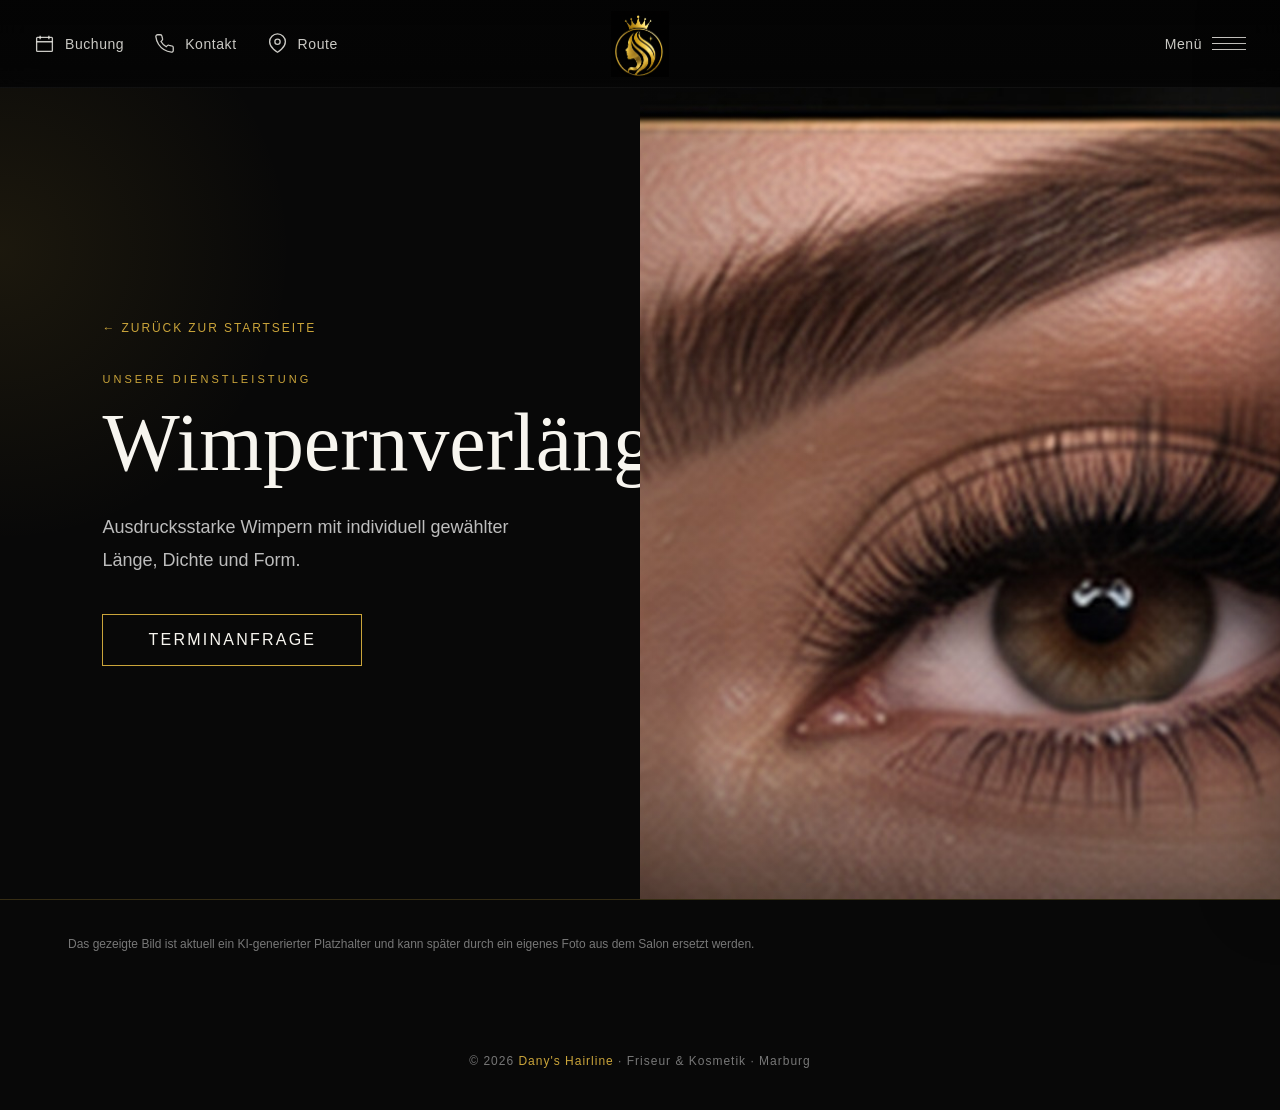
<file: wimpernverlaengerung.html>
<!DOCTYPE html>
<html lang="de">
<head>
    <meta charset="UTF-8">
    <meta name="viewport" content="width=device-width, initial-scale=1.0">
    <meta name="description" content="Wimpernverlängerung bei Dany's Hairline in Marburg.">
    <meta name="theme-color" content="#080808">
    <title>Wimpernverlängerung | Dany's Hairline</title>
    <link rel="stylesheet" href="style.css">
</head>
<body id="top">
<header class="topbar">
        <nav class="nav-left" aria-label="Schnellzugriff">
            <button class="nav-action" id="bookingOpen" type="button" aria-label="Terminanfrage öffnen">
                <svg viewBox="0 0 24 24" fill="none" stroke="currentColor">
                    <rect x="3" y="5" width="18" height="16" rx="1"></rect>
                    <path d="M7 3v4M17 3v4M3 10h18"></path>
                </svg>
                <span>Buchung</span>
            </button>

            <a class="nav-action" href="tel:+4964211768777" aria-label="Kontakt anrufen">
                <svg viewBox="0 0 24 24" fill="none" stroke="currentColor">
                    <path d="M22 16.92v3a2 2 0 0 1-2.18 2 19.79 19.79 0 0 1-8.63-3.07 19.5 19.5 0 0 1-6-6A19.79 19.79 0 0 1 2.12 4.18 2 2 0 0 1 4.11 2h3a2 2 0 0 1 2 1.72c.12.9.33 1.78.62 2.63a2 2 0 0 1-.45 2.11L8 9.73a16 16 0 0 0 6 6l1.27-1.27a2 2 0 0 1 2.11-.45c.85.29 1.73.5 2.63.62A2 2 0 0 1 22 16.92z"></path>
                </svg>
                <span>Kontakt</span>
            </a>

            <a class="nav-action"
               href="https://www.google.com/maps/dir/?api=1&destination=Zwischenhausen+6%2C+35037+Marburg"
               target="_blank"
               rel="noopener"
               aria-label="Route öffnen">
                <svg viewBox="0 0 24 24" fill="none" stroke="currentColor">
                    <path d="M21 10c0 7-9 12-9 12S3 17 3 10a9 9 0 1 1 18 0z"></path>
                    <circle cx="12" cy="10" r="3"></circle>
                </svg>
                <span>Route</span>
            </a>
        </nav>

        <a class="brand-home" href="index.html" aria-label="Zur Startseite">
            <img src="logo-symbol.png" alt="Dany's Hairline Logo">
        </a>

        <nav class="nav-right" aria-label="Hauptmenü">
            <button class="menu-trigger" id="menuOpen" type="button" aria-label="Menü öffnen" aria-controls="sideMenu" aria-expanded="false">
                <span>Menü</span>
                <span class="hamburger" aria-hidden="true">
                    <span></span>
                    <span></span>
                    <span></span>
                </span>
            </button>
        </nav>
    </header>

<main class="service-page-main">
    <section class="service-hero">
        <div class="service-copy">
            <a class="service-back" href="index.html">← Zurück zur Startseite</a>
            <div class="service-kicker">Unsere Dienstleistung</div>
            <h1>Wimpernverlängerung</h1>
            <p>Ausdrucksstarke Wimpern mit individuell gewählter Länge, Dichte und Form.</p>
            <button class="service-cta" id="serviceBookingOpen" type="button">
                Terminanfrage
            </button>
        </div>

        <div class="service-visual">
            <img src="brows-lashes.jpg" alt="Wimpernverlängerung bei Dany's Hairline">
        </div>
    </section>

    <div class="service-note">
        Das gezeigte Bild ist aktuell ein KI-generierter Platzhalter und kann später durch ein eigenes Foto aus dem Salon ersetzt werden.
    </div>
</main>




    <div class="booking-modal" id="bookingModal" aria-hidden="true">
        <div class="booking-card" role="dialog" aria-modal="true" aria-labelledby="bookingTitle">
            <button class="booking-close" id="bookingClose" type="button" aria-label="Schließen">×</button>

            <div class="booking-eyebrow">Dany's Hairline · Marburg</div>
            <h2 id="bookingTitle">Terminanfrage</h2>
            <p class="booking-intro">
                Wähle deine gewünschte Behandlung und deinen Wunschtermin.
                Der Termin ist erst verbindlich, sobald wir ihn dir bestätigt haben.
            </p>

            <form id="bookingForm">
                <div class="booking-grid">
                    <div class="booking-field full">
                        <label for="service">Dienstleistung *</label>
                        <select id="service" name="Dienstleistung" required>
                            <option value="" selected disabled>Bitte auswählen</option>
                            <option>Balayage</option>
                            <option>Air Touch</option>
                            <option>Babylights & Highlights</option>
                            <option>Extensions</option>
                            <option>Keratinbehandlung</option>
                            <option>Damen- & Herrenschnitt</option>
                            <option>Brautfrisuren & Styling</option>
                            <option>Make-up</option>
                            <option>Wimpernverlängerung</option>
                            <option>Microblading</option>
                            <option>Augenbrauen & Gesicht</option>
                            <option>Haarentfernung mit Fadentechnik</option>
                        </select>
                    </div>

                    <div class="booking-field">
                        <label for="bookingDate">Wunschdatum *</label>
                        <input id="bookingDate" name="Wunschdatum" type="date" required>
                    </div>

                    <div class="booking-field">
                        <label for="bookingTime">Wunschzeit *</label>
                        <input id="bookingTime" name="Wunschzeit" type="time" required>
                    </div>

                    <div class="booking-field">
                        <label for="customerName">Name *</label>
                        <input id="customerName" name="Name" type="text" autocomplete="name" required>
                    </div>

                    <div class="booking-field">
                        <label for="customerPhone">Telefon *</label>
                        <input id="customerPhone" name="Telefon" type="tel" autocomplete="tel" required>
                    </div>

                    <div class="booking-field full">
                        <label for="customerEmail">E-Mail *</label>
                        <input id="customerEmail" name="email" type="email" autocomplete="email" required>
                    </div>

                    <div class="booking-field full">
                        <label for="bookingMessage">Nachricht / Wünsche</label>
                        <textarea id="bookingMessage" name="Nachricht" placeholder="Optional, z. B. Haarlänge, gewünschtes Ergebnis oder weitere Hinweise"></textarea>
                    </div>

                    <input type="text" name="_honey" tabindex="-1" autocomplete="off" style="display:none">

                    <div class="booking-field full">
                        <label class="privacy-check">
                            <input type="checkbox" required>
                            <span>
                                Ich bin damit einverstanden, dass meine Angaben zur Bearbeitung meiner Terminanfrage verwendet werden.
                            </span>
                        </label>
                        <div class="booking-note">
                            Deine Anfrage wird an info@danyshairline.de gesendet. Eine Terminanfrage ist noch keine verbindliche Terminbestätigung.
                        </div>
                    </div>
                </div>

                <button class="booking-submit" id="bookingSubmit" type="submit">
                    Terminanfrage senden
                </button>

                <div class="booking-status" id="bookingStatus" aria-live="polite"></div>
            </form>
        </div>
    </div>


<div class="menu-backdrop" id="menuBackdrop" aria-hidden="true"></div>

    <aside class="menu-panel" id="sideMenu" aria-label="Menü">
        <div class="menu-head">
            <button class="menu-close" id="menuClose" type="button" aria-label="Menü schließen">
                <span>Schließen</span>
                <span class="close-icon" aria-hidden="true"></span>
            </button>
        </div>

        <div class="menu-content">
            <nav class="menu-main">
                <a class="menu-link" href="index.html#home">Willkommen</a>

                <button class="accordion-toggle" type="button" aria-expanded="false">
                    <span>Dany's Hairline</span>
                    <span class="plus" aria-hidden="true"></span>
                </button>
                <div class="submenu">
                    <div class="submenu-inner">
                        <a href="index.html#salon">Salon</a>
                        <a href="index.html#aktuelles">Aktuelles &amp; Events</a>
                        <a href="index.html#karriere">Karriere</a>
                    </div>
                </div>

                <button class="accordion-toggle" type="button" aria-expanded="false">
                    <span>Service</span>
                    <span class="plus" aria-hidden="true"></span>
                </button>
                <div class="submenu">
                    <div class="submenu-inner">
                        <a href="balayage.html">Balayage</a>
                        <a href="air-touch.html">Air Touch</a>
                        <a href="#babylights">Babylights &amp; Highlights</a>
                        <a href="extensions.html">Extensions</a>
                        <a href="keratinbehandlung.html">Keratinbehandlung</a>
                        <a href="#schnitte">Damen- &amp; Herrenschnitt</a>
                        <a href="#braut">Brautfrisuren &amp; Styling</a>
                        <a href="make-up.html">Make-up</a>
                        <a href="wimpernverlaengerung.html">Wimpernverlängerung</a>
                        <a href="microblading.html">Microblading</a>
                        <a href="#augenbrauen">Augenbrauen &amp; Gesicht</a>
                        <a href="fadentechnik.html">Haarentfernung mit Fadentechnik</a>
                    </div>
                </div>

                <a class="menu-link" href="index.html#kontakt">Kontakt</a>
            </nav>

            <div class="menu-divider"></div>

            <nav class="menu-secondary">
                <a href="index.html#impressum">Impressum</a>
                <a href="index.html#datenschutz">Datenschutzerklärung</a>
                <a href="https://www.instagram.com/danys_hairline/" target="_blank" rel="noopener">Instagram</a>
                <a href="#" aria-label="Facebook">Facebook</a>
                <a href="https://www.tiktok.com/@by_dany9" target="_blank" rel="noopener">TikTok</a>
            </nav>
        </div>
    </aside>

<footer>
        © 2026 <span>Dany's Hairline</span> · Friseur &amp; Kosmetik · Marburg
    </footer>

<script src="script.js"></script>
</body>
</html>
</file>
<file: style.css>
:root {
            --black: #080808;
            --black-soft: #111111;
            --gold: #caa43a;
            --gold-light: #e5c76a;
            --white: #f7f5ef;
            --muted: #a8a8a8;
            --line: rgba(202, 164, 58, 0.24);
        }

        * {
            box-sizing: border-box;
            margin: 0;
            padding: 0;
        }

        html {
            scroll-behavior: smooth;
        }

        body {
            width: 100%;
            min-height: 100%;
            background: var(--black);
            color: var(--white);
            font-family: "Helvetica Neue", Helvetica, Arial, sans-serif;
            overflow-x: hidden;
        }

        a {
            color: inherit;
            text-decoration: none;
        }

        button {
            font: inherit;
        }

        /* =========================
           TOP NAVIGATION
        ========================== */

        .topbar {
            position: fixed;
            inset: 0 0 auto 0;
            z-index: 1000;
            height: 88px;
            display: grid;
            grid-template-columns: 1fr auto 1fr;
            align-items: center;
            padding: 0 34px;
            background: linear-gradient(
                180deg,
                rgba(4,4,4,.94) 0%,
                rgba(4,4,4,.78) 75%,
                rgba(4,4,4,.54) 100%
            );
            border-bottom: 1px solid rgba(255,255,255,.05);
            backdrop-filter: blur(16px);
            -webkit-backdrop-filter: blur(16px);
        }

        .nav-left,
        .nav-right {
            display: flex;
            align-items: center;
            gap: 30px;
        }

        .nav-right {
            justify-content: flex-end;
        }

        .nav-action,
        .menu-trigger {
            display: inline-flex;
            align-items: center;
            gap: 10px;
            border: 0;
            background: none;
            color: rgba(247,245,239,.82);
            font-size: 14px;
            font-weight: 400;
            letter-spacing: .04em;
            cursor: pointer;
            transition: color .25s ease;
        }

        .nav-action:hover,
        .menu-trigger:hover {
            color: var(--gold-light);
        }

        .nav-action svg,
        .menu-trigger svg {
            width: 21px;
            height: 21px;
            stroke-width: 1.5;
        }

        .brand-home {
            display: flex;
            align-items: center;
            justify-content: center;
            width: 76px;
            height: 76px;
            transition: transform .3s ease, opacity .3s ease;
        }

        .brand-home:hover {
            transform: scale(1.04);
            opacity: .92;
        }

        .brand-home img {
            width: 66px;
            height: 66px;
            object-fit: contain;
            display: block;
        }

        .hamburger {
            display: inline-flex;
            flex-direction: column;
            justify-content: center;
            gap: 5px;
            width: 34px;
            height: 28px;
        }

        .hamburger span {
            display: block;
            height: 1px;
            width: 100%;
            background: currentColor;
            transition: transform .25s ease;
        }

        /* =========================
           HERO
        ========================== */

        .hero {
            width: 100%;
            min-height: 100vh;
            display: flex;
            align-items: center;
            justify-content: center;
            padding: 108px 20px 20px;
            background: #000;
        }

        .hero-picture {
            display: block;
            width: 100%;
            max-width: 1700px;
        }

        .hero-image {
            display: block;
            width: 100%;
            height: auto;
            opacity: 0;
            transform: translateY(35px) scale(.97);
            filter: blur(5px);
            animation: heroEntrance 1.5s cubic-bezier(.22,1,.36,1) forwards;
        }

        @keyframes heroEntrance {
            0% {
                opacity: 0;
                transform: translateY(35px) scale(.97);
                filter: blur(5px);
            }
            60% { opacity: 1; }
            100% {
                opacity: 1;
                transform: translateY(0) scale(1);
                filter: blur(0);
            }
        }

        /* =========================
           SIDE MENU
        ========================== */

        .menu-backdrop {
            position: fixed;
            inset: 0;
            z-index: 1090;
            background: rgba(0,0,0,.64);
            opacity: 0;
            visibility: hidden;
            transition: opacity .35s ease, visibility .35s ease;
        }

        .menu-panel {
            position: fixed;
            z-index: 1100;
            top: 0;
            right: 0;
            width: min(520px, 92vw);
            height: 100dvh;
            background: #f5f3ed;
            color: #121212;
            transform: translateX(100%);
            transition: transform .45s cubic-bezier(.22,1,.36,1);
            overflow-y: auto;
            box-shadow: -20px 0 60px rgba(0,0,0,.28);
        }

        body.menu-open {
            overflow: hidden;
        }

        body.menu-open .menu-backdrop {
            opacity: 1;
            visibility: visible;
        }

        body.menu-open .menu-panel {
            transform: translateX(0);
        }

        .menu-head {
            height: 88px;
            display: flex;
            align-items: center;
            justify-content: flex-end;
            gap: 12px;
            padding: 0 34px;
            border-bottom: 1px solid rgba(0,0,0,.09);
        }

        .menu-close {
            border: 0;
            background: none;
            display: inline-flex;
            align-items: center;
            gap: 12px;
            cursor: pointer;
            color: #111;
            font-size: 14px;
            letter-spacing: .04em;
        }

        .close-icon {
            position: relative;
            width: 30px;
            height: 30px;
        }

        .close-icon::before,
        .close-icon::after {
            content: "";
            position: absolute;
            top: 14px;
            left: 2px;
            width: 27px;
            height: 1px;
            background: #111;
        }

        .close-icon::before { transform: rotate(45deg); }
        .close-icon::after { transform: rotate(-45deg); }

        .menu-content {
            padding: 58px 74px 46px;
        }

        .menu-main {
            display: flex;
            flex-direction: column;
            gap: 7px;
        }

        .menu-link,
        .accordion-toggle {
            width: 100%;
            display: flex;
            align-items: center;
            justify-content: space-between;
            padding: 11px 0;
            border: 0;
            background: none;
            color: #111;
            font-size: 24px;
            font-weight: 400;
            letter-spacing: -.02em;
            text-align: left;
            cursor: pointer;
        }

        .menu-link:hover,
        .accordion-toggle:hover {
            color: #9a7620;
        }

        .accordion-toggle .plus {
            position: relative;
            width: 18px;
            height: 18px;
            flex: 0 0 18px;
            margin-left: 20px;
        }

        .accordion-toggle .plus::before,
        .accordion-toggle .plus::after {
            content: "";
            position: absolute;
            background: currentColor;
            transition: transform .28s ease;
        }

        .accordion-toggle .plus::before {
            width: 16px;
            height: 1px;
            left: 1px;
            top: 8px;
        }

        .accordion-toggle .plus::after {
            width: 1px;
            height: 16px;
            top: 1px;
            left: 8px;
        }

        .accordion-toggle[aria-expanded="true"] .plus::after {
            transform: rotate(90deg);
        }

        .submenu {
            max-height: 0;
            overflow: hidden;
            transition: max-height .4s ease;
        }

        .submenu-inner {
            padding: 4px 0 16px 20px;
            display: flex;
            flex-direction: column;
        }

        .submenu a {
            padding: 8px 0;
            color: #626262;
            font-size: 15px;
            line-height: 1.4;
            transition: color .2s ease, transform .2s ease;
        }

        .submenu a:hover {
            color: #9a7620;
            transform: translateX(4px);
        }

        .menu-divider {
            height: 1px;
            background: rgba(0,0,0,.11);
            margin: 42px -74px 36px;
        }

        .menu-secondary {
            display: flex;
            flex-direction: column;
            gap: 15px;
        }

        .menu-secondary a {
            font-size: 15px;
            color: #242424;
        }

        .menu-secondary a:hover {
            color: #9a7620;
        }

        /* =========================
           PLACEHOLDER SECTIONS
        ========================== */

        .section {
            max-width: 1200px;
            margin: 0 auto;
            padding: 110px 28px;
            border-top: 1px solid var(--line);
        }

        .section-kicker {
            color: var(--gold);
            text-transform: uppercase;
            font-size: 12px;
            letter-spacing: .28em;
            margin-bottom: 14px;
        }

        .section h2 {
            font-family: Georgia, "Times New Roman", serif;
            font-size: clamp(38px, 5vw, 68px);
            font-weight: 400;
            line-height: 1;
            margin-bottom: 24px;
        }

        .section p {
            max-width: 720px;
            color: #bdbdbd;
            font-size: 17px;
            line-height: 1.8;
        }

        footer {
            padding: 30px 20px 42px;
            text-align: center;
            color: #777;
            font-size: 12px;
            letter-spacing: 1px;
        }

        footer span {
            color: var(--gold);
        }

        /* =========================
           MOBILE
        ========================== */

        @media (max-width: 850px) {
            .topbar {
                height: 72px;
                padding: 0 16px;
                grid-template-columns: 1fr auto 1fr;
            }

            .nav-left {
                gap: 18px;
            }

            .nav-left .nav-action:nth-child(2),
            .nav-left .nav-action:nth-child(3) {
                display: none;
            }

            .nav-action,
            .menu-trigger {
                font-size: 0;
                gap: 0;
            }

            .nav-action svg,
            .menu-trigger svg {
                width: 23px;
                height: 23px;
            }

            .menu-trigger .hamburger {
                width: 29px;
            }

            .brand-home {
                width: 62px;
                height: 62px;
            }

            .brand-home img {
                width: 52px;
                height: 52px;
            }

            .hero {
                min-height: auto;
                padding: 82px 0 0;
            }

            .hero-picture {
                width: 100%;
                max-width: none;
            }

            .hero-image {
                width: 100%;
            }

            .menu-head {
                height: 72px;
                padding: 0 22px;
            }

            .menu-content {
                padding: 38px 28px 36px;
            }

            .menu-link,
            .accordion-toggle {
                font-size: 22px;
            }

            .menu-divider {
                margin-left: -28px;
                margin-right: -28px;
            }
        }

        @media (max-width: 430px) {
            .nav-left {
                gap: 13px;
            }

            .section {
                padding: 80px 22px;
            }
        }

        @media (prefers-reduced-motion: reduce) {
            .hero-image {
                animation: none;
                opacity: 1;
                transform: none;
                filter: none;
            }

            .menu-panel,
            .menu-backdrop,
            .submenu {
                transition: none;
            }
        }

        /* =========================
           BOOKING MODAL
        ========================== */

        .booking-modal {
            position: fixed;
            inset: 0;
            z-index: 1300;
            display: grid;
            place-items: center;
            padding: 24px;
            background: rgba(0,0,0,.72);
            backdrop-filter: blur(10px);
            -webkit-backdrop-filter: blur(10px);
            opacity: 0;
            visibility: hidden;
            transition: opacity .3s ease, visibility .3s ease;
        }

        .booking-modal.open {
            opacity: 1;
            visibility: visible;
        }

        .booking-card {
            position: relative;
            width: min(760px, 100%);
            max-height: 92dvh;
            overflow-y: auto;
            border: 1px solid rgba(202,164,58,.34);
            background:
                radial-gradient(circle at top right, rgba(202,164,58,.08), transparent 34%),
                linear-gradient(180deg, #121212 0%, #090909 100%);
            box-shadow: 0 30px 90px rgba(0,0,0,.5);
            padding: 42px;
        }

        .booking-close {
            position: absolute;
            top: 18px;
            right: 18px;
            width: 40px;
            height: 40px;
            border: 1px solid rgba(202,164,58,.34);
            background: transparent;
            color: var(--gold-light);
            cursor: pointer;
            font-size: 26px;
            line-height: 1;
        }

        .booking-eyebrow {
            color: var(--gold);
            text-transform: uppercase;
            letter-spacing: .28em;
            font-size: 11px;
            margin-bottom: 12px;
        }

        .booking-card h2 {
            font-family: Georgia, "Times New Roman", serif;
            font-size: clamp(34px, 5vw, 54px);
            font-weight: 400;
            line-height: 1;
            margin-bottom: 16px;
        }

        .booking-intro {
            max-width: 610px;
            color: #bdbdbd;
            line-height: 1.7;
            margin-bottom: 30px;
        }

        .booking-grid {
            display: grid;
            grid-template-columns: 1fr 1fr;
            gap: 18px;
        }

        .booking-field {
            display: flex;
            flex-direction: column;
            gap: 8px;
        }

        .booking-field.full {
            grid-column: 1 / -1;
        }

        .booking-field label {
            color: #e3dcc7;
            font-size: 12px;
            letter-spacing: .08em;
            text-transform: uppercase;
        }

        .booking-field input,
        .booking-field select,
        .booking-field textarea {
            width: 100%;
            border: 1px solid rgba(202,164,58,.28);
            border-radius: 0;
            background: #0b0b0b;
            color: #f8f4e8;
            padding: 14px 15px;
            outline: none;
            font: inherit;
            transition: border-color .2s ease, box-shadow .2s ease;
        }

        .booking-field textarea {
            min-height: 110px;
            resize: vertical;
        }

        .booking-field input:focus,
        .booking-field select:focus,
        .booking-field textarea:focus {
            border-color: var(--gold);
            box-shadow: 0 0 0 3px rgba(202,164,58,.08);
        }

        .booking-note {
            color: #8d8d8d;
            font-size: 12px;
            line-height: 1.6;
            margin-top: 4px;
        }

        .privacy-check {
            display: flex;
            gap: 10px;
            align-items: flex-start;
            margin-top: 4px;
            color: #b7b7b7;
            font-size: 12px;
            line-height: 1.6;
        }

        .privacy-check input {
            margin-top: 3px;
            accent-color: var(--gold);
        }

        .booking-submit {
            margin-top: 24px;
            width: 100%;
            border: 1px solid var(--gold);
            background: linear-gradient(180deg, #d4b04d, #a98428);
            color: #090909;
            padding: 15px 18px;
            font-weight: 600;
            letter-spacing: .08em;
            text-transform: uppercase;
            cursor: pointer;
            transition: transform .2s ease, filter .2s ease;
        }

        .booking-submit:hover {
            transform: translateY(-1px);
            filter: brightness(1.06);
        }

        .booking-submit:disabled {
            opacity: .55;
            cursor: wait;
            transform: none;
        }

        .booking-status {
            display: none;
            margin-top: 18px;
            padding: 14px 16px;
            border: 1px solid rgba(202,164,58,.28);
            color: #e8dfc3;
            line-height: 1.6;
            font-size: 14px;
        }

        .booking-status.show {
            display: block;
        }

        @media (max-width: 650px) {
            .booking-modal {
                padding: 10px;
            }

            .booking-card {
                padding: 34px 20px 24px;
                max-height: 96dvh;
            }

            .booking-grid {
                grid-template-columns: 1fr;
            }

            .booking-field.full {
                grid-column: auto;
            }
        }
.contact-grid {
    display: grid;
    grid-template-columns: repeat(3, 1fr);
    gap: 1px;
    margin-top: 50px;
    border-top: 1px solid var(--line);
    border-bottom: 1px solid var(--line);
}

.contact-item {
    display: flex;
    flex-direction: column;
    gap: 12px;
    padding: 32px 28px;
    border-right: 1px solid var(--line);
    transition: background .3s ease;
}

.contact-item:last-child {
    border-right: none;
}

a.contact-item:hover {
    background: rgba(202, 164, 58, .06);
}

.contact-label {
    color: var(--gold);
    font-size: 11px;
    letter-spacing: .22em;
    text-transform: uppercase;
}

.contact-value {
    color: var(--white);
    font-family: Georgia, "Times New Roman", serif;
    font-size: 20px;
    line-height: 1.5;
}

@media (max-width: 750px) {
    .contact-grid {
        grid-template-columns: 1fr;
    }

    .contact-item {
        border-right: none;
        border-bottom: 1px solid var(--line);
    }

    .contact-item:last-child {
        border-bottom: none;
    }
}


/* =========================
   CLICKABLE HERO CTA
========================= */

.hero {
    position: relative;
}

.hero-booking-hotspot {
    position: absolute;
    z-index: 5;
    left: 5.4%;
    top: 74.3%;
    width: 23%;
    height: 8.5%;
    border: 0;
    background: transparent;
    cursor: pointer;
}

.hero-booking-hotspot:focus-visible {
    outline: 2px solid var(--gold-light);
    outline-offset: 3px;
}

/* =========================
   SERVICE DETAIL PAGES
========================= */

.service-page-main {
    min-height: 100vh;
    padding-top: 88px;
    background: var(--black);
}

.service-hero {
    min-height: calc(100vh - 88px);
    display: grid;
    grid-template-columns: minmax(0, 1fr) minmax(420px, 1fr);
    align-items: stretch;
    border-bottom: 1px solid var(--line);
}

.service-copy {
    display: flex;
    flex-direction: column;
    justify-content: center;
    padding: clamp(60px, 8vw, 130px);
    background:
        radial-gradient(circle at 0% 20%, rgba(202,164,58,.10), transparent 32%),
        #080808;
}

.service-back {
    display: inline-flex;
    align-items: center;
    gap: 10px;
    width: fit-content;
    color: var(--gold);
    font-size: 12px;
    letter-spacing: .16em;
    text-transform: uppercase;
    margin-bottom: 38px;
}

.service-back:hover {
    color: var(--gold-light);
}

.service-kicker {
    color: var(--gold);
    text-transform: uppercase;
    letter-spacing: .28em;
    font-size: 11px;
    margin-bottom: 18px;
}

.service-copy h1 {
    font-family: Georgia, "Times New Roman", serif;
    font-weight: 400;
    font-size: clamp(48px, 6.4vw, 94px);
    line-height: .98;
    max-width: 760px;
    margin-bottom: 28px;
}

.service-copy p {
    color: #bdbdbd;
    font-size: 18px;
    line-height: 1.8;
    max-width: 650px;
}

.service-cta {
    margin-top: 38px;
    width: fit-content;
    min-width: 260px;
    border: 1px solid var(--gold);
    background: transparent;
    color: var(--white);
    padding: 16px 25px;
    text-transform: uppercase;
    letter-spacing: .14em;
    cursor: pointer;
    transition: background .25s ease, color .25s ease, transform .25s ease;
}

.service-cta:hover {
    background: var(--gold);
    color: #090909;
    transform: translateY(-2px);
}

.service-visual {
    position: relative;
    min-height: 650px;
    overflow: hidden;
    background: #111;
}

.service-visual::after {
    content: "";
    position: absolute;
    inset: 0;
    background: linear-gradient(90deg, rgba(8,8,8,.18), transparent 35%);
    pointer-events: none;
}

.service-visual img {
    width: 100%;
    height: 100%;
    min-height: inherit;
    object-fit: cover;
    display: block;
}

.service-note {
    max-width: 1200px;
    margin: 0 auto;
    padding: 34px 28px 70px;
    color: #777;
    font-size: 12px;
    line-height: 1.7;
}

@media (max-width: 850px) {
    .hero-booking-hotspot {
        left: 22%;
        top: 86.8%;
        width: 57%;
        height: 6.2%;
    }

    .service-page-main {
        padding-top: 72px;
    }

    .service-hero {
        min-height: auto;
        grid-template-columns: 1fr;
    }

    .service-copy {
        padding: 64px 24px 50px;
        order: 2;
    }

    .service-copy h1 {
        font-size: clamp(44px, 15vw, 70px);
    }

    .service-copy p {
        font-size: 16px;
    }

    .service-visual {
        min-height: 54vh;
        order: 1;
    }

    .service-back {
        margin-bottom: 28px;
    }

    .service-cta {
        width: 100%;
        text-align: center;
    }
}


/* =========================
   HOMEPAGE CTA + OPENING HOURS
========================= */

.hero-main-booking {
    position: absolute;
    z-index: 6;
    left: 5.5%;
    bottom: 8.5%;
    min-width: 270px;
    padding: 17px 28px;
    border: 1px solid var(--gold);
    background: rgba(5, 5, 5, .72);
    backdrop-filter: blur(5px);
    -webkit-backdrop-filter: blur(5px);
    color: var(--white);
    font: inherit;
    font-size: 13px;
    letter-spacing: .18em;
    text-transform: uppercase;
    cursor: pointer;
    transition: background .25s ease, color .25s ease, transform .25s ease;
}

.hero-main-booking:hover {
    background: var(--gold);
    color: #080808;
    transform: translateY(-2px);
}

.opening-hours-section {
    padding-bottom: 100px;
}

.opening-hours {
    max-width: 920px;
    margin-top: 48px;
    border-top: 1px solid var(--line);
}

.opening-row {
    display: flex;
    align-items: center;
    justify-content: space-between;
    gap: 30px;
    padding: 21px 4px;
    border-bottom: 1px solid var(--line);
}

.opening-day,
.opening-time {
    font-family: Georgia, "Times New Roman", serif;
    font-size: 21px;
    color: var(--white);
}

.opening-day small {
    margin-left: 12px;
    font-family: Arial, sans-serif;
    font-size: 10px;
    font-weight: 400;
    letter-spacing: .13em;
    text-transform: uppercase;
    color: var(--gold);
    white-space: nowrap;
}

.opening-time {
    color: #d8d8d8;
}

@media (max-width: 750px) {
    .hero-main-booking {
        left: 50%;
        bottom: 4.8%;
        transform: translateX(-50%);
        width: calc(100% - 48px);
        min-width: 0;
        max-width: 360px;
        padding: 15px 20px;
    }

    .hero-main-booking:hover {
        transform: translateX(-50%) translateY(-2px);
    }

    .opening-hours {
        margin-top: 34px;
    }

    .opening-row {
        align-items: flex-start;
        padding: 18px 0;
    }

    .opening-day,
    .opening-time {
        font-size: 17px;
    }

    .opening-day {
        display: flex;
        flex-direction: column;
        gap: 5px;
    }

    .opening-day small {
        margin-left: 0;
        font-size: 8px;
        white-space: normal;
    }
}


/* ===== OPENING HOURS — LUXURY CARDS ===== */
.opening-hours-section {
    padding-top: 86px;
    padding-bottom: 100px;
}

.opening-hours-section .section-kicker {
    margin-bottom: 34px;
}

.hours-cards {
    display: grid;
    grid-template-columns: 1fr 1.35fr 1fr;
    gap: 16px;
    max-width: 1180px;
}

.hours-card {
    position: relative;
    min-height: 225px;
    padding: 30px 30px 27px;
    border: 1px solid rgba(202, 164, 58, .28);
    background: linear-gradient(145deg, rgba(255,255,255,.035), rgba(255,255,255,.008));
    display: flex;
    flex-direction: column;
    justify-content: flex-end;
    overflow: hidden;
    transition: transform .25s ease, border-color .25s ease, background .25s ease;
}

.hours-card::before {
    content: "";
    position: absolute;
    top: 0;
    left: 30px;
    width: 42px;
    height: 2px;
    background: var(--gold);
}

.hours-card-main {
    border-color: rgba(202, 164, 58, .55);
    background: linear-gradient(145deg, rgba(202,164,58,.09), rgba(255,255,255,.012));
}

.hours-card:hover {
    transform: translateY(-3px);
    border-color: rgba(202, 164, 58, .65);
}

.hours-card-top {
    position: absolute;
    top: 30px;
    left: 30px;
    right: 30px;
    display: flex;
    flex-direction: column;
    gap: 8px;
}

.hours-days {
    font-family: Arial, Helvetica, sans-serif;
    color: var(--white);
    font-size: 12px;
    font-weight: 500;
    letter-spacing: .18em;
    text-transform: uppercase;
}

.hours-note {
    color: var(--gold);
    font-family: Arial, Helvetica, sans-serif;
    font-size: 9px;
    letter-spacing: .13em;
    text-transform: uppercase;
}

.hours-time {
    font-family: Georgia, "Times New Roman", serif;
    color: var(--white);
    font-size: clamp(29px, 2.5vw, 43px);
    line-height: 1;
    white-space: nowrap;
}

.hours-time span {
    color: var(--gold);
    font-weight: 400;
}

.hours-unit {
    margin-top: 10px;
    color: rgba(247,245,239,.55);
    font-family: Arial, Helvetica, sans-serif;
    font-size: 10px;
    letter-spacing: .2em;
    text-transform: uppercase;
}

@media (max-width: 850px) {
    .hours-cards {
        grid-template-columns: 1fr;
        gap: 12px;
    }
    .hours-card {
        min-height: 155px;
        padding: 26px 24px 23px;
    }
    .hours-card-top {
        top: 24px;
        left: 24px;
        right: 24px;
    }
    .hours-card::before { left: 24px; }
    .hours-time { font-size: 31px; }
}

/* =========================
   LEGAL PAGES
========================== */
.legal-main {
    min-height: 100vh;
    padding: 150px 28px 90px;
    background:
        radial-gradient(circle at 85% 8%, rgba(202,164,58,.08), transparent 28%),
        var(--black);
}
.legal-wrap { max-width: 980px; margin: 0 auto; }
.legal-kicker { color: var(--gold); text-transform: uppercase; font-size: 11px; letter-spacing: .28em; margin-bottom: 16px; }
.legal-title { font-family: Georgia, "Times New Roman", serif; font-weight: 400; font-size: clamp(48px, 7vw, 84px); line-height: 1; margin-bottom: 50px; }
.legal-card { border: 1px solid var(--line); background: rgba(255,255,255,.018); padding: clamp(26px, 5vw, 52px); }
.legal-section + .legal-section { margin-top: 42px; padding-top: 42px; border-top: 1px solid var(--line); }
.legal-section h2 { font-family: Georgia, "Times New Roman", serif; font-weight: 400; font-size: clamp(25px, 3vw, 36px); margin-bottom: 16px; }
.legal-section h3 { font-size: 16px; color: var(--gold-light); margin: 22px 0 10px; }
.legal-section p, .legal-section li { color: #bdbdbd; font-size: 15px; line-height: 1.8; }
.legal-section p + p { margin-top: 13px; }
.legal-section ul { padding-left: 20px; margin-top: 10px; }
.legal-section a { color: var(--gold-light); text-decoration: underline; text-underline-offset: 3px; }
.legal-back { display: inline-flex; margin-bottom: 35px; color: var(--gold); text-transform: uppercase; letter-spacing: .14em; font-size: 11px; }
.legal-back:hover { color: var(--gold-light); }
.legal-note { margin-top: 18px; padding: 18px 20px; border-left: 2px solid var(--gold); background: rgba(202,164,58,.055); }
.legal-footer-links { margin-top: 22px; display: flex; justify-content: center; gap: 18px; flex-wrap: wrap; }
.legal-footer-links a { color: #888; }
.legal-footer-links a:hover { color: var(--gold); }
.privacy-check a { color: var(--gold-light); text-decoration: underline; text-underline-offset: 2px; }
@media (max-width: 850px) { .legal-main { padding: 112px 20px 65px; } .legal-title { margin-bottom: 32px; } .legal-card { padding: 25px 20px; } }
</file>
